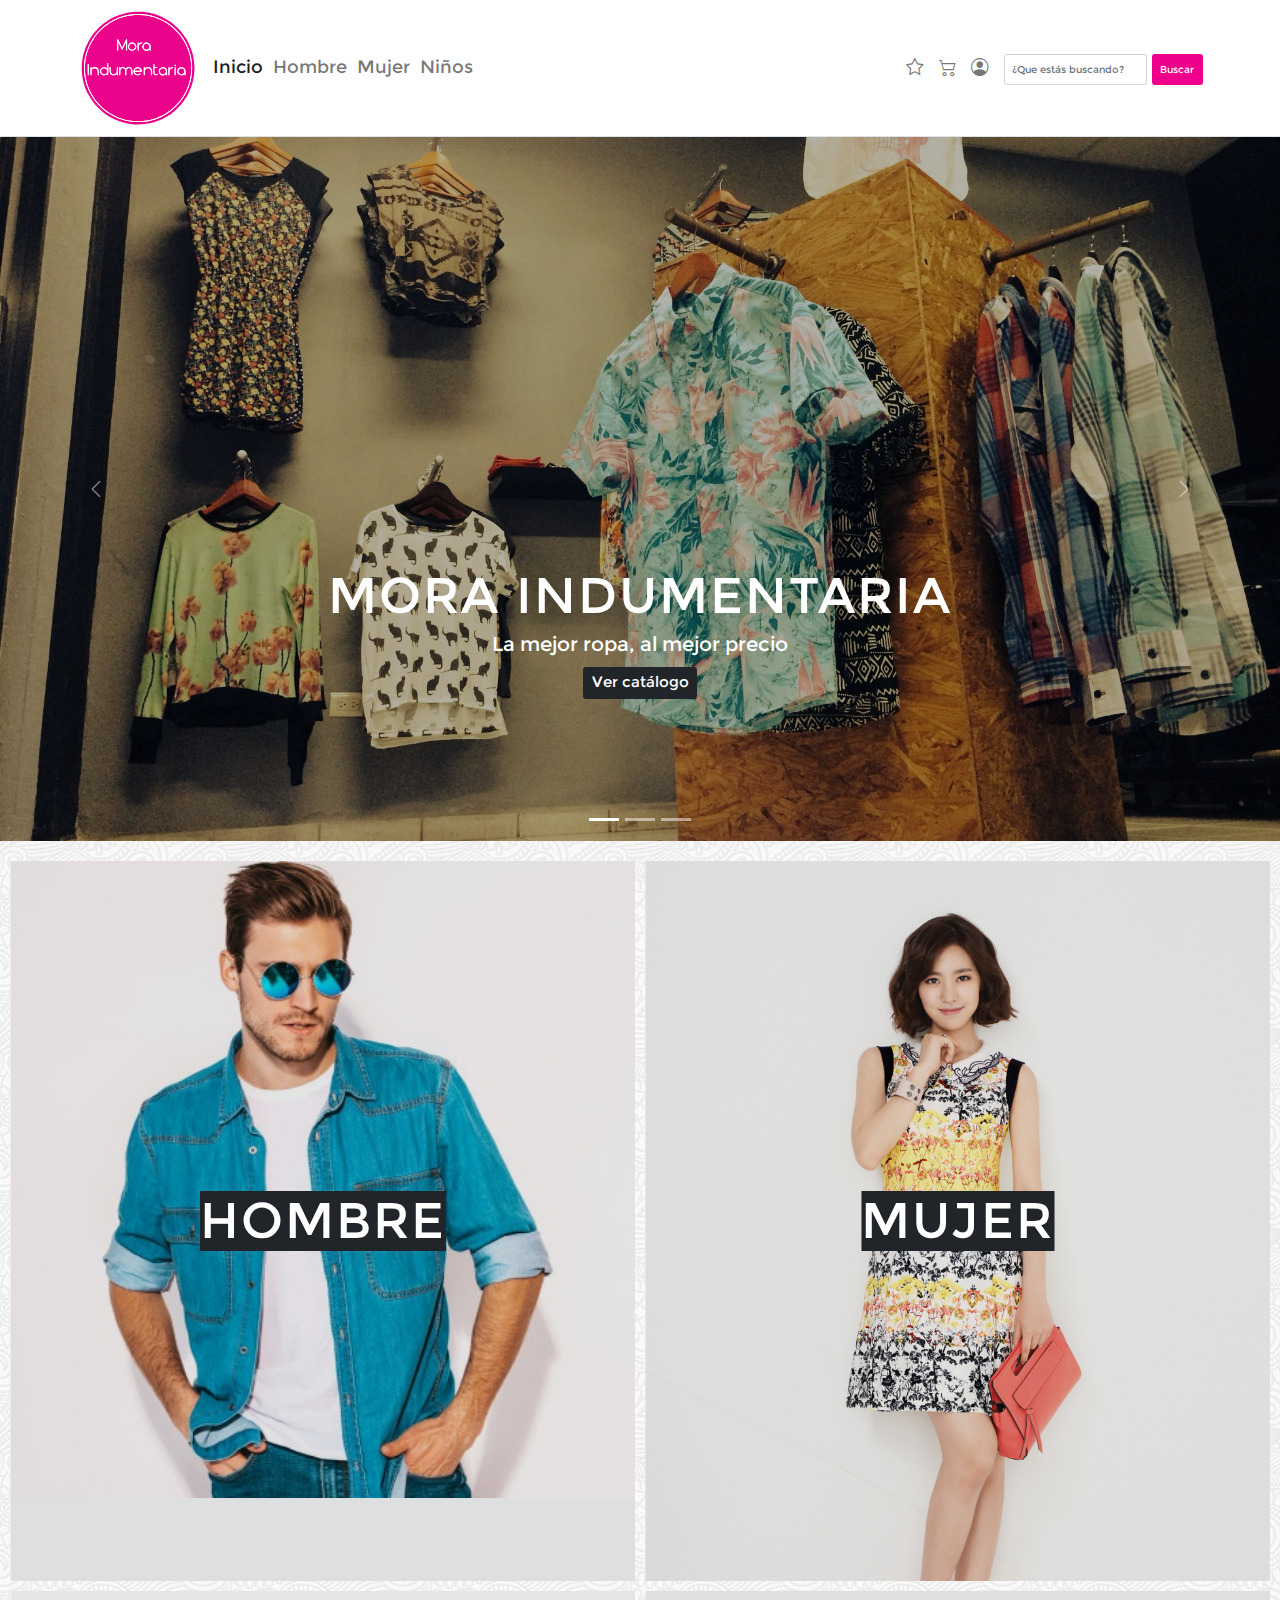
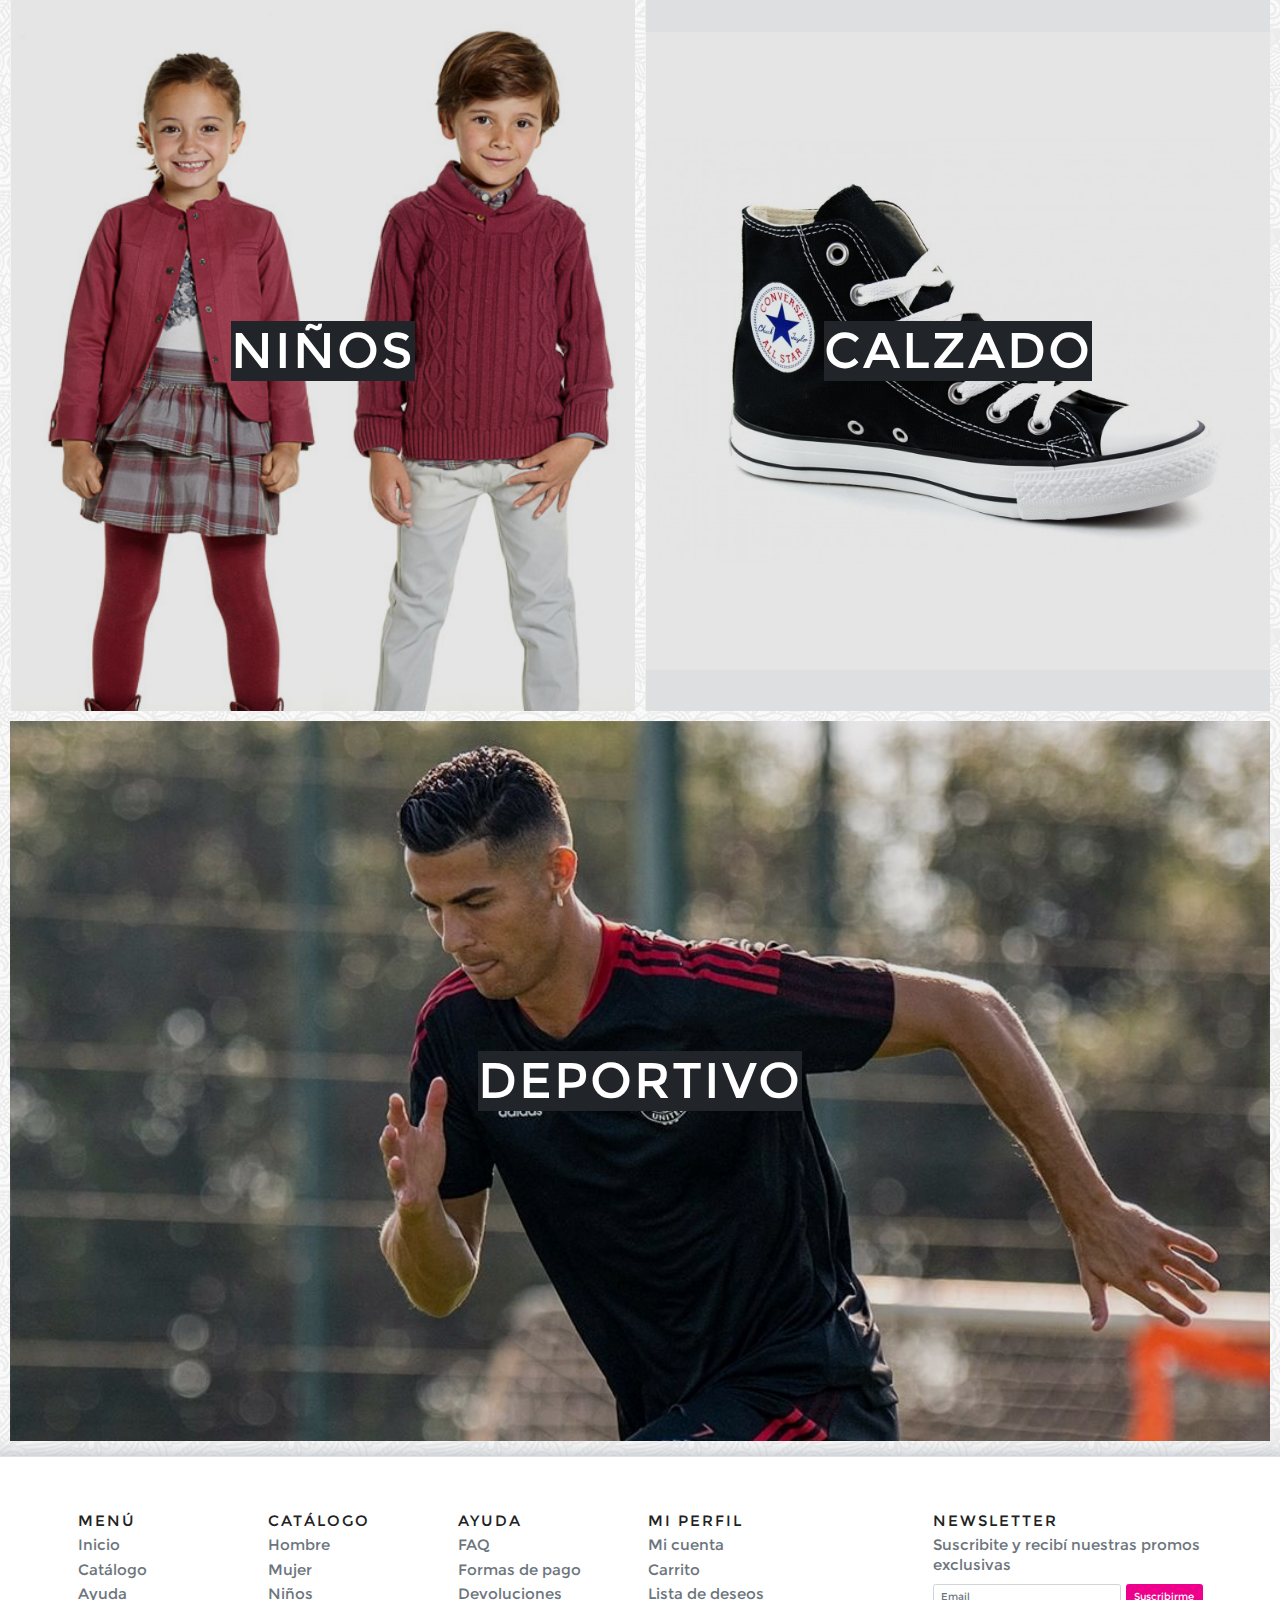
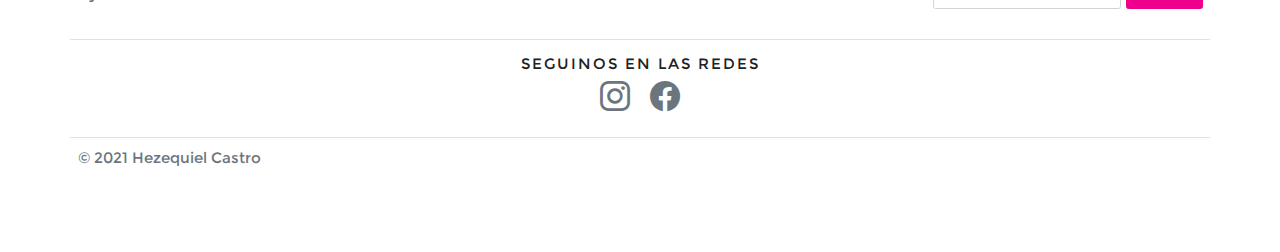
<file: index.html>
<!DOCTYPE html>

<html lang="es">

<head>

    <meta charset="UTF-8">

    <meta http-equiv="X-UA-Compatible" content="IE=edge">

    <meta name="viewport" content="width=device-width, initial-scale=1.0">

    <meta name="description" content="Comprá la mejor ropa para hombres, mujeres y niños al mejor precio. Hasta 6 cuotas sin interés.">
    
    <meta name="keywords" content="TIENDA, ONLINE, ROPA, INDUMENTARIA, MODA, TEMPORADA, TENDENCIA">

    <link rel="icon" href="images/logovector.svg" size="any">

    <title>Mora Indumentaria | Tienda Online</title>

    <link rel="stylesheet" href="./css/bootstrap-icons.css">

    <link rel="stylesheet" href="./css/bootstrap.min.css">
    
    <link rel="stylesheet" href="./css/estilos.css">

</head>

<body>

<!-- HEADER -->

    <header class="border-bottom">

        <nav class="navbar-expand-lg navbar navbar-light">

            <div class="container">

                <a class="navbar-brand" href="index.html">

                    <img class="img-fluid header__logo" src="images/logovector.svg" alt="Logotipo de Mora Indumentaria">

                </a>

                <button class="navbar-toggler" type="button" data-bs-toggle="offcanvas" data-bs-target="#offcanvasNavbar" aria-controls="offcanvasNavbar">

                    <span class="navbar-toggler-icon"></span>

                </button>
                
                <div class="offcanvas offcanvas-end" tabindex="-1" id="offcanvasNavbar" aria-labelledby="offcanvasNavbarLabel" style="visibility: hidden;" aria-hidden="true">

                    <div class="offcanvas-header">

                        <h5 class="offcanvas-title" id="offcanvasNavbarLabel">Menú</h5>

                        <button type="button" class="btn-close text-reset" data-bs-dismiss="offcanvas" aria-label="Close"></button>

                    </div>

                    <div class="offcanvas-body">
                        
                        <ul class=" navbar-nav justify-content-start flex-grow-1 pe-3">

                            <li class="nav-item">

                                <a class="nav-link active" aria-current="page" href="index.html">Inicio</a>

                            </li>

                            <li class="nav-item">

                                <a class="nav-link" href="pages/hombre.html">Hombre</a>

                            </li>

                            <li class="nav-item">

                                <a class="nav-link" href="pages/mujer.html">Mujer</a>

                            </li>

                            <li class="nav-item">

                                <a class="nav-link" href="pages/infantil.html">Niños</a>

                            </li>
                            
                        </ul>

                        <hr class="dropdown-divider">

                        <ul class="mb-3 mb-md-0 fs-3 navbar-nav justify-content-md-end flex-grow-1 pe-3">

                            <li class="nav-item">

                                <a class="nav-link" href="pages/favoritos.html">

                                    <i class="bi bi-star"></i>

                                    <span class="lg-hide-up">Lista de deseos</span>

                                </a>

                            </li>

                            <li class="nav-item mx-lg-2">

                                <a class="nav-link" href="pages/cart.html">

                                    <i class="bi bi-cart2"></i>

                                    <span class="lg-hide-up">Carrito</span>

                                </a>

                            </li>

                            <li class="nav-item">

                                <a class="nav-link" href="pages/sesion.html">

                                    <i class="bi bi-person-circle"></i>

                                    <span class="lg-hide-up">Mi cuenta</span>

                                </a>

                            </li>
                        
                        </ul>

                        <form class="d-flex mt-1">

                            <input class="form-control me-2" type="search" placeholder="¿Que estás buscando?" aria-label="Search">

                            <button class="btn btn-rosa" type="submit">Buscar</button>

                        </form>

                    </div>

                </div>

            </div>

        </nav>

    </header>

<!-- PRINCIPAL -->

    <main class="text-center">

<!-- CARRUSEL -->

        <div id="myCarousel" class="carousel slide mb-0" data-bs-ride="carousel">
            
            <div class="carousel-indicators">

            <button type="button" data-bs-target="#myCarousel" data-bs-slide-to="0" class="active" aria-current="true" aria-label="Slide 1"></button>
            <button type="button" data-bs-target="#myCarousel" data-bs-slide-to="1" aria-label="Slide 2"></button>
            <button type="button" data-bs-target="#myCarousel" data-bs-slide-to="2" aria-label="Slide 3"></button>

            </div>

            <div class="carousel-inner">

                <div class="carousel-item foto active">

                    <svg aria-hidden="true" preserveAspectRatio="xMidYMid slice" focusable="false"></svg>

                    <div class="container">

                        <div class="carousel-caption">

                            <h1 class="display-1 xs">Mora Indumentaria</h1>
                            <p class="fs-2">La mejor ropa, al mejor precio</p>
                            <p> <a class="fs-4 btn btn-dark" href="pages/catalogo.html">Ver catálogo</a> </p>

                        </div>

                    </div>

                </div>

                <div class="carousel-item foto1">

                    <svg aria-hidden="true" preserveAspectRatio="xMidYMid slice" focusable="false"></svg>

                    <div class="container">

                        <div class="carousel-caption">

                            <h2 class="display-1">Envíos a todo el país</h2>
                            <p class="fs-2">Hacemos envíos por Correo Argentino</p>
                            <p><a class="fs-4 btn btn-dark" href="pages/ayuda.html">Acerca de</a></p>

                        </div>

                    </div>

                </div>
                
                <div class="carousel-item foto2">

                    <svg aria-hidden="true" preserveAspectRatio="xMidYMid slice" focusable="false"></svg>

                    <div class="container">

                        <div class="carousel-caption">

                            <h2 class="display-1">Hasta 6 cuotas sin interés</h2>
                            <p class="fs-2">Con todos los métodos de pago</p>
                            <p><a class="fs-4 btn btn-dark" href="pages/catalogo.html">Ver todas las ofertas</a></p>

                        </div>

                    </div>

                </div>

            </div>

            <button class="carousel-control-prev lg-hide-down" type="button" data-bs-target="#myCarousel" data-bs-slide="prev">

                <span class="carousel-control-prev-icon" aria-hidden="true"></span>

                <span class="visually-hidden">Previous</span>

            </button>
            

            <button class="carousel-control-next lg-hide-down" type="button" data-bs-target="#myCarousel" data-bs-slide="next">

                <span class="carousel-control-next-icon" aria-hidden="true"></span>

                <span class="visually-hidden">Next</span>

            </button>

        </div>

    <!-- SECCIONES  -->

        <section>

            <div class="d-md-flex flex-md-equal w-100 my-md-3 ps-md-3">

                <div class="bg-light position-relative me-md-3 mt-md-3 overflow-hidden hombre secciones">

                    <a href="pages/hombre.html">
                        <h2 class="bg-dark display-1 text-white centrado">HOMBRE</h2>
                    </a>

                    <a href="pages/hombre.html">
                        <svg class="pantalla-negra centrado"></svg>
                    </a>

                </div>

                <div class="bg-light position-relative me-md-3 mt-md-3 overflow-hidden mujer secciones">
                    
                    <a href="pages/mujer.html">
                        <h2 class="bg-dark text-white display-1 centrado">MUJER</h2>
                    </a>

                    <a href="pages/mujer.html">
                        <svg class="pantalla-negra centrado"></svg>
                    </a>
                    
                </div>

            </div>
            
            <div class="d-md-flex flex-md-equal w-100 my-md-3 ps-md-3">

                <div class="bg-light position-relative me-md-3 overflow-hidden niños secciones">
                
                    <a href="pages/infantil.html">
                        <h2 class="bg-dark display-1 text-white centrado">NIÑOS</h2>
                    </a>

                    <a href="pages/infantil.html">
                        <svg class="pantalla-negra centrado"></svg>
                    </a>
                    
                </div>

                <div class="bg-light position-relative me-md-3 overflow-hidden calzado secciones">
                
                    <a href="pages/catalogo.html">
                        <h2 class="bg-dark display-1 text-white centrado">CALZADO</h2>
                    </a>

                    <a href="pages/catalogo.html">
                        <svg class="pantalla-negra centrado"></svg>
                    </a>
                    
                </div>

            </div>

            <div class="d-md-flex flex-md-equal w-100 my-md-3 ps-md-3">

                <div class="bg-light position-relative me-md-3 overflow-hidden deportivo secciones">
                
                    <a href="pages/catalogo.html">
                        <h2 class="bg-dark display-1 text-white centrado">DEPORTIVO</h2>
                    </a>

                    <a href="pages/catalogo.html">
                        <svg class="pantalla-negra centrado"></svg>
                    </a>
                    
                </div>

            </div>

        </section>

    </main>

<!-- FOOTER -->

    <footer class="py-3 mt-md-4 border-top">

        <div class="py-5 my-4 container">

            <!-- PRIMER FILA -->

            <div id="footer__primer-fila" class="row ps-4 ps-sm-0">

                <div class="col-6 col-lg-2 mb-4">

                    <h4>Menú</h4>

                    <ul class="list-unstyled fs-4">

                        <li class="mb-2">
                            <a href="index.html">Inicio</a>
                        </li>

                        <li class="mb-2">
                            <a href="pages/catalogo.html">Catálogo</a>
                        </li>

                        <li class="mb-2">
                            <a href="pages/ayuda.html">Ayuda</a>
                        </li>

                    </ul>

                </div>

                <div class="col-6 col-lg-2 mb-4">

                    <h4>Catálogo</h4>

                    <ul class="list-unstyled fs-4">

                        <li class="mb-2">
                            <a href="pages/hombre.html">Hombre</a>
                        </li>

                        <li class="mb-2">
                            <a href="pages/mujer.html">Mujer</a>
                        </li>

                        <li class="mb-2">
                            <a href="pages/infantil.html">Niños</a>
                        </li>

                    </ul>

                </div>

                <div class="col-6 col-lg-2 mb-4">

                    <h4>Ayuda</h4>

                    <ul class="list-unstyled fs-4">

                        <li class="mb-2">
                            <a href="pages/ayuda.html#preguntasFrecuentes">FAQ</a>
                        </li>

                        <li class="mb-2">
                            <a href="pages/ayuda.html#formasDePago">Formas de pago</a>
                        </li>

                        <li class="mb-2">
                            <a href="pages/ayuda.html#devoluciones">Devoluciones</a>
                        </li>

                    </ul>

                </div>

                <div class="col-6 col-lg-2 mb-4">

                    <h4>Mi perfil</h4>

                    <ul class="list-unstyled fs-4">

                        <li class="mb-2">
                            <a href="pages/sesion.html">Mi cuenta</a>
                        </li>

                        <li class="mb-2">
                            <a href="pages/cart.html">Carrito</a>
                        </li>

                        <li class="mb-2">
                            <a href="pages/favoritos.html">Lista de deseos</a>
                        </li>

                    </ul>

                </div>

                <div class="col-9 col-lg-3 offset-lg-1 mt-4 mt-lg-0">

                    <form method="GET">

                        <h4>Newsletter</h4>

                        <p class="fs-4">Suscribite y recibí nuestras promos exclusivas</p>

                        <div class="d-flex w-100 gap-2">

                            <label for="newsletter1" class="visually-hidden">Email</label>
                            <input id="newsletter1" type="email" class="form-control" placeholder="Email">
                            <button class="btn btn-rosa" type="submit">Suscribirme</button>

                        </div>

                    </form>

                </div>

            </div>

            <!-- SEGUNDA FILA -->

            <div class="row">

                <div class="border-top my-3 pt-4">

                    <h4 class="text-center">Seguinos en las redes</h4>

                    <ul class="col nav justify-content-center">

                        <li class="nav-item">

                            <a href="https://instagram.com/mora._indumentaria" target="_blank" class="mx-3 text-muted">
                                <i class="bi bi-instagram footer__iconos" role="img" aria-label="Instagram"></i> 
                            </a>

                        </li>
        
                        <li class="nav-item">

                            <a href="https://www.facebook.com/mora.ind.39" target="_blank" class="mx-3 text-muted">
                                <i class="bi bi-facebook footer__iconos" role="img" aria-label="Facebook"></i>
                            </a>

                        </li>
        
                    </ul>

                </div>

            </div>

            <!-- TERCER FILA -->

            <div class="row border-top my-3 py-3">

                <p class="col text-start text-muted fs-4">© 2021 Hezequiel Castro</p>

            </div> 

        </div>

    </footer>

    <script src="./js/bootstrap.min.js"></script>

</body>

</html>
</file>
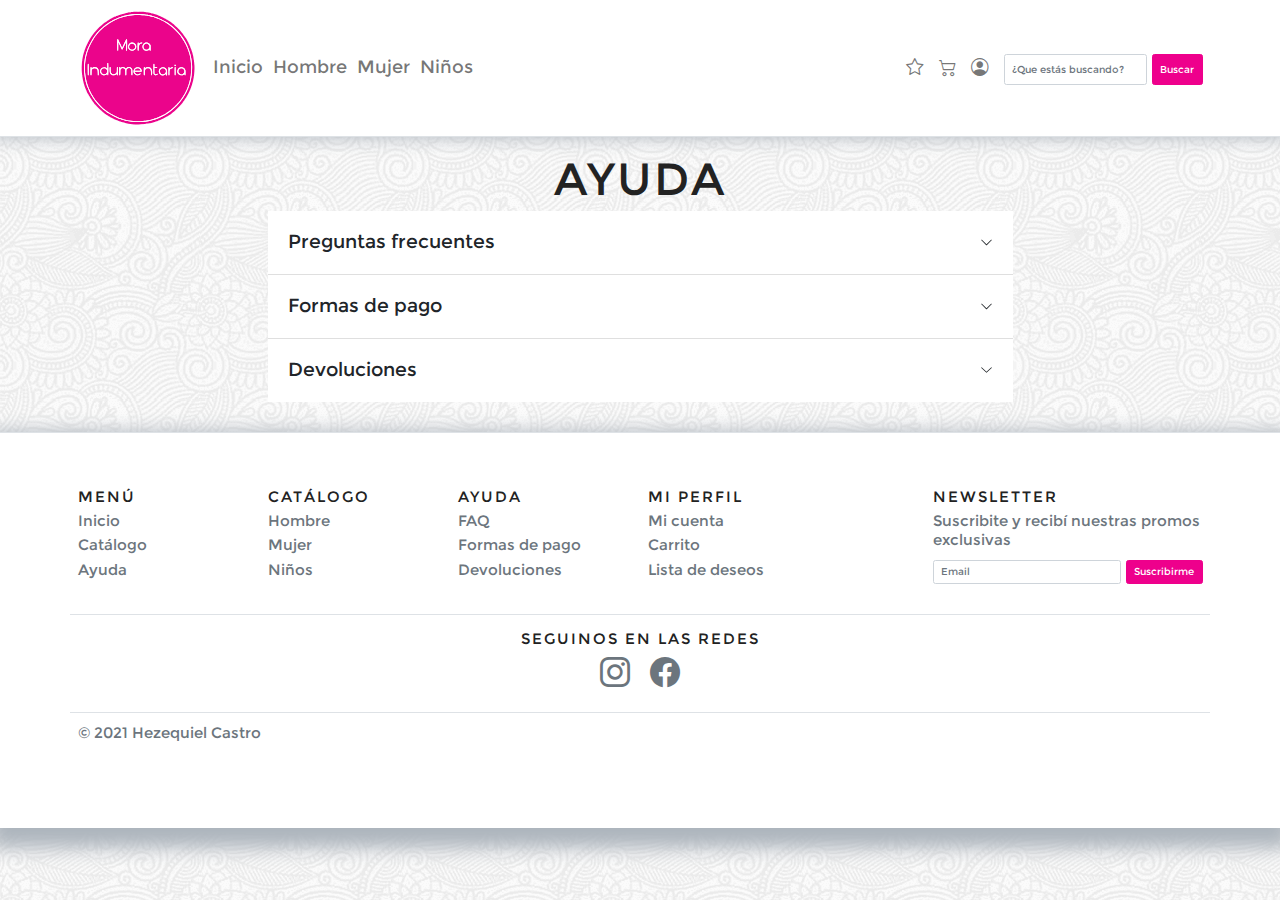
<file: pages/ayuda.html>
<!DOCTYPE html>

<html lang="es">

<head>

    <meta charset="UTF-8">

    <meta http-equiv="X-UA-Compatible" content="IE=edge">

    <meta name="viewport" content="width=device-width, initial-scale=1.0">

    <link rel="icon" href="../images/logovector.svg" size="any">
        
    <meta name="description" content="Ayuda y preguntas frecuentes.">
    
    <meta name="keywords" content="TIENDA, ONLINE, AYUDA, PREGUNTAS, FAQ, DEVOLUCIONES, CAMBIOS, PAGOS">

    <title>Preguntas frecuentes | Mora Indumentaria</title>

    

    <link rel="stylesheet" href="../css/bootstrap-icons.css">

    <link rel="stylesheet" href="../css/bootstrap.min.css">
    
    <link rel="stylesheet" href="../css/estilos.css">

</head>

<body>
    
    <!-- HEADER -->

    <header class="border-bottom">

        <nav class="navbar-expand-lg navbar navbar-light">

            <div class="container">

                <a class="navbar-brand" href="../index.html">

                    <img class="img-fluid header__logo" src="../images/logovector.svg" alt="Logotipo de Mora Indumentaria">

                </a>

                <button class="navbar-toggler" type="button" data-bs-toggle="offcanvas" data-bs-target="#offcanvasNavbar" aria-controls="offcanvasNavbar">

                    <span class="navbar-toggler-icon"></span>

                </button>
                
                <div class="offcanvas offcanvas-end" tabindex="-1" id="offcanvasNavbar" aria-labelledby="offcanvasNavbarLabel" style="visibility: hidden;" aria-hidden="true">

                    <div class="offcanvas-header">

                        <h5 class="offcanvas-title" id="offcanvasNavbarLabel">Menú</h5>

                        <button type="button" class="btn-close text-reset" data-bs-dismiss="offcanvas" aria-label="Close"></button>

                    </div>

                    <div class="offcanvas-body">
                        
                        <ul class=" navbar-nav justify-content-start flex-grow-1 pe-3">

                            <li class="nav-item">

                                <a class="nav-link" href="../index.html">Inicio</a>

                            </li>

                            <li class="nav-item">

                                <a class="nav-link" href="hombre.html">Hombre</a>

                            </li>

                            <li class="nav-item">

                                <a class="nav-link" href="mujer.html">Mujer</a>

                            </li>

                            <li class="nav-item">

                                <a class="nav-link" href="infantil.html">Niños</a>

                            </li>
                            
                        </ul>

                        <hr class="dropdown-divider">

                        <ul class="mb-3 mb-md-0 fs-3 navbar-nav justify-content-md-end flex-grow-1 pe-3">

                            <li class="nav-item">

                                <a class="nav-link" href="favoritos.html">

                                    <i class="bi bi-star"></i>

                                    <span class="lg-hide-up">Lista de deseos</span>

                                </a>

                            </li>

                            <li class="nav-item mx-lg-2">

                                <a class="nav-link" href="cart.html">

                                    <i class="bi bi-cart2"></i>

                                    <span class="lg-hide-up">Carrito</span>

                                </a>

                            </li>

                            <li class="nav-item">

                                <a class="nav-link" href="sesion.html">

                                    <i class="bi bi-person-circle"></i>

                                    <span class="lg-hide-up">Mi cuenta</span>

                                </a>

                            </li>
                        
                        </ul>

                        <form class="d-flex mt-1">

                            <input class="form-control me-2" type="search" placeholder="¿Que estás buscando?" aria-label="Search">

                            <button class="btn btn-rosa" type="submit">Buscar</button>

                        </form>

                    </div>

                </div>

            </div>

        </nav>

    </header>

    <main class="my-4 container">

        <h1 class="display-2 text-center">Ayuda</h1>

        <!-- PREGUNTAS Y RESPUESTAS -->

        <article class="row">

            <div class="mb-4 col-lg-8 offset-lg-2">

                <div class="accordion accordion-flush" id="accordionFlushExample">

                    <div class="accordion-item">

                        <h2 class="accordion-header" id="flush-headingOne">

                            <button class="accordion-button collapsed" type="button" data-bs-toggle="collapse" data-bs-target="#flush-collapseOne" aria-expanded="false" aria-controls="flush-collapseOne">
                                Preguntas frecuentes
                            </button>

                        </h2>

                        <div id="flush-collapseOne" class="accordion-collapse collapse" aria-labelledby="flush-headingOne" data-bs-parent="#accordionFlushExample">

                            <div class="accordion-body">

                                <ul class="list-group list-group-flush">

                                    <li class="list-group-item">
                
                                        <h3>¿Es seguro comprar en este sitio?</h3>
                                        
                                        <p>Sí. Trabajamos con la plataforma de pago online líder de América Latina y garantiza la seguridad en todas las operaciones que se generen a través de su sistema. Más información,
                                            <a href="https://www.mercadopago.com.ar/ayuda/dinero-seguridad-compras_283">aquí.</a>
                                        </p>
                
                                    </li>
                
                                    <li class="list-group-item">
                
                                        <h3>¿Dónde retiro los productos?</h3>

                                        <p>Podés retirar en un punto de encuentro establecido o lo podemos enviar por correo.</p>
                
                                    </li>
                
                                    <li class="list-group-item">
                
                                        <h3>¿Puedo comprar varios productos a la vez?</h3>

                                        <p>Sí, podés comprar todos los artículos que desees y pagar el costo de envío por todos los productos juntos, en lugar de pagar cada uno por separado.</p>
                
                                    </li>
                
                                </ul>

                            </div>

                        </div>
                    
                    </div>

                    <div class="accordion-item">

                        <h2 class="accordion-header" id="flush-headingTwo">

                            <button class="accordion-button collapsed" type="button" data-bs-toggle="collapse" data-bs-target="#flush-collapseTwo" aria-expanded="false" aria-controls="flush-collapseTwo">
                            Formas de pago
                            </button>

                        </h2>

                        <div id="flush-collapseTwo" class="accordion-collapse collapse" aria-labelledby="flush-headingTwo" data-bs-parent="#accordionFlushExample">

                            <div class="accordion-body">

                                <ul class="list-group list-group-flush">

                                    <li class="list-group-item">
                
                                        <h3>¿Cómo puedo pagar?</h3>

                                        <p>Podés pagar a través de MercadoPago con tarjeta de crédito, en efectivo, a través de un cajero automático o con saldo pre-cargado en tu cuenta de MercadoPago</p>
                
                                    </li>
                                    
                                    <li class="list-group-item">
                
                                        <h3>¿Hay alguna promoción con tarjeta de crédito?</h3>

                                        <p> <a href="https://www.mercadopago.com.ar/cuotas"> Aquí</a> podrás ver las promociones de cuotas de MercadoPago.</p>
                                        
                                    </li>
                
                                    <li class="list-group-item">
                
                                        <h3>¿Cuándo se me debita el importe por mi compra?</h3>

                                        <p>Si elegiste pagar con tarjeta de crédito, verás el importe descontado en el resumen correspondiente al próximo cierre de tarjeta. Si pagaste con el dinero de tu cuenta en MercadoPago, el débito será inmediato.</p>
                
                                    </li>
            
                                </ul>

                            </div>

                        </div>

                    </div>

                    <div class="accordion-item">

                        <h2 class="accordion-header" id="flush-headingThree">

                            <button class="accordion-button collapsed" type="button" data-bs-toggle="collapse" data-bs-target="#flush-collapseThree" aria-expanded="false" aria-controls="flush-collapseThree">
                                Devoluciones
                            </button>
                            
                        </h2>

                        <div id="flush-collapseThree" class="accordion-collapse collapse" aria-labelledby="flush-headingThree" data-bs-parent="#accordionFlushExample">

                            <div class="accordion-body">

                                <ul class="list-group list-group-flush">

                                    <li class="list-group-item">
                
                                        <h3>¿Puedo devolver o cambiar un producto que compré?</h3>

                                        <p>Si, envianos un mail a <a href="mailto:mora_indumentaria@ventas.com.ar">mora_indumentaria@ventas.com.ar</a> explicando que producto queres devolver o cambiar y por qué.</p>
                
                                    </li>
                
                                    <li class="list-group-item">
                                        
                                        <h3>¿Puedo cancelar mi compra?</h3>

                                        <p>Para cancelar tu compra comunicarte con nosotros llamando al: (011) 1522334455. Necesitarás tu número de pedido.</p>
                
                                    </li>
                
                                    <li class="list-group-item">
                
                                        <h3>¿Si cancelo me devuelven el dinero?</h3>

                                        <p>Si, la devolución del dinero será de manera total y se realizará de acuerdo con el método de pago usado para la compra.</p>
                
                                    </li>
                
                                </ul>

                            </div>
                            
                        </div>

                    </div>

                </div>

            </div>
            
        </article>

    </main>

    <!-- FOOTER -->

    <footer class="py-3 mt-md-4 border-top">

        <div class="py-5 my-4 container">

            <!-- PRIMER FILA -->

            <div id="footer__primer-fila" class="row ps-4 ps-sm-0">

                <div class="col-6 col-lg-2 mb-4">

                    <h4>Menú</h4>

                    <ul class="list-unstyled fs-4">

                        <li class="mb-2">
                            <a href="../index.html">Inicio</a>
                        </li>

                        <li class="mb-2">
                            <a href="../pages/catalogo.html">Catálogo</a>
                        </li>

                        <li class="mb-2">
                            <a href="../pages/ayuda.html">Ayuda</a>
                        </li>

                    </ul>

                </div>

                <div class="col-6 col-lg-2 mb-4">

                    <h4>Catálogo</h4>

                    <ul class="list-unstyled fs-4">

                        <li class="mb-2">
                            <a href="../pages/hombre.html">Hombre</a>
                        </li>

                        <li class="mb-2">
                            <a href="../pages/mujer.html">Mujer</a>
                        </li>

                        <li class="mb-2">
                            <a href="../pages/infantil.html">Niños</a>
                        </li>

                    </ul>

                </div>

                <div class="col-6 col-lg-2 mb-4">

                    <h4>Ayuda</h4>

                    <ul class="list-unstyled fs-4">

                        <li class="mb-2">
                            <a href="../pages/ayuda.html#preguntasFrecuentes">FAQ</a>
                        </li>

                        <li class="mb-2">
                            <a href="../pages/ayuda.html#formasDePago">Formas de pago</a>
                        </li>

                        <li class="mb-2">
                            <a href="../pages/ayuda.html#devoluciones">Devoluciones</a>
                        </li>

                    </ul>

                </div>

                <div class="col-6 col-lg-2 mb-4">

                    <h4>Mi perfil</h4>

                    <ul class="list-unstyled fs-4">

                        <li class="mb-2">
                            <a href="../pages/sesion.html">Mi cuenta</a>
                        </li>

                        <li class="mb-2">
                            <a href="../pages/cart.html">Carrito</a>
                        </li>

                        <li class="mb-2">
                            <a href="../pages/favoritos.html">Lista de deseos</a>
                        </li>

                    </ul>

                </div>

                <div class="col-9 col-lg-3 offset-lg-1 mt-4 mt-lg-0">

                    <form method="GET">

                        <h4>Newsletter</h4>

                        <p class="fs-4">Suscribite y recibí nuestras promos exclusivas</p>

                        <div class="d-flex w-100 gap-2">

                            <label for="newsletter1" class="visually-hidden">Email</label>
                            <input id="newsletter1" type="email" class="form-control" placeholder="Email">
                            <button class="btn btn-rosa" type="submit">Suscribirme</button>

                        </div>

                    </form>

                </div>

            </div>

            <!-- SEGUNDA FILA -->

            <div class="row">

                <div class="border-top my-3 pt-4">

                    <h4 class="text-center">Seguinos en las redes</h4>

                    <ul class="col nav justify-content-center">

                        <li class="nav-item">

                            <a href="https://instagram.com/mora._indumentaria" target="_blank" class="mx-3 text-muted">
                                <i class="bi bi-instagram footer__iconos" role="img" aria-label="Instagram"></i> 
                            </a>

                        </li>
        
                        <li class="nav-item">

                            <a href="https://www.facebook.com/mora.ind.39" target="_blank" class="mx-3 text-muted">
                                <i class="bi bi-facebook footer__iconos" role="img" aria-label="Facebook"></i>
                            </a>

                        </li>
        
                    </ul>

                </div>

            </div>

            <!-- TERCER FILA -->

            <div class="row border-top my-3 py-3">

                <p class="col text-start text-muted fs-4">© 2021 Hezequiel Castro</p>

            </div> 

        </div>

    </footer>

    
    
    <script src="../js/bootstrap.min.js"></script>

</body>

</html>
</file>
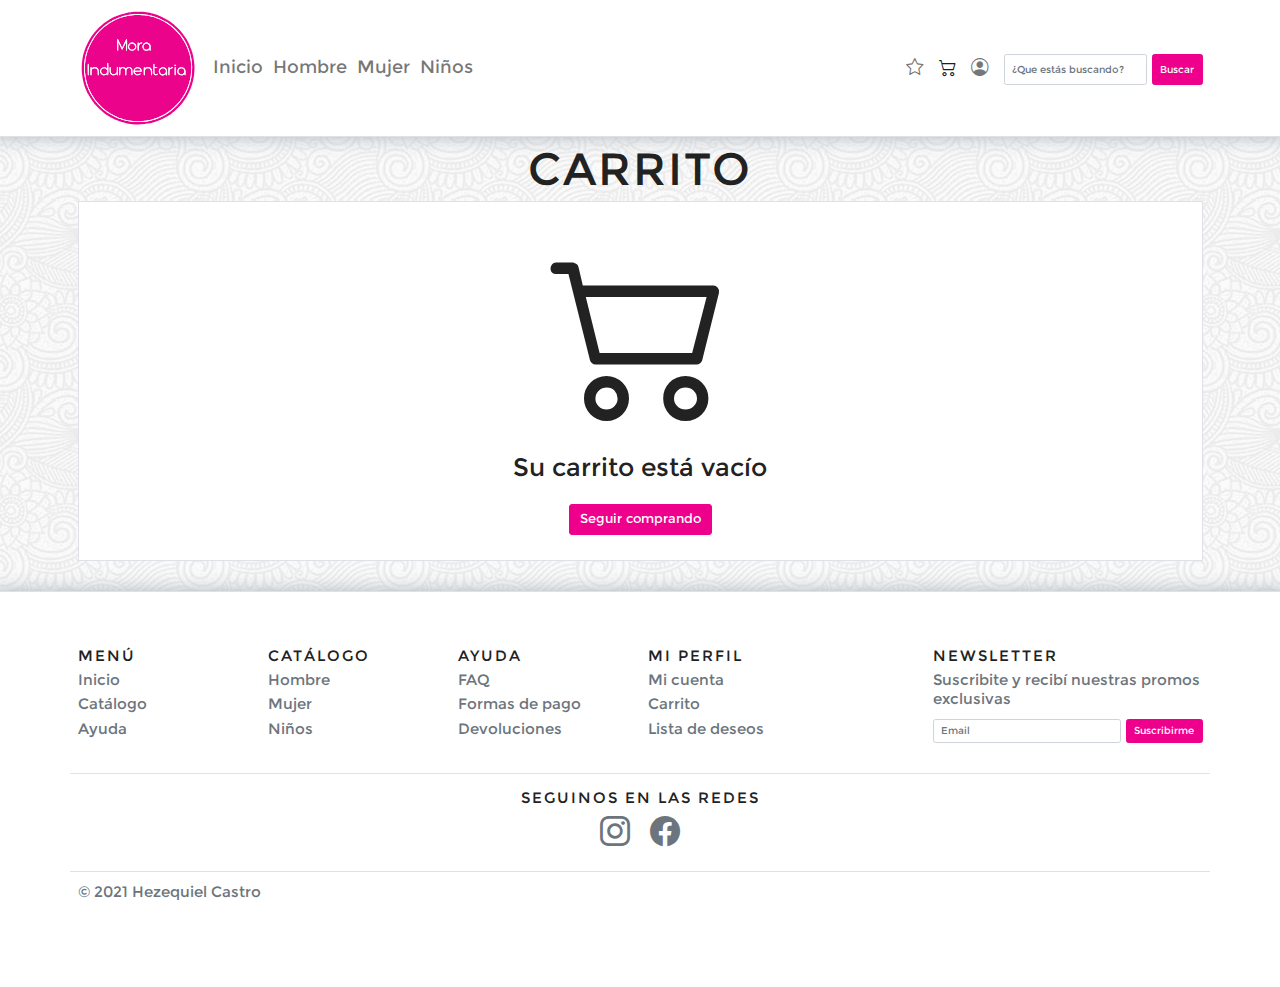
<file: pages/cart.html>
<!DOCTYPE html>

<html lang="es">

<head>

    <meta charset="UTF-8">

    <meta http-equiv="X-UA-Compatible" content="IE=edge">

    <meta name="viewport" content="width=device-width, initial-scale=1.0">

    <link rel="icon" href="../images/logovector.svg" size="any">
    
    <meta name="description" content="Carrito de compras de nuestra tienda.">
    
    <meta name="keywords" content="TIENDA, ONLINE, ROPA, INDUMENTARIA, CARRITO, CART, COMPRAS">

    <title>Carrito | Mora Indumentaria</title>

    <link rel="stylesheet" href="../css/bootstrap-icons.css">

    <link rel="stylesheet" href="../css/bootstrap.min.css">
    
    <link rel="stylesheet" href="../css/estilos.css">

</head>

<body>
    <!-- HEADER -->

    <header class="border-bottom">

        <nav class="navbar-expand-lg navbar navbar-light">

            <div class="container">

                <a class="navbar-brand" href="../index.html">

                    <img class="img-fluid header__logo" src="../images/logovector.svg" alt="Logotipo de Mora Indumentaria">

                </a>

                <button class="navbar-toggler" type="button" data-bs-toggle="offcanvas" data-bs-target="#offcanvasNavbar" aria-controls="offcanvasNavbar">

                    <span class="navbar-toggler-icon"></span>

                </button>
                
                <div class="offcanvas offcanvas-end" tabindex="-1" id="offcanvasNavbar" aria-labelledby="offcanvasNavbarLabel" style="visibility: hidden;" aria-hidden="true">

                    <div class="offcanvas-header">

                        <h5 class="offcanvas-title" id="offcanvasNavbarLabel">Menú</h5>

                        <button type="button" class="btn-close text-reset" data-bs-dismiss="offcanvas" aria-label="Close"></button>

                    </div>

                    <div class="offcanvas-body">
                        
                        <ul class=" navbar-nav justify-content-start flex-grow-1 pe-3">

                            <li class="nav-item">

                                <a class="nav-link" href="../index.html">Inicio</a>

                            </li>

                            <li class="nav-item">

                                <a class="nav-link" href="hombre.html">Hombre</a>

                            </li>

                            <li class="nav-item">

                                <a class="nav-link" href="mujer.html">Mujer</a>

                            </li>

                            <li class="nav-item">

                                <a class="nav-link" href="infantil.html">Niños</a>

                            </li>
                            
                        </ul>

                        <hr class="dropdown-divider">

                        <ul class="mb-3 mb-md-0 fs-3 navbar-nav justify-content-md-end flex-grow-1 pe-3">

                            <li class="nav-item">

                                <a class="nav-link" href="favoritos.html">

                                    <i class="bi bi-star"></i>

                                    <span class="lg-hide-up">Lista de deseos</span>

                                </a>

                            </li>

                            <li class="nav-item mx-lg-2">

                                <a class="nav-link active" aria-current="page" href="cart.html">

                                    <i class="bi bi-cart2"></i>

                                    <span class="lg-hide-up">Carrito</span>

                                </a>

                            </li>

                            <li class="nav-item">

                                <a class="nav-link" href="sesion.html">

                                    <i class="bi bi-person-circle"></i>

                                    <span class="lg-hide-up">Mi cuenta</span>

                                </a>

                            </li>
                        
                        </ul>

                        <form class="d-flex mt-1">

                            <input class="form-control me-2" type="search" placeholder="¿Que estás buscando?" aria-label="Search">

                            <button class="btn btn-rosa" type="submit">Buscar</button>

                        </form>

                    </div>

                </div>

            </div>

        </nav>

    </header>
    
<!-- PRINCIPAL -->

    <main class="container text-center">
    
        <h1 class="display-2 mt-2">Carrito</h1>
        
        <section class="mb-5 bg-white border py-4">

            <i class="bi bi-cart2 error__icono"></i>
            <p class="fs-1">Su carrito está vacío</p>
            <a href="catalogo.html" class="btn btn-lg btn-rosa my-3">Seguir comprando</a>
            
        </section>

    </main>

    <!-- FOOTER -->

    <footer class="py-3 mt-md-4 border-top">

        <div class="py-5 my-4 container">

            <!-- PRIMER FILA -->

            <div id="footer__primer-fila" class="row ps-4 ps-sm-0">

                <div class="col-6 col-lg-2 mb-4">

                    <h4>Menú</h4>

                    <ul class="list-unstyled fs-4">

                        <li class="mb-2">
                            <a href="../index.html">Inicio</a>
                        </li>

                        <li class="mb-2">
                            <a href="../pages/catalogo.html">Catálogo</a>
                        </li>

                        <li class="mb-2">
                            <a href="../pages/ayuda.html">Ayuda</a>
                        </li>

                    </ul>

                </div>

                <div class="col-6 col-lg-2 mb-4">

                    <h4>Catálogo</h4>

                    <ul class="list-unstyled fs-4">

                        <li class="mb-2">
                            <a href="../pages/hombre.html">Hombre</a>
                        </li>

                        <li class="mb-2">
                            <a href="../pages/mujer.html">Mujer</a>
                        </li>

                        <li class="mb-2">
                            <a href="../pages/infantil.html">Niños</a>
                        </li>

                    </ul>

                </div>

                <div class="col-6 col-lg-2 mb-4">

                    <h4>Ayuda</h4>

                    <ul class="list-unstyled fs-4">

                        <li class="mb-2">
                            <a href="../pages/ayuda.html#preguntasFrecuentes">FAQ</a>
                        </li>

                        <li class="mb-2">
                            <a href="../pages/ayuda.html#formasDePago">Formas de pago</a>
                        </li>

                        <li class="mb-2">
                            <a href="../pages/ayuda.html#devoluciones">Devoluciones</a>
                        </li>

                    </ul>

                </div>

                <div class="col-6 col-lg-2 mb-4">

                    <h4>Mi perfil</h4>

                    <ul class="list-unstyled fs-4">

                        <li class="mb-2">
                            <a href="../pages/sesion.html">Mi cuenta</a>
                        </li>

                        <li class="mb-2">
                            <a href="../pages/cart.html">Carrito</a>
                        </li>

                        <li class="mb-2">
                            <a href="../pages/favoritos.html">Lista de deseos</a>
                        </li>

                    </ul>

                </div>

                <div class="col-9 col-lg-3 offset-lg-1 mt-4 mt-lg-0">

                    <form method="GET">

                        <h4>Newsletter</h4>

                        <p class="fs-4">Suscribite y recibí nuestras promos exclusivas</p>

                        <div class="d-flex w-100 gap-2">

                            <label for="newsletter1" class="visually-hidden">Email</label>
                            <input id="newsletter1" type="email" class="form-control" placeholder="Email">
                            <button class="btn btn-rosa" type="submit">Suscribirme</button>

                        </div>

                    </form>

                </div>

            </div>

            <!-- SEGUNDA FILA -->

            <div class="row">

                <div class="border-top my-3 pt-4">

                    <h4 class="text-center">Seguinos en las redes</h4>

                    <ul class="col nav justify-content-center">

                        <li class="nav-item">

                            <a href="https://instagram.com/mora._indumentaria" target="_blank" class="mx-3 text-muted">
                                <i class="bi bi-instagram footer__iconos" role="img" aria-label="Instagram"></i> 
                            </a>

                        </li>
        
                        <li class="nav-item">

                            <a href="https://www.facebook.com/mora.ind.39" target="_blank" class="mx-3 text-muted">
                                <i class="bi bi-facebook footer__iconos" role="img" aria-label="Facebook"></i>
                            </a>

                        </li>
        
                    </ul>

                </div>

            </div>

            <!-- TERCER FILA -->

            <div class="row border-top my-3 py-3">

                <p class="col text-start text-muted fs-4">© 2021 Hezequiel Castro</p>

            </div> 

        </div>

    </footer>

    <script src="../js/bootstrap.min.js"></script>

</body>

</html>
</file>
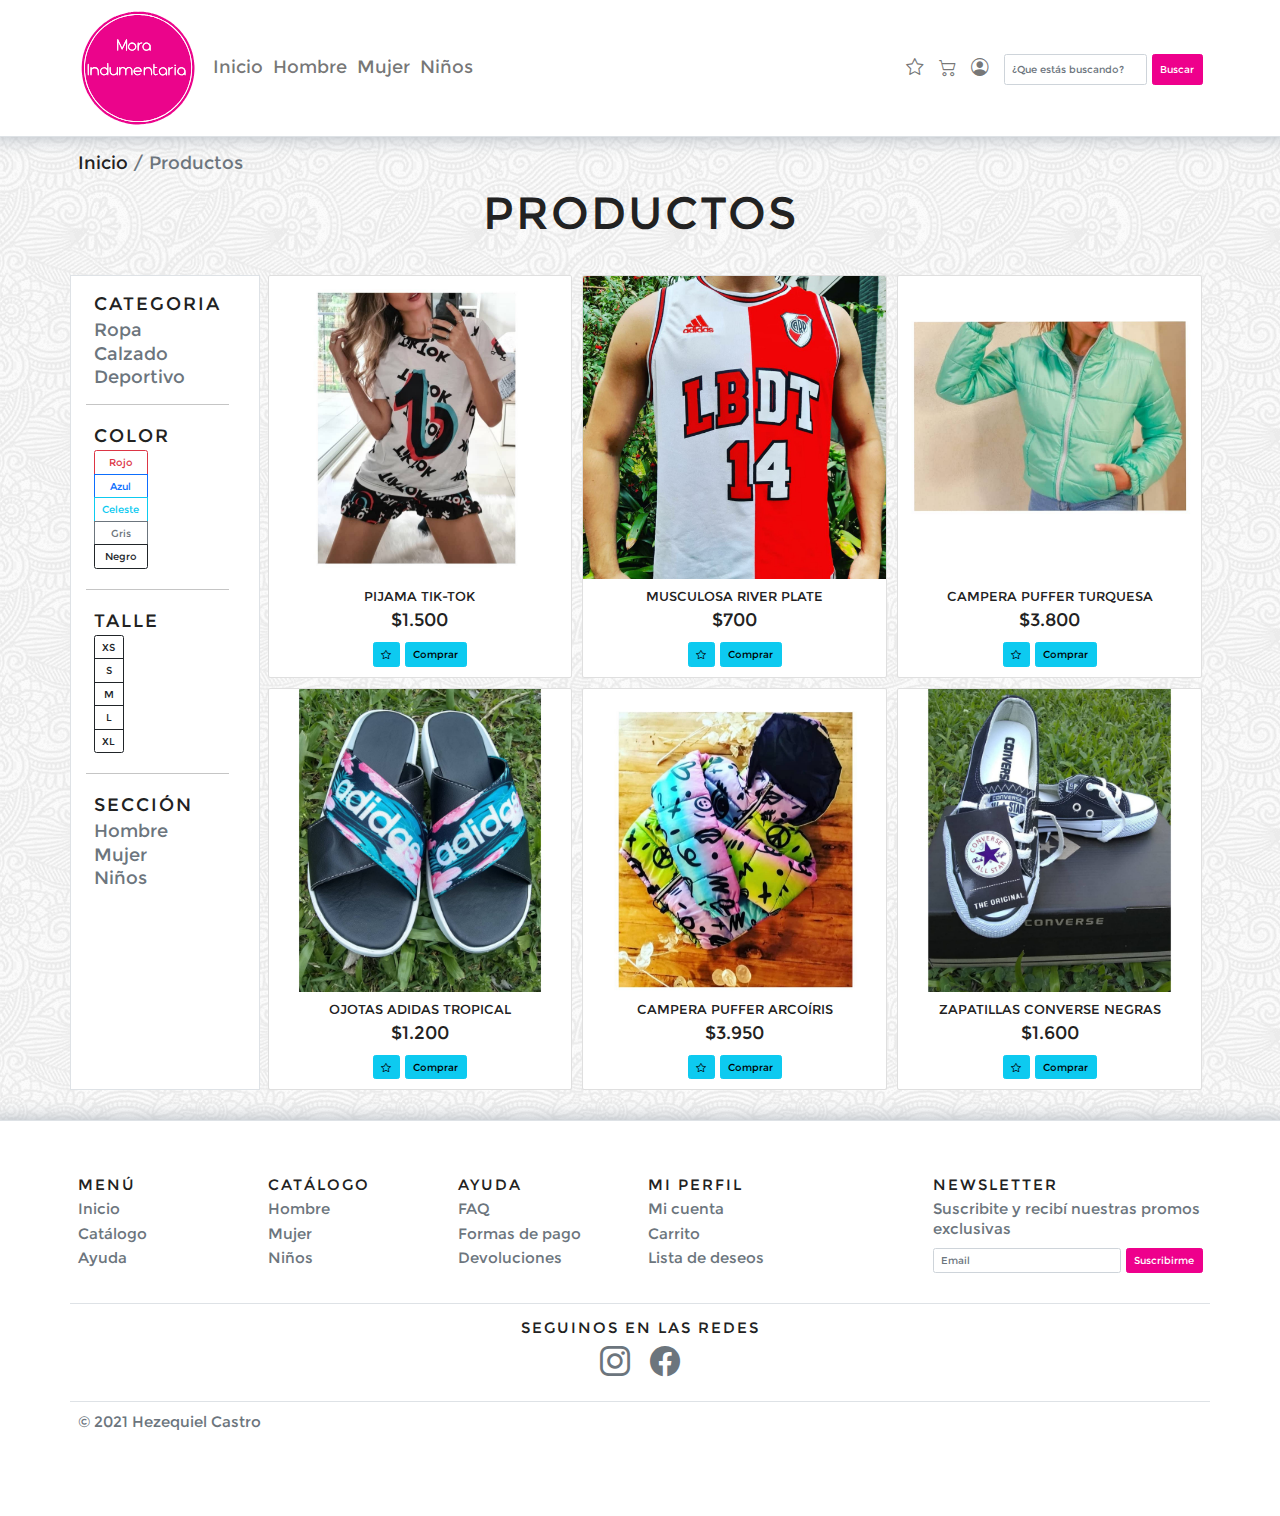
<file: pages/catalogo.html>
<!DOCTYPE html>

<html lang="es">

<head>

    <meta charset="UTF-8">

    <meta http-equiv="X-UA-Compatible" content="IE=edge">

    <meta name="viewport" content="width=device-width, initial-scale=1.0">
        
    <meta name="description" content="Encontrá los mejores productos al mejor precio. Hasta 6 cuotas sin interés.">
    
    <meta name="keywords" content="TIENDA, ONLINE, ROPA, INDUMENTARIA, MODA, TEMPORADA, TENDENCIA, CATALOGO, PRODUCTOS">

    <link rel="icon" href="../images/logovector.svg" size="any">

    <title>Catálogo | Mora Indumentaria</title>

    

    <link rel="stylesheet" href="../css/bootstrap-icons.css">

    <link rel="stylesheet" href="../css/bootstrap.min.css">
    
    <link rel="stylesheet" href="../css/estilos.css">

</head>

<body>

<!-- HEADER -->

<header class="border-bottom">

    <nav class="navbar-expand-lg navbar navbar-light">

        <div class="container">

            <a class="navbar-brand" href="../index.html">

                <img class="img-fluid header__logo" src="../images/logovector.svg" alt="Logotipo de Mora Indumentaria">

            </a>

            <button class="navbar-toggler" type="button" data-bs-toggle="offcanvas" data-bs-target="#offcanvasNavbar" aria-controls="offcanvasNavbar">

                <span class="navbar-toggler-icon"></span>

            </button>
            
            <div class="offcanvas offcanvas-end" tabindex="-1" id="offcanvasNavbar" aria-labelledby="offcanvasNavbarLabel" style="visibility: hidden;" aria-hidden="true">

                <div class="offcanvas-header">

                    <h5 class="offcanvas-title" id="offcanvasNavbarLabel">Menú</h5>

                    <button type="button" class="btn-close text-reset" data-bs-dismiss="offcanvas" aria-label="Close"></button>

                </div>

                <div class="offcanvas-body">
                    
                    <ul class=" navbar-nav justify-content-start flex-grow-1 pe-3">

                        <li class="nav-item">

                            <a class="nav-link" href="../index.html">Inicio</a>

                        </li>

                        <li class="nav-item">

                            <a class="nav-link" href="hombre.html">Hombre</a>

                        </li>

                        <li class="nav-item">

                            <a class="nav-link" href="mujer.html">Mujer</a>

                        </li>

                        <li class="nav-item">

                            <a class="nav-link" href="infantil.html">Niños</a>

                        </li>
                        
                    </ul>

                    <hr class="dropdown-divider">

                    <ul class="mb-3 mb-md-0 fs-3 navbar-nav justify-content-md-end flex-grow-1 pe-3">

                        <li class="nav-item">

                            <a class="nav-link" href="favoritos.html">

                                <i class="bi bi-star"></i>

                                <span class="lg-hide-up">Lista de deseos</span>

                            </a>

                        </li>

                        <li class="nav-item mx-lg-2">

                            <a class="nav-link" href="cart.html">

                                <i class="bi bi-cart2"></i>

                                <span class="lg-hide-up">Carrito</span>

                            </a>

                        </li>

                        <li class="nav-item">

                            <a class="nav-link" href="sesion.html">

                                <i class="bi bi-person-circle"></i>

                                <span class="lg-hide-up">Mi cuenta</span>

                            </a>

                        </li>
                    
                    </ul>

                    <form class="d-flex mt-1">

                        <input class="form-control me-2" type="search" placeholder="¿Que estás buscando?" aria-label="Search">

                        <button class="btn btn-rosa" type="submit">Buscar</button>

                    </form>

                </div>

            </div>

        </div>

    </nav>

</header>

    <!-- PRINCIPAL -->

    <main class="container text-center">

        <div class="row my-4">
            
            <nav aria-label="breadcrumb">
                <ol class="breadcrumb">
                    <li class="breadcrumb-item"><a href="../index.html">Inicio</a></li>
                    <li class="breadcrumb-item active" aria-current="page">Productos</li>
                </ol>
            </nav>

            <h1 class="display-2">Productos</h1>

            <div>
                <button id="filtrar-btn" class="btn btn-dark btn-lg" type="button" data-bs-toggle="collapse" data-bs-target="#filtros-catalogo" aria-expanded="false" aria-controls="filtros-catalogo">
                    <i class="bi bi-filter"></i>
                    Filtrar
                </button>
            </div>
            
        </div>

        <!-- FILTROS -->
        
        <section class="row my-5">

            <aside id="filtros-catalogo" class="collapse text-start border bg-white col-12 col-md-3 col-lg-2 mb-3 mb-md-0">

                <div class="row mt-1 gy-4 container">

                    <div>

                        <h3>Categoria</h3>

                        <ul class="list-unstyled">

                            <li><a href="#">Ropa</a></li>
                            <li><a href="#">Calzado</a></li>
                            <li><a href="#">Deportivo</a></li>

                        </ul>

                    </div>

                    <hr class="dropdown-divider">

                    <div>

                        <h3>Color</h3>

                        <div class="btn-group-vertical mb-4" role="group" aria-label="Basic checkbox toggle button group">

                            <input type="checkbox" class="btn-check" id="color-rojo" autocomplete="off">
                            <label class="btn btn-outline-danger" for="color-rojo">Rojo</label>
                        
                            <input type="checkbox" class="btn-check" id="color-azul" autocomplete="off">
                            <label class="btn btn-outline-primary" for="color-azul">Azul</label>
                        
                            <input type="checkbox" class="btn-check" id="color-celeste" autocomplete="off">
                            <label class="btn btn-outline-info" for="color-celeste">Celeste</label>

                            <input type="checkbox" class="btn-check" id="color-gris" autocomplete="off">
                            <label class="btn btn-outline-secondary" for="color-gris">Gris</label>

                            <input type="checkbox" class="btn-check" id="color-negro" autocomplete="off">
                            <label class="btn btn-outline-dark" for="color-negro">Negro</label>
                            
                        </div>

                    </div>  

                    <hr class="dropdown-divider">

                    <div>

                        <h3>Talle</h3>

                        <div class="btn-group-vertical mb-4" role="group" aria-label="Basic checkbox toggle button group">

                            <input type="checkbox" class="btn-check" id="talle-xs" autocomplete="off">
                            <label class="btn btn-outline-dark" for="talle-xs">XS</label>

                            <input type="checkbox" class="btn-check" id="talle-s" autocomplete="off">
                            <label class="btn btn-outline-dark" for="talle-s">S</label>
                        
                            <input type="checkbox" class="btn-check" id="talle-m" autocomplete="off">
                            <label class="btn btn-outline-dark" for="talle-m">M</label>
                        
                            <input type="checkbox" class="btn-check" id="talle-l" autocomplete="off">
                            <label class="btn btn-outline-dark" for="talle-l">L</label>

                            <input type="checkbox" class="btn-check" id="talle-xl" autocomplete="off">
                            <label class="btn btn-outline-dark" for="talle-xl">XL</label>
                            
                        </div>

                    </div>

                    <hr class="dropdown-divider">

                    <div>

                        <h3>Sección</h3>

                        <ul class="list-unstyled">

                            <li><a href="hombre.html">Hombre</a></li>
                            <li><a href="mujer.html">Mujer</a></li>
                            <li><a href="infantil.html">Niños</a></li>

                        </ul>

                    </div>

                </div>
            
            </aside>
            
<!-- ARTICULOS -->

            <div class="col-12  col-md-9 col-lg-10 text-center">
                
                <div id="articulos-catalogo" class="row g-3">

                    <div class="col-6 col-sm-4">

                        <div class="card">

                            <a class="overflow-hidden" href="https://mpago.la/1jSk8Fu" target="blank">
                                <img src="../images/pijama-tiktok.jpeg" class="card-img-top" alt="Pijama Tik-Tok">
                            </a>

                            <div class="card-body">

                                <h5 class="card-title text-uppercase">Pijama Tik-Tok</h5>

                                <p class="card-text">$1.500</p>

                                <a role="button" class="btn btn-info"> <i class="bi bi-star"></i> </a>

                                <a href="https://mpago.la/1jSk8Fu" target="blank" class="btn btn-info">Comprar</a>

                            </div>

                        </div>

                    </div>

                    <div class="col-6 col-sm-4">

                        <div class="card">

                            <a class="overflow-hidden" href="https://mpago.la/1dN3vMM" target="blank">
                                <img src="../images/musculosa-river.jpeg" class="card-img-top" alt="Musculosa River Plate">
                            </a>

                            <div class="card-body">

                                <h5 class="card-title text-uppercase">Musculosa River Plate</h5>

                                <p class="card-text">$700</p>

                                <a role="button" class="btn btn-info"> <i class="bi bi-star"></i> </a>

                                <a href="https://mpago.la/1dN3vMM" target="blank" class="btn btn-info">Comprar</a>

                            </div>

                        </div>

                    </div>

                    <div class="col-6 col-sm-4">

                        <div class="card">

                            <a class="overflow-hidden" href="https://mpago.la/1L6z7q9" target="blank">
                                <img src="../images/camperaCyan.jpeg" class="card-img-top" alt="Campera puffer turquesa">
                            </a>

                            <div class="card-body">

                                <h5 class="card-title text-uppercase">Campera puffer turquesa</h5>

                                <p class="card-text">$3.800</p>

                                <a role="button" class="btn btn-info"> <i class="bi bi-star"></i> </a>

                                <a href="https://mpago.la/1L6z7q9" target="blank" class="btn btn-info">Comprar</a>

                            </div>

                        </div>

                    </div>

                    <div class="col-6 col-sm-4">

                        <div class="card">

                            <a class="overflow-hidden" href="https://mpago.la/2Kxhxvz" target="blank">
                                <img src="../images/ojotas-adidas.jpeg" class="card-img-top" alt="Ojotas Adidas tropical">
                            </a>

                            <div class="card-body">

                                <h5 class="card-title text-uppercase">Ojotas Adidas tropical</h5>

                                <p class="card-text">$1.200</p>

                                <a role="button" class="btn btn-info"> <i class="bi bi-star"></i> </a>

                                <a href="https://mpago.la/2Kxhxvz" target="blank" class="btn btn-info">Comprar</a>

                            </div>

                        </div>

                    </div>

                    <div class="col-6 col-sm-4">

                        <div class="card">

                            <a class="overflow-hidden" href="https://mpago.la/1vFAf4h" target="blank">
                                <img src="../images/puffer1.jpeg" class="card-img-top" alt="Campera puffer arcoíris">
                            </a>

                            <div class="card-body">

                                <h5 class="card-title text-uppercase">Campera puffer arcoíris</h5>

                                <p class="card-text">$3.950</p>

                                <a role="button" class="btn btn-info"> <i class="bi bi-star"></i> </a>

                                <a href="https://mpago.la/1vFAf4h" target="blank" class="btn btn-info">Comprar</a>

                            </div>

                        </div>

                    </div>

                    <div class="col-6 col-sm-4">

                        <div class="card">

                            <a class="overflow-hidden" href="https://mpago.la/1mZPwSu" target="blank">
                                <img src="../images/converse-negra.jpeg" class="card-img-top" alt="Zapatillas Converse negras">
                            </a>

                            <div class="card-body">

                                <h5 class="card-title text-uppercase">Zapatillas Converse negras</h5>

                                <p class="card-text">$1.600</p>

                                <a role="button" class="btn btn-info"> <i class="bi bi-star"></i> </a>

                                <a href="https://mpago.la/1mZPwSu" target="blank" class="btn btn-info">Comprar</a>

                            </div>

                        </div>

                    </div>

                </div>

            </div>

        </section>

    </main>

<!-- FOOTER -->

    <footer class="py-3 mt-md-4 border-top">

        <div class="py-5 my-4 container">

            <!-- PRIMER FILA -->

            <div id="footer__primer-fila" class="row ps-4 ps-sm-0">

                <div class="col-6 col-lg-2 mb-4">

                    <h4>Menú</h4>

                    <ul class="list-unstyled fs-4">

                        <li class="mb-2">
                            <a href="../index.html">Inicio</a>
                        </li>

                        <li class="mb-2">
                            <a href="../pages/catalogo.html">Catálogo</a>
                        </li>

                        <li class="mb-2">
                            <a href="../pages/ayuda.html">Ayuda</a>
                        </li>

                    </ul>

                </div>

                <div class="col-6 col-lg-2 mb-4">

                    <h4>Catálogo</h4>

                    <ul class="list-unstyled fs-4">

                        <li class="mb-2">
                            <a href="../pages/hombre.html">Hombre</a>
                        </li>

                        <li class="mb-2">
                            <a href="../pages/mujer.html">Mujer</a>
                        </li>

                        <li class="mb-2">
                            <a href="../pages/infantil.html">Niños</a>
                        </li>

                    </ul>

                </div>

                <div class="col-6 col-lg-2 mb-4">

                    <h4>Ayuda</h4>

                    <ul class="list-unstyled fs-4">

                        <li class="mb-2">
                            <a href="../pages/ayuda.html#preguntasFrecuentes">FAQ</a>
                        </li>

                        <li class="mb-2">
                            <a href="../pages/ayuda.html#formasDePago">Formas de pago</a>
                        </li>

                        <li class="mb-2">
                            <a href="../pages/ayuda.html#devoluciones">Devoluciones</a>
                        </li>

                    </ul>

                </div>

                <div class="col-6 col-lg-2 mb-4">

                    <h4>Mi perfil</h4>

                    <ul class="list-unstyled fs-4">

                        <li class="mb-2">
                            <a href="../pages/sesion.html">Mi cuenta</a>
                        </li>

                        <li class="mb-2">
                            <a href="../pages/cart.html">Carrito</a>
                        </li>

                        <li class="mb-2">
                            <a href="../pages/favoritos.html">Lista de deseos</a>
                        </li>

                    </ul>

                </div>

                <div class="col-9 col-lg-3 offset-lg-1 mt-4 mt-lg-0">

                    <form method="GET">

                        <h4>Newsletter</h4>

                        <p class="fs-4">Suscribite y recibí nuestras promos exclusivas</p>

                        <div class="d-flex w-100 gap-2">

                            <label for="newsletter1" class="visually-hidden">Email</label>
                            <input id="newsletter1" type="email" class="form-control" placeholder="Email">
                            <button class="btn btn-rosa" type="submit">Suscribirme</button>

                        </div>

                    </form>

                </div>

            </div>

            <!-- SEGUNDA FILA -->

            <div class="row">

                <div class="border-top my-3 pt-4">

                    <h4 class="text-center">Seguinos en las redes</h4>

                    <ul class="col nav justify-content-center">

                        <li class="nav-item">

                            <a href="https://instagram.com/mora._indumentaria" target="_blank" class="mx-3 text-muted">
                                <i class="bi bi-instagram footer__iconos" role="img" aria-label="Instagram"></i> 
                            </a>

                        </li>
        
                        <li class="nav-item">

                            <a href="https://www.facebook.com/mora.ind.39" target="_blank" class="mx-3 text-muted">
                                <i class="bi bi-facebook footer__iconos" role="img" aria-label="Facebook"></i>
                            </a>

                        </li>
        
                    </ul>

                </div>

            </div>

            <!-- TERCER FILA -->

            <div class="row border-top my-3 py-3">

                <p class="col text-start text-muted fs-4">© 2021 Hezequiel Castro</p>

            </div> 

        </div>

    </footer>

    
    
    <script src="../js/bootstrap.min.js"></script>

    </body>
</file>
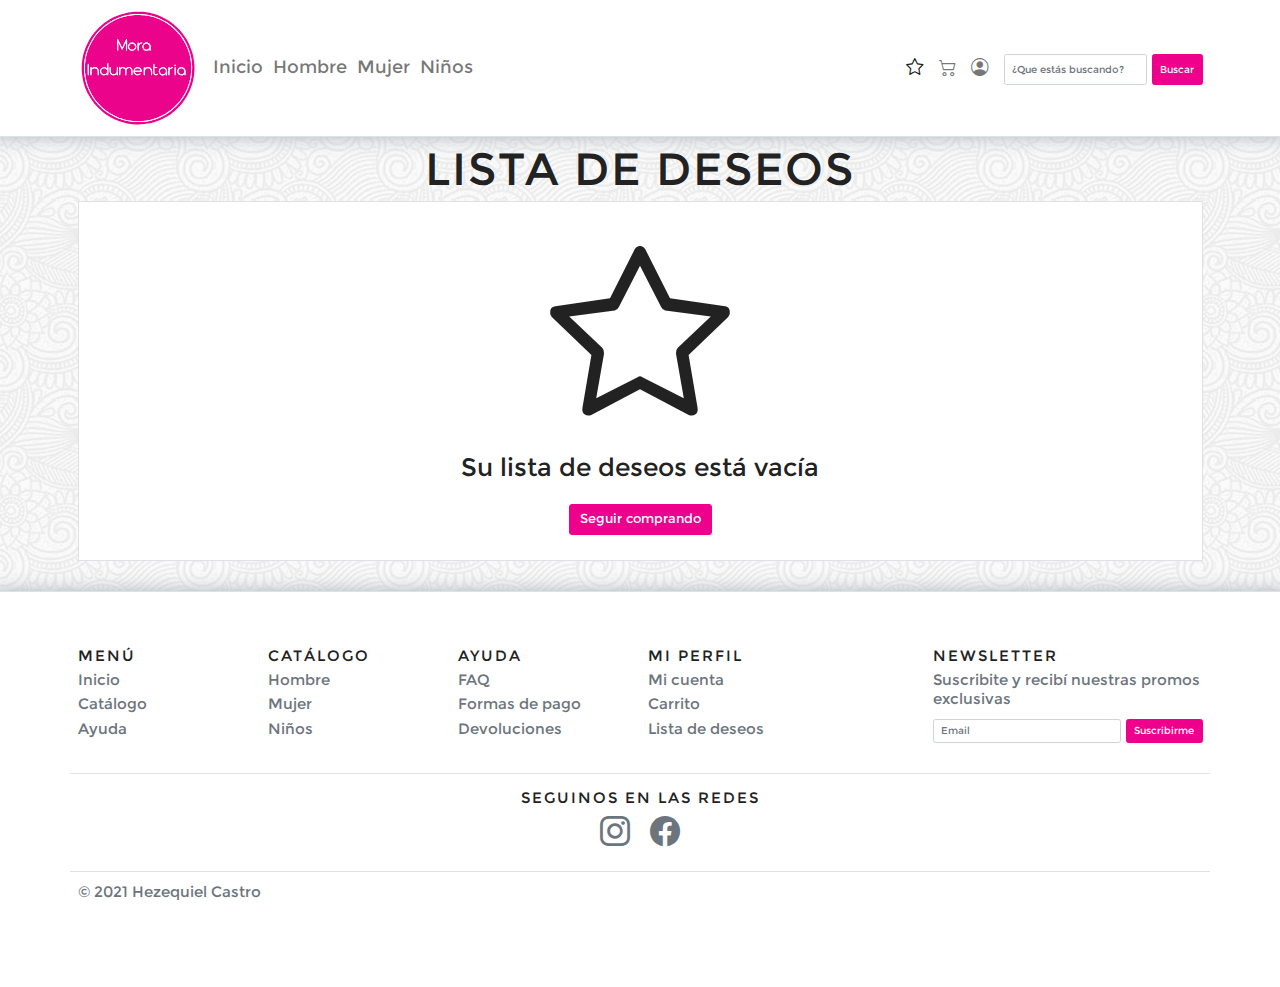
<file: pages/favoritos.html>
<!DOCTYPE html>

<html lang="es">

<head>

    <meta charset="UTF-8">

    <meta http-equiv="X-UA-Compatible" content="IE=edge">

    <meta name="viewport" content="width=device-width, initial-scale=1.0">

    <link rel="icon" href="../images/logovector.svg" size="any">
    
    <meta name="description" content="Tu ropa favorita.">
    
    <meta name="keywords" content="TIENDA, ONLINE, ROPA, INDUMENTARIA, FAVORITOS, WISHLIST, LISTA, DESEOS">

    <title>Wishlist | Mora Indumentaria</title>

    <link rel="stylesheet" href="../css/bootstrap-icons.css">

    <link rel="stylesheet" href="../css/bootstrap.min.css">
    
    <link rel="stylesheet" href="../css/estilos.css">

</head>

<body>
    <!-- HEADER -->

    <header class="border-bottom">

        <nav class="navbar-expand-lg navbar navbar-light">
    
            <div class="container">
    
                <a class="navbar-brand" href="../index.html">
    
                    <img class="img-fluid header__logo" src="../images/logovector.svg" alt="Logotipo de Mora Indumentaria">
    
                </a>
    
                <button class="navbar-toggler" type="button" data-bs-toggle="offcanvas" data-bs-target="#offcanvasNavbar" aria-controls="offcanvasNavbar">
    
                    <span class="navbar-toggler-icon"></span>
    
                </button>
                
                <div class="offcanvas offcanvas-end" tabindex="-1" id="offcanvasNavbar" aria-labelledby="offcanvasNavbarLabel" style="visibility: hidden;" aria-hidden="true">
    
                    <div class="offcanvas-header">
    
                        <h5 class="offcanvas-title" id="offcanvasNavbarLabel">Menú</h5>
    
                        <button type="button" class="btn-close text-reset" data-bs-dismiss="offcanvas" aria-label="Close"></button>
    
                    </div>
    
                    <div class="offcanvas-body">
                        
                        <ul class=" navbar-nav justify-content-start flex-grow-1 pe-3">
    
                            <li class="nav-item">
    
                                <a class="nav-link" href="../index.html">Inicio</a>
    
                            </li>
    
                            <li class="nav-item">
    
                                <a class="nav-link" href="hombre.html">Hombre</a>
    
                            </li>
    
                            <li class="nav-item">
    
                                <a class="nav-link" href="mujer.html">Mujer</a>
    
                            </li>
    
                            <li class="nav-item">
    
                                <a class="nav-link" href="infantil.html">Niños</a>
    
                            </li>
                            
                        </ul>
    
                        <hr class="dropdown-divider">
    
                        <ul class="mb-3 mb-md-0 fs-3 navbar-nav justify-content-md-end flex-grow-1 pe-3">
    
                            <li class="nav-item">
    
                                <a class="nav-link active" aria-current="page" href="favoritos.html">
    
                                    <i class="bi bi-star"></i>
    
                                    <span class="lg-hide-up">Lista de deseos</span>
    
                                </a>
    
                            </li>
    
                            <li class="nav-item mx-lg-2">
    
                                <a class="nav-link" href="cart.html">
    
                                    <i class="bi bi-cart2"></i>
    
                                    <span class="lg-hide-up">Carrito</span>
    
                                </a>
    
                            </li>
    
                            <li class="nav-item">
    
                                <a class="nav-link" href="sesion.html">
    
                                    <i class="bi bi-person-circle"></i>
    
                                    <span class="lg-hide-up">Mi cuenta</span>
    
                                </a>
    
                            </li>
                        
                        </ul>
    
                        <form class="d-flex mt-1">
    
                            <input class="form-control me-2" type="search" placeholder="¿Que estás buscando?" aria-label="Search">
    
                            <button class="btn btn-rosa" type="submit">Buscar</button>
    
                        </form>
    
                    </div>
    
                </div>
    
            </div>
    
        </nav>
    
    </header>
    
    <main class="container text-center">
    
        <h1 class="display-2 mt-2">Lista de deseos</h1>
        
        <section class="mb-5 bg-white border py-4">

            <i class="bi bi-star error__icono"></i>
            <p class="fs-1">Su lista de deseos está vacía</p>
            <a href="catalogo.html" class="btn btn-lg btn-rosa my-3">Seguir comprando</a>
            
        </section>

    </main>

    <!-- FOOTER -->

    <footer class="py-3 mt-md-4 border-top">

        <div class="py-5 my-4 container">

            <!-- PRIMER FILA -->

            <div id="footer__primer-fila" class="row ps-4 ps-sm-0">

                <div class="col-6 col-lg-2 mb-4">

                    <h4>Menú</h4>

                    <ul class="list-unstyled fs-4">

                        <li class="mb-2">
                            <a href="../index.html">Inicio</a>
                        </li>

                        <li class="mb-2">
                            <a href="../pages/catalogo.html">Catálogo</a>
                        </li>

                        <li class="mb-2">
                            <a href="../pages/ayuda.html">Ayuda</a>
                        </li>

                    </ul>

                </div>

                <div class="col-6 col-lg-2 mb-4">

                    <h4>Catálogo</h4>

                    <ul class="list-unstyled fs-4">

                        <li class="mb-2">
                            <a href="../pages/hombre.html">Hombre</a>
                        </li>

                        <li class="mb-2">
                            <a href="../pages/mujer.html">Mujer</a>
                        </li>

                        <li class="mb-2">
                            <a href="../pages/infantil.html">Niños</a>
                        </li>

                    </ul>

                </div>

                <div class="col-6 col-lg-2 mb-4">

                    <h4>Ayuda</h4>

                    <ul class="list-unstyled fs-4">

                        <li class="mb-2">
                            <a href="../pages/ayuda.html#preguntasFrecuentes">FAQ</a>
                        </li>

                        <li class="mb-2">
                            <a href="../pages/ayuda.html#formasDePago">Formas de pago</a>
                        </li>

                        <li class="mb-2">
                            <a href="../pages/ayuda.html#devoluciones">Devoluciones</a>
                        </li>

                    </ul>

                </div>

                <div class="col-6 col-lg-2 mb-4">

                    <h4>Mi perfil</h4>

                    <ul class="list-unstyled fs-4">

                        <li class="mb-2">
                            <a href="../pages/sesion.html">Mi cuenta</a>
                        </li>

                        <li class="mb-2">
                            <a href="../pages/cart.html">Carrito</a>
                        </li>

                        <li class="mb-2">
                            <a href="../pages/favoritos.html">Lista de deseos</a>
                        </li>

                    </ul>

                </div>

                <div class="col-9 col-lg-3 offset-lg-1 mt-4 mt-lg-0">

                    <form method="GET">

                        <h4>Newsletter</h4>

                        <p class="fs-4">Suscribite y recibí nuestras promos exclusivas</p>

                        <div class="d-flex w-100 gap-2">

                            <label for="newsletter1" class="visually-hidden">Email</label>
                            <input id="newsletter1" type="email" class="form-control" placeholder="Email">
                            <button class="btn btn-rosa" type="submit">Suscribirme</button>

                        </div>

                    </form>

                </div>

            </div>

            <!-- SEGUNDA FILA -->

            <div class="row">

                <div class="border-top my-3 pt-4">

                    <h4 class="text-center">Seguinos en las redes</h4>

                    <ul class="col nav justify-content-center">

                        <li class="nav-item">

                            <a href="https://instagram.com/mora._indumentaria" target="_blank" class="mx-3 text-muted">
                                <i class="bi bi-instagram footer__iconos" role="img" aria-label="Instagram"></i> 
                            </a>

                        </li>
        
                        <li class="nav-item">

                            <a href="https://www.facebook.com/mora.ind.39" target="_blank" class="mx-3 text-muted">
                                <i class="bi bi-facebook footer__iconos" role="img" aria-label="Facebook"></i>
                            </a>

                        </li>
        
                    </ul>

                </div>

            </div>

            <!-- TERCER FILA -->

            <div class="row border-top my-3 py-3">

                <p class="col text-start text-muted fs-4">© 2021 Hezequiel Castro</p>

            </div> 

        </div>

    </footer>

    <script src="../js/bootstrap.min.js"></script>

</body>

</html>
</file>
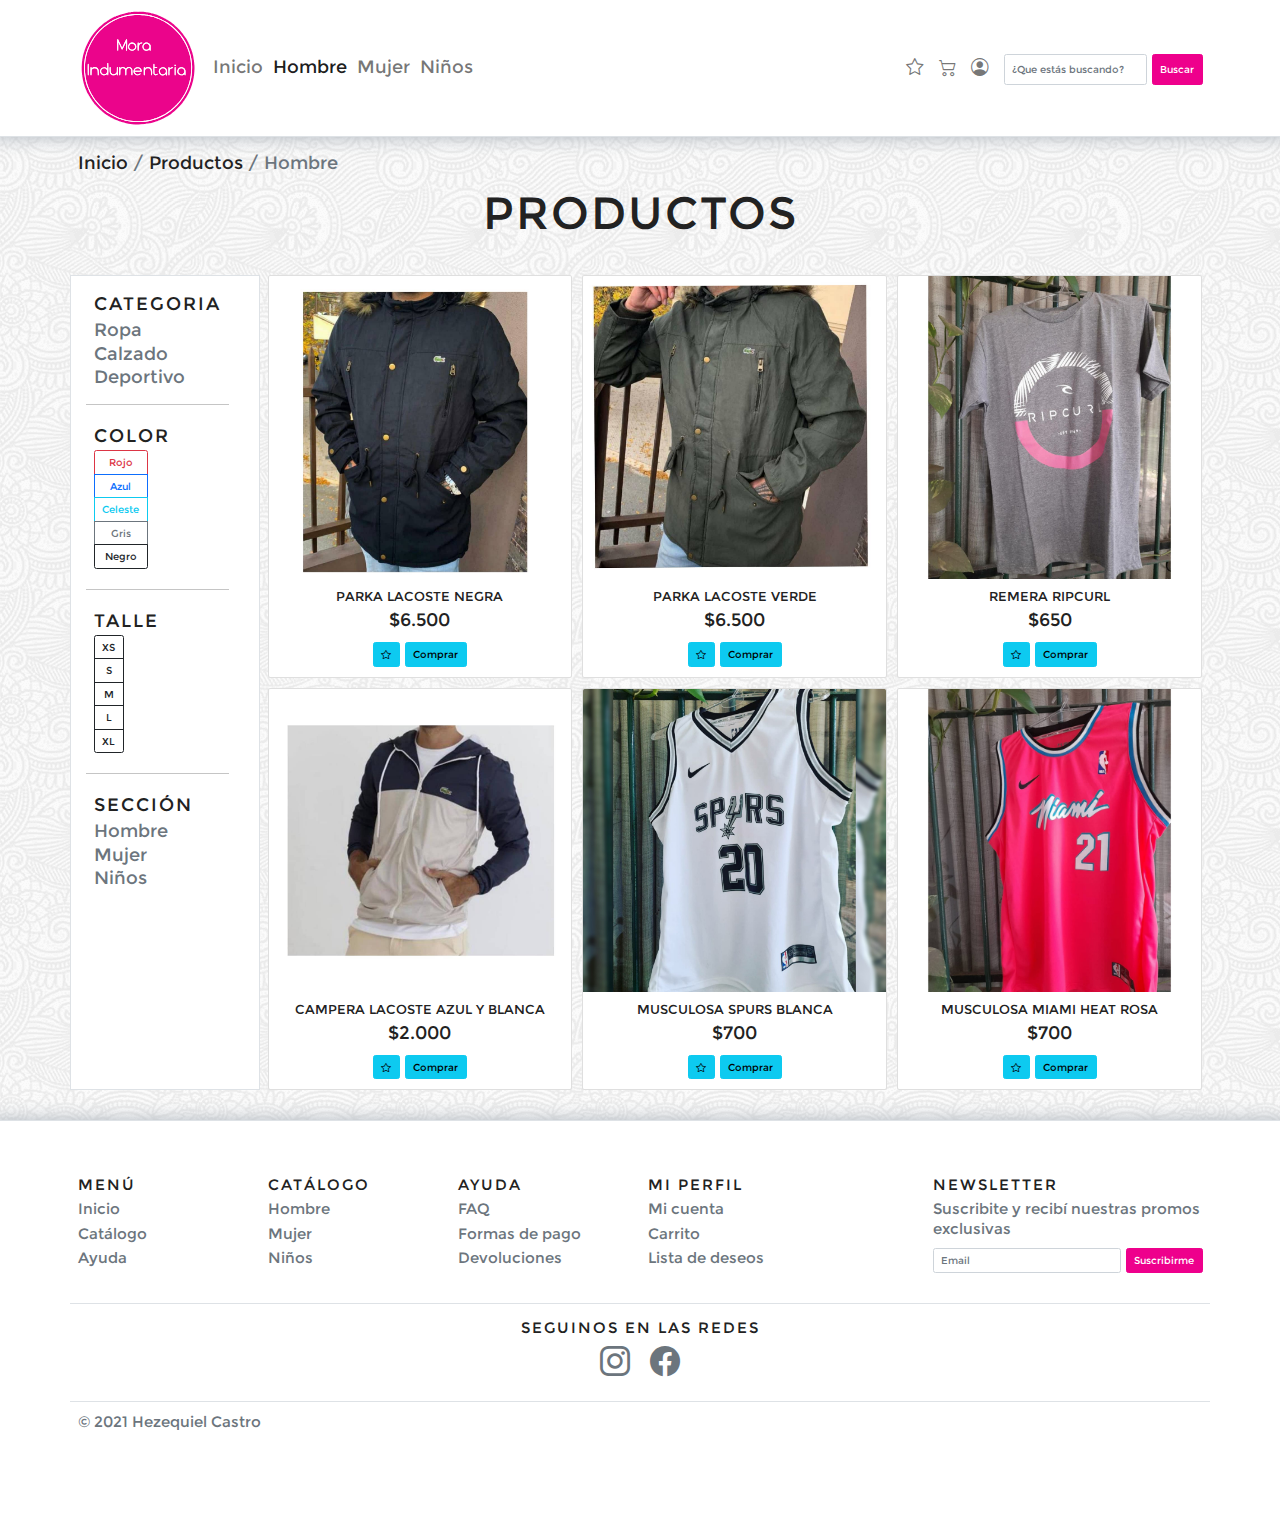
<file: pages/hombre.html>
<!DOCTYPE html>

<html lang="es">

    <head>

        <meta charset="UTF-8">
    
        <meta http-equiv="X-UA-Compatible" content="IE=edge">
    
        <meta name="viewport" content="width=device-width, initial-scale=1.0">
        
        <meta name="description" content="Encontrá los mejores productos para hombre.">
        
        <meta name="keywords" content="TIENDA, ONLINE, ROPA, INDUMENTARIA, MODA, TEMPORADA, TENDENCIA, HOMBRE, MAN, PAPA">
    
        <link rel="icon" href="../images/logovector.svg" size="any">
    
        <title>Hombre | Mora Indumentaria</title>
    
        

        <link rel="stylesheet" href="../css/bootstrap-icons.css">
    
        <link rel="stylesheet" href="../css/bootstrap.min.css">
        
        <link rel="stylesheet" href="../css/estilos.css">
    
    </head>
    
    <body>
    
    <!-- HEADER -->
    
    <header class="border-bottom">

        <nav class="navbar-expand-lg navbar navbar-light">
    
            <div class="container">
    
                <a class="navbar-brand" href="../index.html">
    
                    <img class="img-fluid header__logo" src="../images/logovector.svg" alt="Logotipo de Mora Indumentaria">
    
                </a>
    
                <button class="navbar-toggler" type="button" data-bs-toggle="offcanvas" data-bs-target="#offcanvasNavbar" aria-controls="offcanvasNavbar">
    
                    <span class="navbar-toggler-icon"></span>
    
                </button>
                
                <div class="offcanvas offcanvas-end" tabindex="-1" id="offcanvasNavbar" aria-labelledby="offcanvasNavbarLabel" style="visibility: hidden;" aria-hidden="true">
    
                    <div class="offcanvas-header">
    
                        <h5 class="offcanvas-title" id="offcanvasNavbarLabel">Menú</h5>
    
                        <button type="button" class="btn-close text-reset" data-bs-dismiss="offcanvas" aria-label="Close"></button>
    
                    </div>
    
                    <div class="offcanvas-body">
                        
                        <ul class=" navbar-nav justify-content-start flex-grow-1 pe-3">
    
                            <li class="nav-item">
    
                                <a class="nav-link" href="../index.html">Inicio</a>
    
                            </li>
    
                            <li class="nav-item">
    
                                <a class="nav-link active" aria-current="page" href="hombre.html">Hombre</a>
    
                            </li>
    
                            <li class="nav-item">
    
                                <a class="nav-link" href="mujer.html">Mujer</a>
    
                            </li>
    
                            <li class="nav-item">
    
                                <a class="nav-link" href="infantil.html">Niños</a>
    
                            </li>
                            
                        </ul>
    
                        <hr class="dropdown-divider">
    
                        <ul class="mb-3 mb-md-0 fs-3 navbar-nav justify-content-md-end flex-grow-1 pe-3">
    
                            <li class="nav-item">
    
                                <a class="nav-link" href="favoritos.html">
    
                                    <i class="bi bi-star"></i>
    
                                    <span class="lg-hide-up">Lista de deseos</span>
    
                                </a>
    
                            </li>
    
                            <li class="nav-item mx-lg-2">
    
                                <a class="nav-link" href="cart.html">
    
                                    <i class="bi bi-cart2"></i>
    
                                    <span class="lg-hide-up">Carrito</span>
    
                                </a>
    
                            </li>
    
                            <li class="nav-item">
    
                                <a class="nav-link" href="sesion.html">
    
                                    <i class="bi bi-person-circle"></i>
    
                                    <span class="lg-hide-up">Mi cuenta</span>
    
                                </a>
    
                            </li>
                        
                        </ul>
    
                        <form class="d-flex mt-1">
    
                            <input class="form-control me-2" type="search" placeholder="¿Que estás buscando?" aria-label="Search">
    
                            <button class="btn btn-rosa" type="submit">Buscar</button>
    
                        </form>
    
                    </div>
    
                </div>
    
            </div>
    
        </nav>
    
    </header>

    <main class="container text-center">

        <div class="row my-4">
            
            <nav aria-label="breadcrumb">
                <ol class="breadcrumb">
                    <li class="breadcrumb-item"><a href="../index.html">Inicio</a></li>
                    <li class="breadcrumb-item"><a href="catalogo.html">Productos</a></li>
                    <li class="breadcrumb-item active" aria-current="page">Hombre</li>
                </ol>
            </nav>
            
            <h1 class="display-2">Productos</h1>

            <div>
                <button id="filtrar-btn" class="btn btn-dark btn-lg" type="button" data-bs-toggle="collapse" data-bs-target="#filtros-catalogo" aria-expanded="false" aria-controls="filtros-catalogo">
                    <i class="bi bi-filter"></i>
                    Filtrar
                </button>
            </div>
            
        </div>

        <!-- FILTROS -->
        
        <section class="row my-5">

            <aside id="filtros-catalogo" class="collapse text-start border bg-white col-12 col-md-3 col-lg-2 mb-3 mb-md-0">

                <div class="row mt-1 gy-4 container">

                    <div>

                        <h3>Categoria</h3>

                        <ul class="list-unstyled">

                            <li><a href="#">Ropa</a></li>
                            <li><a href="#">Calzado</a></li>
                            <li><a href="#">Deportivo</a></li>

                        </ul>

                    </div>

                    <hr class="dropdown-divider">

                    <div>

                        <h3>Color</h3>

                        <div class="btn-group-vertical mb-4" role="group" aria-label="Basic checkbox toggle button group">

                            <input type="checkbox" class="btn-check" id="color-rojo" autocomplete="off">
                            <label class="btn btn-outline-danger" for="color-rojo">Rojo</label>
                        
                            <input type="checkbox" class="btn-check" id="color-azul" autocomplete="off">
                            <label class="btn btn-outline-primary" for="color-azul">Azul</label>
                        
                            <input type="checkbox" class="btn-check" id="color-celeste" autocomplete="off">
                            <label class="btn btn-outline-info" for="color-celeste">Celeste</label>

                            <input type="checkbox" class="btn-check" id="color-gris" autocomplete="off">
                            <label class="btn btn-outline-secondary" for="color-gris">Gris</label>

                            <input type="checkbox" class="btn-check" id="color-negro" autocomplete="off">
                            <label class="btn btn-outline-dark" for="color-negro">Negro</label>
                            
                        </div>

                    </div>  

                    <hr class="dropdown-divider">

                    <div>

                        <h3>Talle</h3>

                        <div class="btn-group-vertical mb-4" role="group" aria-label="Basic checkbox toggle button group">

                            <input type="checkbox" class="btn-check" id="talle-xs" autocomplete="off">
                            <label class="btn btn-outline-dark" for="talle-xs">XS</label>

                            <input type="checkbox" class="btn-check" id="talle-s" autocomplete="off">
                            <label class="btn btn-outline-dark" for="talle-s">S</label>
                        
                            <input type="checkbox" class="btn-check" id="talle-m" autocomplete="off">
                            <label class="btn btn-outline-dark" for="talle-m">M</label>
                        
                            <input type="checkbox" class="btn-check" id="talle-l" autocomplete="off">
                            <label class="btn btn-outline-dark" for="talle-l">L</label>

                            <input type="checkbox" class="btn-check" id="talle-xl" autocomplete="off">
                            <label class="btn btn-outline-dark" for="talle-xl">XL</label>
                            
                        </div>

                    </div>

                    <hr class="dropdown-divider">

                    <div>

                        <h3>Sección</h3>

                        <ul class="list-unstyled">

                            <li><a href="hombre.html">Hombre</a></li>
                            <li><a href="mujer.html">Mujer</a></li>
                            <li><a href="infantil.html">Niños</a></li>

                        </ul>

                    </div>

                </div>
            
            </aside>
            
<!-- ARTICULOS -->

            <div class="col-12  col-md-9 col-lg-10 text-center">
                
                <div id="articulos-catalogo" class="row g-3">

                    <div class="col-6 col-sm-4">

                        <div class="card">

                            <a class="overflow-hidden" href="https://mpago.la/2jkQjyJ" target="blank">
                                <img src="../images/parka-lacoste-negra.jpeg" class="card-img-top" alt="Parka Lacoste negra">
                            </a>

                            <div class="card-body">

                                <h5 class="card-title text-uppercase">Parka Lacoste negra</h5>

                                <p class="card-text">$6.500</p>

                                <a role="button" class="btn btn-info"> <i class="bi bi-star"></i> </a>

                                <a href="https://mpago.la/2jkQjyJ" target="blank" class="btn btn-info">Comprar</a>

                            </div>

                        </div>

                    </div>

                    <div class="col-6 col-sm-4">

                        <div class="card">

                            <a class="overflow-hidden" href="https://mpago.la/1cq2SKz" target="blank">
                                <img src="../images/parka-lacoste-verde.jpeg" class="card-img-top" alt="Parka Lacoste verde">
                            </a>

                            <div class="card-body">

                                <h5 class="card-title text-uppercase">Parka Lacoste verde</h5>

                                <p class="card-text">$6.500</p>

                                <a role="button" class="btn btn-info"> <i class="bi bi-star"></i> </a>

                                <a href="https://mpago.la/1cq2SKz" target="blank" class="btn btn-info">Comprar</a>

                            </div>

                        </div>

                    </div>

                    <div class="col-6 col-sm-4">

                        <div class="card">

                            <a class="overflow-hidden" href="https://mpago.la/2Fu14o7" target="blank">
                                <img src="../images/remera-ripcurl.jpeg" class="card-img-top" alt="Remera Ripcurl">
                            </a>

                            <div class="card-body">

                                <h5 class="card-title text-uppercase">Remera Ripcurl</h5>

                                <p class="card-text">$650</p>

                                <a role="button" class="btn btn-info"> <i class="bi bi-star"></i> </a>

                                <a href="https://mpago.la/2Fu14o7" target="blank" class="btn btn-info">Comprar</a>

                            </div>

                        </div>

                    </div>

                    <div class="col-6 col-sm-4">

                        <div class="card">

                            <a class="overflow-hidden" href="https://mpago.la/1yPhqTb" target="blank">
                                <img src="../images/campera-lacoste-blancoazul.jpeg" class="card-img-top" alt="Campera Lacoste azul y blanca">
                            </a>

                            <div class="card-body">

                                <h5 class="card-title text-uppercase">Campera Lacoste azul y blanca</h5>

                                <p class="card-text">$2.000</p>

                                <a role="button" class="btn btn-info"> <i class="bi bi-star"></i> </a>

                                <a href="https://mpago.la/1yPhqTb" target="blank" class="btn btn-info">Comprar</a>

                            </div>

                        </div>

                    </div>

                    <div class="col-6 col-sm-4">

                        <div class="card">

                            <a class="overflow-hidden" href="https://mpago.la/1BNpFxV" target="blank">
                                <img src="../images/musculosa-spurs.jpeg" class="card-img-top" alt="Musculosa Spurs blanca">
                            </a>

                            <div class="card-body">

                                <h5 class="card-title text-uppercase">Musculosa Spurs blanca</h5>

                                <p class="card-text">$700</p>

                                <a role="button" class="btn btn-info"> <i class="bi bi-star"></i> </a>

                                <a href="https://mpago.la/1BNpFxV" target="blank" class="btn btn-info">Comprar</a>

                            </div>

                        </div>

                    </div>

                    <div class="col-6 col-sm-4">

                        <div class="card">

                            <a class="overflow-hidden" href="https://mpago.la/2dYyfpv" target="blank">
                                <img src="../images/musculosa-miami-rosa.jpeg" class="card-img-top" alt="Musculosa Miami Heat rosa
                                ">
                            </a>

                            <div class="card-body">

                                <h5 class="card-title text-uppercase">Musculosa Miami Heat rosa
                                </h5>

                                <p class="card-text">$700</p>

                                <a role="button" class="btn btn-info"> <i class="bi bi-star"></i> </a>

                                <a href="https://mpago.la/2dYyfpv" target="blank" class="btn btn-info">Comprar</a>

                            </div>

                        </div>

                    </div>

                </div>

            </div>

        </section>

    </main>
    <!-- FOOTER -->

    <footer class="py-3 mt-md-4 border-top">

        <div class="py-5 my-4 container">

            <!-- PRIMER FILA -->

            <div id="footer__primer-fila" class="row ps-4 ps-sm-0">

                <div class="col-6 col-lg-2 mb-4">

                    <h4>Menú</h4>

                    <ul class="list-unstyled fs-4">

                        <li class="mb-2">
                            <a href="../index.html">Inicio</a>
                        </li>

                        <li class="mb-2">
                            <a href="../pages/catalogo.html">Catálogo</a>
                        </li>

                        <li class="mb-2">
                            <a href="../pages/ayuda.html">Ayuda</a>
                        </li>

                    </ul>

                </div>

                <div class="col-6 col-lg-2 mb-4">

                    <h4>Catálogo</h4>

                    <ul class="list-unstyled fs-4">

                        <li class="mb-2">
                            <a href="../pages/hombre.html">Hombre</a>
                        </li>

                        <li class="mb-2">
                            <a href="../pages/mujer.html">Mujer</a>
                        </li>

                        <li class="mb-2">
                            <a href="../pages/infantil.html">Niños</a>
                        </li>

                    </ul>

                </div>

                <div class="col-6 col-lg-2 mb-4">

                    <h4>Ayuda</h4>

                    <ul class="list-unstyled fs-4">

                        <li class="mb-2">
                            <a href="../pages/ayuda.html#preguntasFrecuentes">FAQ</a>
                        </li>

                        <li class="mb-2">
                            <a href="../pages/ayuda.html#formasDePago">Formas de pago</a>
                        </li>

                        <li class="mb-2">
                            <a href="../pages/ayuda.html#devoluciones">Devoluciones</a>
                        </li>

                    </ul>

                </div>

                <div class="col-6 col-lg-2 mb-4">

                    <h4>Mi perfil</h4>

                    <ul class="list-unstyled fs-4">

                        <li class="mb-2">
                            <a href="../pages/sesion.html">Mi cuenta</a>
                        </li>

                        <li class="mb-2">
                            <a href="../pages/cart.html">Carrito</a>
                        </li>

                        <li class="mb-2">
                            <a href="../pages/favoritos.html">Lista de deseos</a>
                        </li>

                    </ul>

                </div>

                <div class="col-9 col-lg-3 offset-lg-1 mt-4 mt-lg-0">

                    <form method="GET">

                        <h4>Newsletter</h4>

                        <p class="fs-4">Suscribite y recibí nuestras promos exclusivas</p>

                        <div class="d-flex w-100 gap-2">

                            <label for="newsletter1" class="visually-hidden">Email</label>
                            <input id="newsletter1" type="email" class="form-control" placeholder="Email">
                            <button class="btn btn-rosa" type="submit">Suscribirme</button>

                        </div>

                    </form>

                </div>

            </div>

            <!-- SEGUNDA FILA -->

            <div class="row">

                <div class="border-top my-3 pt-4">

                    <h4 class="text-center">Seguinos en las redes</h4>

                    <ul class="col nav justify-content-center">

                        <li class="nav-item">

                            <a href="https://instagram.com/mora._indumentaria" target="_blank" class="mx-3 text-muted">
                                <i class="bi bi-instagram footer__iconos" role="img" aria-label="Instagram"></i> 
                            </a>

                        </li>
        
                        <li class="nav-item">

                            <a href="https://www.facebook.com/mora.ind.39" target="_blank" class="mx-3 text-muted">
                                <i class="bi bi-facebook footer__iconos" role="img" aria-label="Facebook"></i>
                            </a>

                        </li>
        
                    </ul>

                </div>

            </div>

            <!-- TERCER FILA -->

            <div class="row border-top my-3 py-3">

                <p class="col text-start text-muted fs-4">© 2021 Hezequiel Castro</p>

            </div> 

        </div>

    </footer>

    
    
    <script src="../js/bootstrap.min.js"></script>

</body>

</html>
</file>
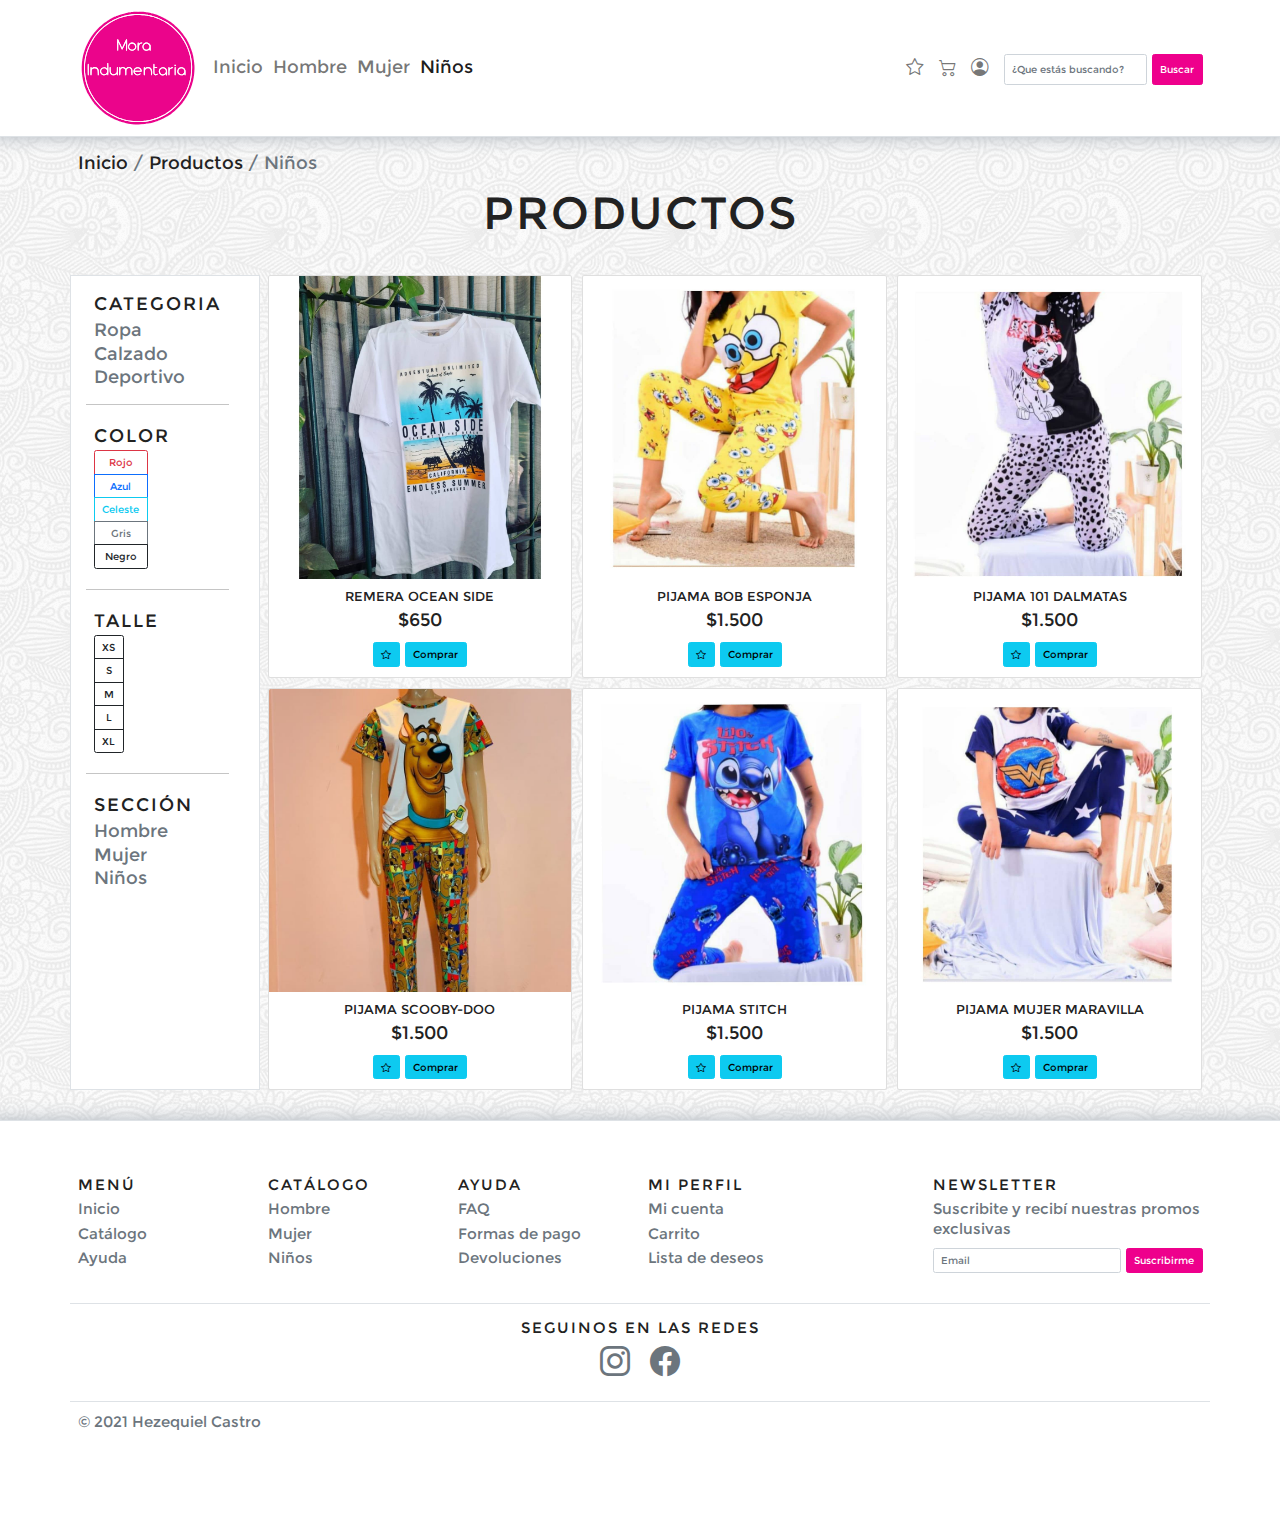
<file: pages/infantil.html>
<!DOCTYPE html>

<html lang="es">

    <head>

        <meta charset="UTF-8">
    
        <meta http-equiv="X-UA-Compatible" content="IE=edge">
    
        <meta name="viewport" content="width=device-width, initial-scale=1.0">
        
        <meta name="description" content="Encontrá los mejores productos para niños.">
        
        <meta name="keywords" content="TIENDA, ONLINE, ROPA, INDUMENTARIA, MODA, TEMPORADA, TENDENCIA, NIÑOS, NIÑAS, KIDS">
    
        <link rel="icon" href="../images/logovector.svg" size="any">
    
        <title>Niños | Mora Indumentaria</title>
    
        

        <link rel="stylesheet" href="../css/bootstrap-icons.css">
    
        <link rel="stylesheet" href="../css/bootstrap.min.css">
        
        <link rel="stylesheet" href="../css/estilos.css">
    
    </head>
    
    <body>
    
    <!-- HEADER -->
    
    <header class="border-bottom">

        <nav class="navbar-expand-lg navbar navbar-light">
    
            <div class="container">
    
                <a class="navbar-brand" href="../index.html">
    
                    <img class="img-fluid header__logo" src="../images/logovector.svg" alt="Logotipo de Mora Indumentaria">
    
                </a>
    
                <button class="navbar-toggler" type="button" data-bs-toggle="offcanvas" data-bs-target="#offcanvasNavbar" aria-controls="offcanvasNavbar">
    
                    <span class="navbar-toggler-icon"></span>
    
                </button>
                
                <div class="offcanvas offcanvas-end" tabindex="-1" id="offcanvasNavbar" aria-labelledby="offcanvasNavbarLabel" style="visibility: hidden;" aria-hidden="true">
    
                    <div class="offcanvas-header">
    
                        <h5 class="offcanvas-title" id="offcanvasNavbarLabel">Menú</h5>
    
                        <button type="button" class="btn-close text-reset" data-bs-dismiss="offcanvas" aria-label="Close"></button>
    
                    </div>
    
                    <div class="offcanvas-body">
                        
                        <ul class=" navbar-nav justify-content-start flex-grow-1 pe-3">
    
                            <li class="nav-item">
    
                                <a class="nav-link" href="../index.html">Inicio</a>
    
                            </li>
    
                            <li class="nav-item">
    
                                <a class="nav-link" href="hombre.html">Hombre</a>
    
                            </li>
    
                            <li class="nav-item">
    
                                <a class="nav-link" href="mujer.html">Mujer</a>
    
                            </li>
    
                            <li class="nav-item">
    
                                <a class="nav-link active" aria-current="page" href="infantil.html">Niños</a>
    
                            </li>
                            
                        </ul>
    
                        <hr class="dropdown-divider">
    
                        <ul class="mb-3 mb-md-0 fs-3 navbar-nav justify-content-md-end flex-grow-1 pe-3">
    
                            <li class="nav-item">
    
                                <a class="nav-link" href="favoritos.html">
    
                                    <i class="bi bi-star"></i>
    
                                    <span class="lg-hide-up">Lista de deseos</span>
    
                                </a>
    
                            </li>
    
                            <li class="nav-item mx-lg-2">
    
                                <a class="nav-link" href="cart.html">
    
                                    <i class="bi bi-cart2"></i>
    
                                    <span class="lg-hide-up">Carrito</span>
    
                                </a>
    
                            </li>
    
                            <li class="nav-item">
    
                                <a class="nav-link" href="sesion.html">
    
                                    <i class="bi bi-person-circle"></i>
    
                                    <span class="lg-hide-up">Mi cuenta</span>
    
                                </a>
    
                            </li>
                        
                        </ul>
    
                        <form class="d-flex mt-1">
    
                            <input class="form-control me-2" type="search" placeholder="¿Que estás buscando?" aria-label="Search">
    
                            <button class="btn btn-rosa" type="submit">Buscar</button>
    
                        </form>
    
                    </div>
    
                </div>
    
            </div>
    
        </nav>
    
    </header>

    <main class="container text-center">

        <div class="row my-4">
            
            <nav aria-label="breadcrumb">
                <ol class="breadcrumb">
                    <li class="breadcrumb-item"><a href="../index.html">Inicio</a></li>
                    <li class="breadcrumb-item"><a href="catalogo.html">Productos</a></li>
                    <li class="breadcrumb-item active" aria-current="page">Niños</li>
                </ol>
            </nav>

            <h1 class="display-2">Productos</h1>

            <div>
                <button id="filtrar-btn" class="btn btn-dark btn-lg" type="button" data-bs-toggle="collapse" data-bs-target="#filtros-catalogo" aria-expanded="false" aria-controls="filtros-catalogo">
                    <i class="bi bi-filter"></i>
                    Filtrar
                </button>
            </div>
            
        </div>

        <!-- FILTROS -->
        
        <section class="row my-5">

            <aside id="filtros-catalogo" class="collapse text-start border bg-white col-12 col-md-3 col-lg-2 mb-3 mb-md-0">

                <div class="row mt-1 gy-4 container">

                    <div>

                        <h3>Categoria</h3>

                        <ul class="list-unstyled">

                            <li><a href="#">Ropa</a></li>
                            <li><a href="#">Calzado</a></li>
                            <li><a href="#">Deportivo</a></li>

                        </ul>

                    </div>

                    <hr class="dropdown-divider">

                    <div>

                        <h3>Color</h3>

                        <div class="btn-group-vertical mb-4" role="group" aria-label="Basic checkbox toggle button group">

                            <input type="checkbox" class="btn-check" id="color-rojo" autocomplete="off">
                            <label class="btn btn-outline-danger" for="color-rojo">Rojo</label>
                        
                            <input type="checkbox" class="btn-check" id="color-azul" autocomplete="off">
                            <label class="btn btn-outline-primary" for="color-azul">Azul</label>
                        
                            <input type="checkbox" class="btn-check" id="color-celeste" autocomplete="off">
                            <label class="btn btn-outline-info" for="color-celeste">Celeste</label>

                            <input type="checkbox" class="btn-check" id="color-gris" autocomplete="off">
                            <label class="btn btn-outline-secondary" for="color-gris">Gris</label>

                            <input type="checkbox" class="btn-check" id="color-negro" autocomplete="off">
                            <label class="btn btn-outline-dark" for="color-negro">Negro</label>
                            
                        </div>

                    </div>  

                    <hr class="dropdown-divider">

                    <div>

                        <h3>Talle</h3>

                        <div class="btn-group-vertical mb-4" role="group" aria-label="Basic checkbox toggle button group">

                            <input type="checkbox" class="btn-check" id="talle-xs" autocomplete="off">
                            <label class="btn btn-outline-dark" for="talle-xs">XS</label>

                            <input type="checkbox" class="btn-check" id="talle-s" autocomplete="off">
                            <label class="btn btn-outline-dark" for="talle-s">S</label>
                        
                            <input type="checkbox" class="btn-check" id="talle-m" autocomplete="off">
                            <label class="btn btn-outline-dark" for="talle-m">M</label>
                        
                            <input type="checkbox" class="btn-check" id="talle-l" autocomplete="off">
                            <label class="btn btn-outline-dark" for="talle-l">L</label>

                            <input type="checkbox" class="btn-check" id="talle-xl" autocomplete="off">
                            <label class="btn btn-outline-dark" for="talle-xl">XL</label>
                            
                        </div>

                    </div>

                    <hr class="dropdown-divider">

                    <div>

                        <h3>Sección</h3>

                        <ul class="list-unstyled">

                            <li><a href="hombre.html">Hombre</a></li>
                            <li><a href="mujer.html">Mujer</a></li>
                            <li><a href="infantil.html">Niños</a></li>

                        </ul>

                    </div>

                </div>
            
            </aside>
            
<!-- ARTICULOS -->

            <div class="col-12  col-md-9 col-lg-10 text-center">
                
                <div id="articulos-catalogo" class="row g-3">

                    <div class="col-6 col-sm-4">

                        <div class="card">

                            <a class="overflow-hidden" href="https://mpago.la/1NjkfAr" target="blank">
                                <img src="../images/remera-ocean.jpeg" class="card-img-top" alt="Remera ocean side">
                            </a>

                            <div class="card-body">

                                <h5 class="card-title text-uppercase">Remera ocean side</h5>

                                <p class="card-text">$650</p>

                                <a role="button" class="btn btn-info"> <i class="bi bi-star"></i> </a>

                                <a href="https://mpago.la/1NjkfAr" target="blank" class="btn btn-info">Comprar</a>

                            </div>

                        </div>

                    </div>

                    <div class="col-6 col-sm-4">

                        <div class="card">

                            <a class="overflow-hidden" href="https://mpago.la/2o96Btt" target="blank">
                                <img src="../images/pijama-bob-esponja.jpeg" class="card-img-top" alt="Pijama Bob Esponja">
                            </a>

                            <div class="card-body">

                                <h5 class="card-title text-uppercase">Pijama Bob Esponja</h5>

                                <p class="card-text">$1.500</p>

                                <a role="button" class="btn btn-info"> <i class="bi bi-star"></i> </a>

                                <a href="https://mpago.la/2o96Btt" target="blank" class="btn btn-info">Comprar</a>

                            </div>

                        </div>

                    </div>

                    <div class="col-6 col-sm-4">

                        <div class="card">

                            <a class="overflow-hidden" href="https://mpago.la/1m187Ko" target="blank">
                                <img src="../images/pijama-dalmata.jpeg" class="card-img-top" alt="Pijama 101 Dalmatas">
                            </a>

                            <div class="card-body">

                                <h5 class="card-title text-uppercase">Pijama 101 Dalmatas</h5>

                                <p class="card-text">$1.500</p>

                                <a role="button" class="btn btn-info"> <i class="bi bi-star"></i> </a>

                                <a href="https://mpago.la/1m187Ko" target="blank" class="btn btn-info">Comprar</a>

                            </div>

                        </div>

                    </div>

                    <div class="col-6 col-sm-4">

                        <div class="card">

                            <a class="overflow-hidden" href="https://mpago.la/1SpZFZR" target="blank">
                                <img src="../images/pijama-scooby.jpeg" class="card-img-top" alt="Pijama Scooby-Doo">
                            </a>

                            <div class="card-body">

                                <h5 class="card-title text-uppercase">Pijama Scooby-Doo</h5>

                                <p class="card-text">$1.500</p>

                                <a role="button" class="btn btn-info"> <i class="bi bi-star"></i> </a>

                                <a href="https://mpago.la/1SpZFZR" target="blank" class="btn btn-info">Comprar</a>

                            </div>

                        </div>

                    </div>

                    <div class="col-6 col-sm-4">

                        <div class="card">

                            <a class="overflow-hidden" href="https://mpago.la/2W71qRk" target="blank">
                                <img src="../images/pijama-stich.jpeg" class="card-img-top" alt="Pijama Stitch">
                            </a>

                            <div class="card-body">

                                <h5 class="card-title text-uppercase">Pijama Stitch</h5>

                                <p class="card-text">$1.500</p>

                                <a role="button" class="btn btn-info"> <i class="bi bi-star"></i> </a>

                                <a href="https://mpago.la/2W71qRk" target="blank" class="btn btn-info">Comprar</a>

                            </div>

                        </div>

                    </div>

                    <div class="col-6 col-sm-4">

                        <div class="card">

                            <a class="overflow-hidden" href="https://mpago.la/2nxNojy" target="blank">
                                <img src="../images/pijama-wonder-woman.jpeg" class="card-img-top" alt="Pijama Mujer Maravilla">
                            </a>

                            <div class="card-body">

                                <h5 class="card-title text-uppercase">Pijama Mujer Maravilla</h5>

                                <p class="card-text">$1.500</p>

                                <a role="button" class="btn btn-info"> <i class="bi bi-star"></i> </a>

                                <a href="https://mpago.la/2nxNojy" target="blank" class="btn btn-info">Comprar</a>

                            </div>

                        </div>

                    </div>

                </div>

            </div>

        </section>

    </main>

    <!-- FOOTER -->

    <footer class="py-3 mt-md-4 border-top">

        <div class="py-5 my-4 container">

            <!-- PRIMER FILA -->

            <div id="footer__primer-fila" class="row ps-4 ps-sm-0">

                <div class="col-6 col-lg-2 mb-4">

                    <h4>Menú</h4>

                    <ul class="list-unstyled fs-4">

                        <li class="mb-2">
                            <a href="../index.html">Inicio</a>
                        </li>

                        <li class="mb-2">
                            <a href="../pages/catalogo.html">Catálogo</a>
                        </li>

                        <li class="mb-2">
                            <a href="../pages/ayuda.html">Ayuda</a>
                        </li>

                    </ul>

                </div>

                <div class="col-6 col-lg-2 mb-4">

                    <h4>Catálogo</h4>

                    <ul class="list-unstyled fs-4">

                        <li class="mb-2">
                            <a href="../pages/hombre.html">Hombre</a>
                        </li>

                        <li class="mb-2">
                            <a href="../pages/mujer.html">Mujer</a>
                        </li>

                        <li class="mb-2">
                            <a href="../pages/infantil.html">Niños</a>
                        </li>

                    </ul>

                </div>

                <div class="col-6 col-lg-2 mb-4">

                    <h4>Ayuda</h4>

                    <ul class="list-unstyled fs-4">

                        <li class="mb-2">
                            <a href="../pages/ayuda.html#preguntasFrecuentes">FAQ</a>
                        </li>

                        <li class="mb-2">
                            <a href="../pages/ayuda.html#formasDePago">Formas de pago</a>
                        </li>

                        <li class="mb-2">
                            <a href="../pages/ayuda.html#devoluciones">Devoluciones</a>
                        </li>

                    </ul>

                </div>

                <div class="col-6 col-lg-2 mb-4">

                    <h4>Mi perfil</h4>

                    <ul class="list-unstyled fs-4">

                        <li class="mb-2">
                            <a href="../pages/sesion.html">Mi cuenta</a>
                        </li>

                        <li class="mb-2">
                            <a href="../pages/cart.html">Carrito</a>
                        </li>

                        <li class="mb-2">
                            <a href="../pages/favoritos.html">Lista de deseos</a>
                        </li>

                    </ul>

                </div>

                <div class="col-9 col-lg-3 offset-lg-1 mt-4 mt-lg-0">

                    <form method="GET">

                        <h4>Newsletter</h4>

                        <p class="fs-4">Suscribite y recibí nuestras promos exclusivas</p>

                        <div class="d-flex w-100 gap-2">

                            <label for="newsletter1" class="visually-hidden">Email</label>
                            <input id="newsletter1" type="email" class="form-control" placeholder="Email">
                            <button class="btn btn-rosa" type="submit">Suscribirme</button>

                        </div>

                    </form>

                </div>

            </div>

            <!-- SEGUNDA FILA -->

            <div class="row">

                <div class="border-top my-3 pt-4">

                    <h4 class="text-center">Seguinos en las redes</h4>

                    <ul class="col nav justify-content-center">

                        <li class="nav-item">

                            <a href="https://instagram.com/mora._indumentaria" target="_blank" class="mx-3 text-muted">
                                <i class="bi bi-instagram footer__iconos" role="img" aria-label="Instagram"></i> 
                            </a>

                        </li>
        
                        <li class="nav-item">

                            <a href="https://www.facebook.com/mora.ind.39" target="_blank" class="mx-3 text-muted">
                                <i class="bi bi-facebook footer__iconos" role="img" aria-label="Facebook"></i>
                            </a>

                        </li>
        
                    </ul>

                </div>

            </div>

            <!-- TERCER FILA -->

            <div class="row border-top my-3 py-3">

                <p class="col text-start text-muted fs-4">© 2021 Hezequiel Castro</p>

            </div> 

        </div>

    </footer>

    
    
    <script src="../js/bootstrap.min.js"></script>

</body>

</html>
</file>
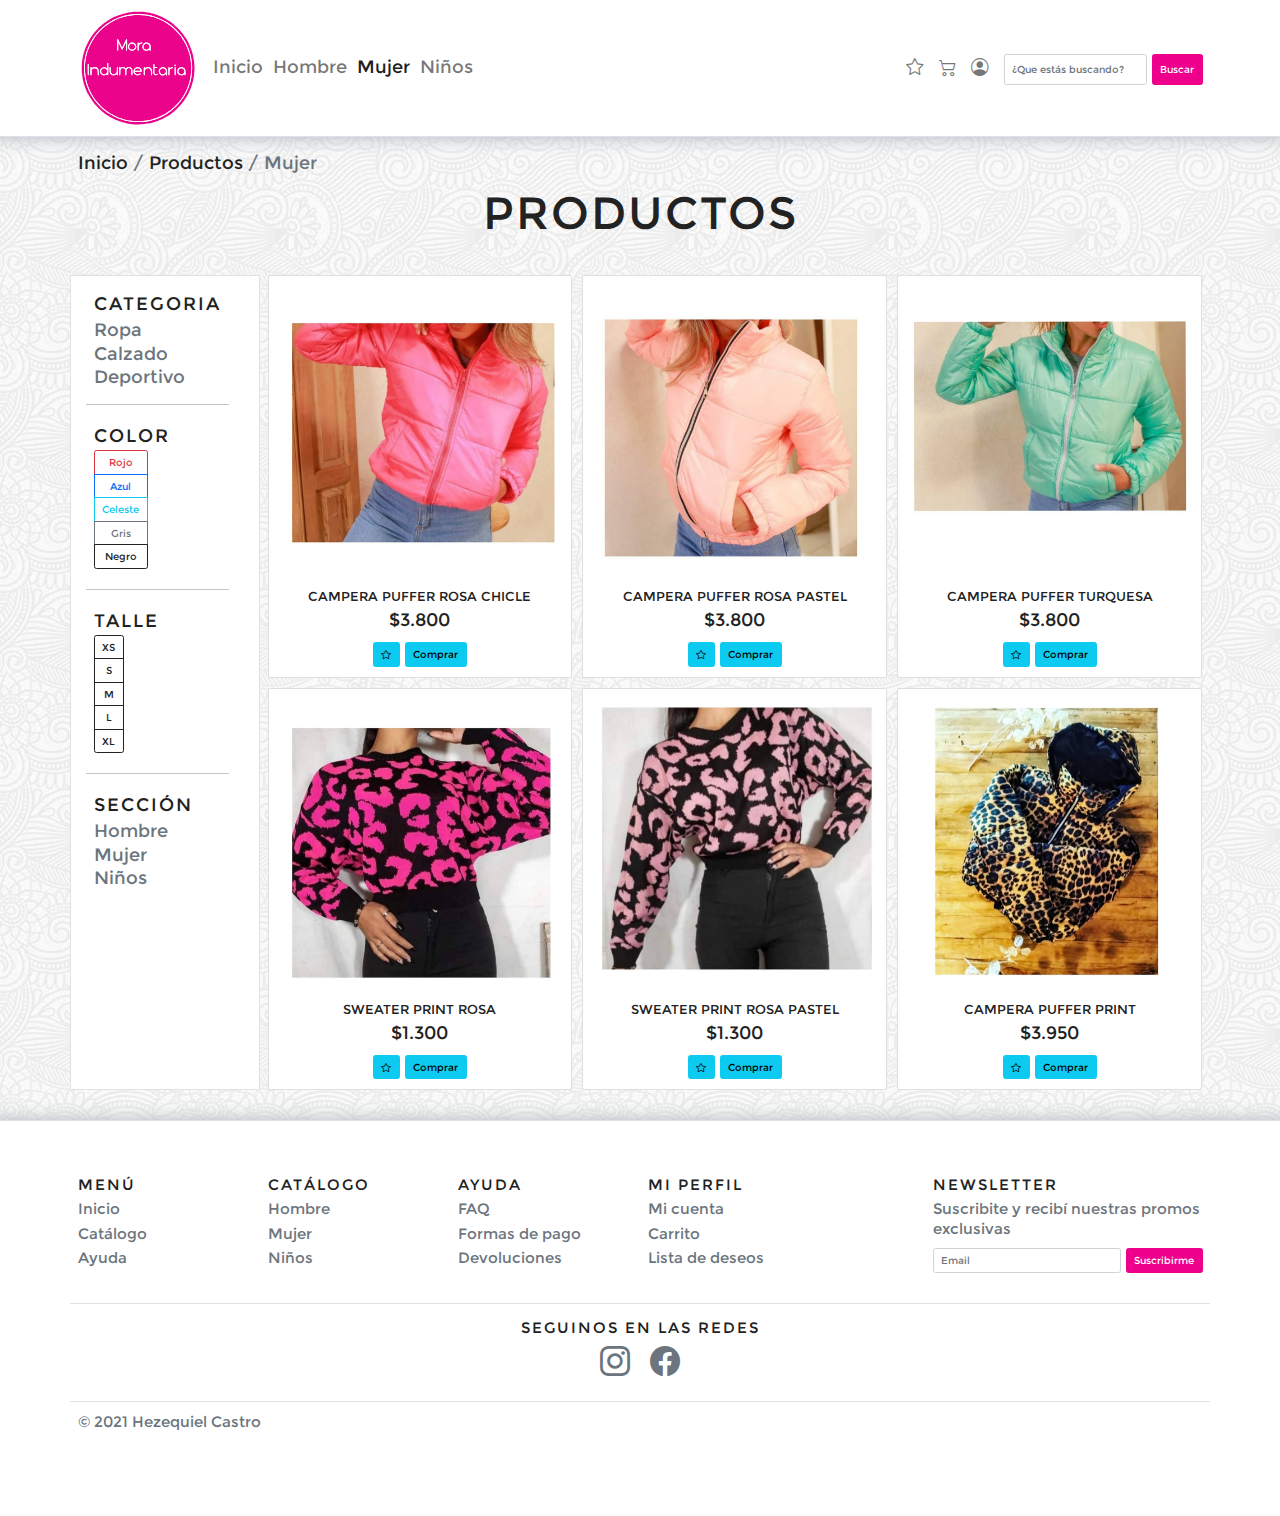
<file: pages/mujer.html>
<!DOCTYPE html>

<html lang="es">

    <head>

        <meta charset="UTF-8">
    
        <meta http-equiv="X-UA-Compatible" content="IE=edge">
    
        <meta name="viewport" content="width=device-width, initial-scale=1.0">

        <meta name="description" content="Encontrá los mejores productos para mujer.">
        
        <meta name="keywords" content="TIENDA, ONLINE, ROPA, INDUMENTARIA, MODA, TEMPORADA, TENDENCIA, MUJER, WOMAN, MAMA">
    
        <link rel="icon" href="../images/logovector.svg" size="any">
    
        <title>Mujer | Mora Indumentaria</title>
    
        

        <link rel="stylesheet" href="../css/bootstrap-icons.css">
    
        <link rel="stylesheet" href="../css/bootstrap.min.css">
        
        <link rel="stylesheet" href="../css/estilos.css">
    
    </head>
    
    <body>
    
    <!-- HEADER -->
    
    <header class="border-bottom">

        <nav class="navbar-expand-lg navbar navbar-light">
    
            <div class="container">
    
                <a class="navbar-brand" href="../index.html">
    
                    <img class="img-fluid header__logo" src="../images/logovector.svg" alt="Logotipo de Mora Indumentaria">
    
                </a>
    
                <button class="navbar-toggler" type="button" data-bs-toggle="offcanvas" data-bs-target="#offcanvasNavbar" aria-controls="offcanvasNavbar">
    
                    <span class="navbar-toggler-icon"></span>
    
                </button>
                
                <div class="offcanvas offcanvas-end" tabindex="-1" id="offcanvasNavbar" aria-labelledby="offcanvasNavbarLabel" style="visibility: hidden;" aria-hidden="true">
    
                    <div class="offcanvas-header">
    
                        <h5 class="offcanvas-title" id="offcanvasNavbarLabel">Menú</h5>
    
                        <button type="button" class="btn-close text-reset" data-bs-dismiss="offcanvas" aria-label="Close"></button>
    
                    </div>
    
                    <div class="offcanvas-body">
                        
                        <ul class=" navbar-nav justify-content-start flex-grow-1 pe-3">
    
                            <li class="nav-item">
    
                                <a class="nav-link" href="../index.html">Inicio</a>
    
                            </li>
    
                            <li class="nav-item">
    
                                <a class="nav-link" href="hombre.html">Hombre</a>
    
                            </li>
    
                            <li class="nav-item">
    
                                <a class="nav-link active" aria-current="page" href="mujer.html">Mujer</a>
    
                            </li>
    
                            <li class="nav-item">
    
                                <a class="nav-link" href="infantil.html">Niños</a>
    
                            </li>
                            
                        </ul>
    
                        <hr class="dropdown-divider">
    
                        <ul class="mb-3 mb-md-0 fs-3 navbar-nav justify-content-md-end flex-grow-1 pe-3">
    
                            <li class="nav-item">
    
                                <a class="nav-link" href="favoritos.html">
    
                                    <i class="bi bi-star"></i>
    
                                    <span class="lg-hide-up">Lista de deseos</span>
    
                                </a>
    
                            </li>
    
                            <li class="nav-item mx-lg-2">
    
                                <a class="nav-link" href="cart.html">
    
                                    <i class="bi bi-cart2"></i>
    
                                    <span class="lg-hide-up">Carrito</span>
    
                                </a>
    
                            </li>
    
                            <li class="nav-item">
    
                                <a class="nav-link" href="sesion.html">
    
                                    <i class="bi bi-person-circle"></i>
    
                                    <span class="lg-hide-up">Mi cuenta</span>
    
                                </a>
    
                            </li>
                        
                        </ul>
    
                        <form class="d-flex mt-1">
    
                            <input class="form-control me-2" type="search" placeholder="¿Que estás buscando?" aria-label="Search">
    
                            <button class="btn btn-rosa" type="submit">Buscar</button>
    
                        </form>
    
                    </div>
    
                </div>
    
            </div>
    
        </nav>
    
    </header>

    <main class="container text-center">

        <div class="row my-4">
            
            <nav aria-label="breadcrumb">
                <ol class="breadcrumb">
                    <li class="breadcrumb-item"><a href="../index.html">Inicio</a></li>
                    <li class="breadcrumb-item"><a href="catalogo.html">Productos</a></li>
                    <li class="breadcrumb-item active" aria-current="page">Mujer</li>
                </ol>
            </nav>

            <h1 class="display-2">Productos</h1>

            <div>
                <button id="filtrar-btn" class="btn btn-dark btn-lg" type="button" data-bs-toggle="collapse" data-bs-target="#filtros-catalogo" aria-expanded="false" aria-controls="filtros-catalogo">
                    <i class="bi bi-filter"></i>
                    Filtrar
                </button>
            </div>
            
        </div>

        <!-- FILTROS -->
        
        <section class="row my-5">

            <aside id="filtros-catalogo" class="collapse text-start border bg-white col-12 col-md-3 col-lg-2 mb-3 mb-md-0">

                <div class="row mt-1 gy-4 container">

                    <div>

                        <h3>Categoria</h3>

                        <ul class="list-unstyled">

                            <li><a href="#">Ropa</a></li>
                            <li><a href="#">Calzado</a></li>
                            <li><a href="#">Deportivo</a></li>

                        </ul>

                    </div>

                    <hr class="dropdown-divider">

                    <div>

                        <h3>Color</h3>

                        <div class="btn-group-vertical mb-4" role="group" aria-label="Basic checkbox toggle button group">

                            <input type="checkbox" class="btn-check" id="color-rojo" autocomplete="off">
                            <label class="btn btn-outline-danger" for="color-rojo">Rojo</label>
                        
                            <input type="checkbox" class="btn-check" id="color-azul" autocomplete="off">
                            <label class="btn btn-outline-primary" for="color-azul">Azul</label>
                        
                            <input type="checkbox" class="btn-check" id="color-celeste" autocomplete="off">
                            <label class="btn btn-outline-info" for="color-celeste">Celeste</label>

                            <input type="checkbox" class="btn-check" id="color-gris" autocomplete="off">
                            <label class="btn btn-outline-secondary" for="color-gris">Gris</label>

                            <input type="checkbox" class="btn-check" id="color-negro" autocomplete="off">
                            <label class="btn btn-outline-dark" for="color-negro">Negro</label>
                            
                        </div>

                    </div>  

                    <hr class="dropdown-divider">

                    <div>

                        <h3>Talle</h3>

                        <div class="btn-group-vertical mb-4" role="group" aria-label="Basic checkbox toggle button group">

                            <input type="checkbox" class="btn-check" id="talle-xs" autocomplete="off">
                            <label class="btn btn-outline-dark" for="talle-xs">XS</label>

                            <input type="checkbox" class="btn-check" id="talle-s" autocomplete="off">
                            <label class="btn btn-outline-dark" for="talle-s">S</label>
                        
                            <input type="checkbox" class="btn-check" id="talle-m" autocomplete="off">
                            <label class="btn btn-outline-dark" for="talle-m">M</label>
                        
                            <input type="checkbox" class="btn-check" id="talle-l" autocomplete="off">
                            <label class="btn btn-outline-dark" for="talle-l">L</label>

                            <input type="checkbox" class="btn-check" id="talle-xl" autocomplete="off">
                            <label class="btn btn-outline-dark" for="talle-xl">XL</label>
                            
                        </div>

                    </div>

                    <hr class="dropdown-divider">

                    <div>

                        <h3>Sección</h3>

                        <ul class="list-unstyled">

                            <li><a href="hombre.html">Hombre</a></li>
                            <li><a href="mujer.html">Mujer</a></li>
                            <li><a href="infantil.html">Niños</a></li>

                        </ul>

                    </div>

                </div>
            
            </aside>
            
<!-- ARTICULOS -->

            <div class="col-12  col-md-9 col-lg-10 text-center">
                
                <div id="articulos-catalogo" class="row g-3">

                    <div class="col-6 col-sm-4">

                        <div class="card">

                            <a class="overflow-hidden" href="https://mpago.la/1HZySGk" target="blank">
                                <img src="../images/camperaRosa.jpeg" class="card-img-top" alt="Campera puffer rosa chicle">
                            </a>

                            <div class="card-body">

                                <h5 class="card-title text-uppercase">Campera puffer rosa chicle</h5>

                                <p class="card-text">$3.800</p>

                                <a role="button" class="btn btn-info"> <i class="bi bi-star"></i> </a>

                                <a href="https://mpago.la/1HZySGk" target="blank" class="btn btn-info">Comprar</a>

                            </div>

                        </div>

                    </div>

                    <div class="col-6 col-sm-4">

                        <div class="card">

                            <a class="overflow-hidden" href="https://mpago.la/1rna1CK" target="blank">
                                <img src="../images/camperaRosaClaro.jpeg" class="card-img-top" alt="Campera puffer rosa pastel">
                            </a>

                            <div class="card-body">

                                <h5 class="card-title text-uppercase">Campera puffer rosa pastel</h5>

                                <p class="card-text">$3.800</p>

                                <a role="button" class="btn btn-info"> <i class="bi bi-star"></i> </a>

                                <a href="https://mpago.la/1rna1CK" target="blank" class="btn btn-info">Comprar</a>

                            </div>

                        </div>

                    </div>

                    <div class="col-6 col-sm-4">

                        <div class="card">

                            <a class="overflow-hidden" href="https://mpago.la/1L6z7q9" target="blank">
                                <img src="../images/camperaCyan.jpeg" class="card-img-top" alt="Campera puffer turquesa">
                            </a>

                            <div class="card-body">

                                <h5 class="card-title text-uppercase">Campera puffer turquesa</h5>

                                <p class="card-text">$3.800</p>

                                <a role="button" class="btn btn-info"> <i class="bi bi-star"></i> </a>

                                <a href="https://mpago.la/1L6z7q9" target="blank" class="btn btn-info">Comprar</a>

                            </div>

                        </div>

                    </div>

                    <div class="col-6 col-sm-4">

                        <div class="card">

                            <a class="overflow-hidden" href="https://mpago.la/1q5WNDc" target="blank">
                                <img src="../images/sweater.jpeg" class="card-img-top" alt="Sweater print rosa">
                            </a>

                            <div class="card-body">

                                <h5 class="card-title text-uppercase">Sweater print rosa</h5>

                                <p class="card-text">$1.300</p>

                                <a role="button" class="btn btn-info"> <i class="bi bi-star"></i> </a>

                                <a href="https://mpago.la/1q5WNDc" target="blank" class="btn btn-info">Comprar</a>

                            </div>

                        </div>

                    </div>

                    <div class="col-6 col-sm-4">

                        <div class="card">

                            <a class="overflow-hidden" href="https://mpago.la/1Bh8Xzu" target="blank">
                                <img src="../images/sweaterRosaClaro.jpeg" class="card-img-top" alt="Sweater print rosa pastel">
                            </a>

                            <div class="card-body">

                                <h5 class="card-title text-uppercase">Sweater print rosa pastel</h5>

                                <p class="card-text">$1.300</p>

                                <a role="button" class="btn btn-info"> <i class="bi bi-star"></i> </a>

                                <a href="https://mpago.la/1Bh8Xzu" target="blank" class="btn btn-info">Comprar</a>

                            </div>

                        </div>

                    </div>

                    <div class="col-6 col-sm-4">

                        <div class="card">

                            <a class="overflow-hidden" href="https://mpago.la/15SWJGH" target="blank">
                                <img src="../images/puffer.jpeg" class="card-img-top" alt="Campera puffer animal print">
                            </a>

                            <div class="card-body">

                                <h5 class="card-title text-uppercase">Campera puffer print</h5>

                                <p class="card-text">$3.950</p>

                                <a role="button" class="btn btn-info"> <i class="bi bi-star"></i> </a>

                                <a href="https://mpago.la/15SWJGH" target="blank" class="btn btn-info">Comprar</a>

                            </div>

                        </div>

                    </div>

                </div>

            </div>

        </section>

    </main>

    <!-- FOOTER -->

    <footer class="py-3 mt-md-4 border-top">

        <div class="py-5 my-4 container">

            <!-- PRIMER FILA -->

            <div id="footer__primer-fila" class="row ps-4 ps-sm-0">

                <div class="col-6 col-lg-2 mb-4">

                    <h4>Menú</h4>

                    <ul class="list-unstyled fs-4">

                        <li class="mb-2">
                            <a href="../index.html">Inicio</a>
                        </li>

                        <li class="mb-2">
                            <a href="../pages/catalogo.html">Catálogo</a>
                        </li>

                        <li class="mb-2">
                            <a href="../pages/ayuda.html">Ayuda</a>
                        </li>

                    </ul>

                </div>

                <div class="col-6 col-lg-2 mb-4">

                    <h4>Catálogo</h4>

                    <ul class="list-unstyled fs-4">

                        <li class="mb-2">
                            <a href="../pages/hombre.html">Hombre</a>
                        </li>

                        <li class="mb-2">
                            <a href="../pages/mujer.html">Mujer</a>
                        </li>

                        <li class="mb-2">
                            <a href="../pages/infantil.html">Niños</a>
                        </li>

                    </ul>

                </div>

                <div class="col-6 col-lg-2 mb-4">

                    <h4>Ayuda</h4>

                    <ul class="list-unstyled fs-4">

                        <li class="mb-2">
                            <a href="../pages/ayuda.html#preguntasFrecuentes">FAQ</a>
                        </li>

                        <li class="mb-2">
                            <a href="../pages/ayuda.html#formasDePago">Formas de pago</a>
                        </li>

                        <li class="mb-2">
                            <a href="../pages/ayuda.html#devoluciones">Devoluciones</a>
                        </li>

                    </ul>

                </div>

                <div class="col-6 col-lg-2 mb-4">

                    <h4>Mi perfil</h4>

                    <ul class="list-unstyled fs-4">

                        <li class="mb-2">
                            <a href="../pages/sesion.html">Mi cuenta</a>
                        </li>

                        <li class="mb-2">
                            <a href="../pages/cart.html">Carrito</a>
                        </li>

                        <li class="mb-2">
                            <a href="../pages/favoritos.html">Lista de deseos</a>
                        </li>

                    </ul>

                </div>

                <div class="col-9 col-lg-3 offset-lg-1 mt-4 mt-lg-0">

                    <form method="GET">

                        <h4>Newsletter</h4>

                        <p class="fs-4">Suscribite y recibí nuestras promos exclusivas</p>

                        <div class="d-flex w-100 gap-2">

                            <label for="newsletter1" class="visually-hidden">Email</label>
                            <input id="newsletter1" type="email" class="form-control" placeholder="Email">
                            <button class="btn btn-rosa" type="submit">Suscribirme</button>

                        </div>

                    </form>

                </div>

            </div>

            <!-- SEGUNDA FILA -->

            <div class="row">

                <div class="border-top my-3 pt-4">

                    <h4 class="text-center">Seguinos en las redes</h4>

                    <ul class="col nav justify-content-center">

                        <li class="nav-item">

                            <a href="https://instagram.com/mora._indumentaria" target="_blank" class="mx-3 text-muted">
                                <i class="bi bi-instagram footer__iconos" role="img" aria-label="Instagram"></i> 
                            </a>

                        </li>
        
                        <li class="nav-item">

                            <a href="https://www.facebook.com/mora.ind.39" target="_blank" class="mx-3 text-muted">
                                <i class="bi bi-facebook footer__iconos" role="img" aria-label="Facebook"></i>
                            </a>

                        </li>
        
                    </ul>

                </div>

            </div>

            <!-- TERCER FILA -->

            <div class="row border-top my-3 py-3">

                <p class="col text-start text-muted fs-4">© 2021 Hezequiel Castro</p>

            </div> 

        </div>

    </footer>

    
    
    <script src="../js/bootstrap.min.js"></script>

</body>

</html>
</file>
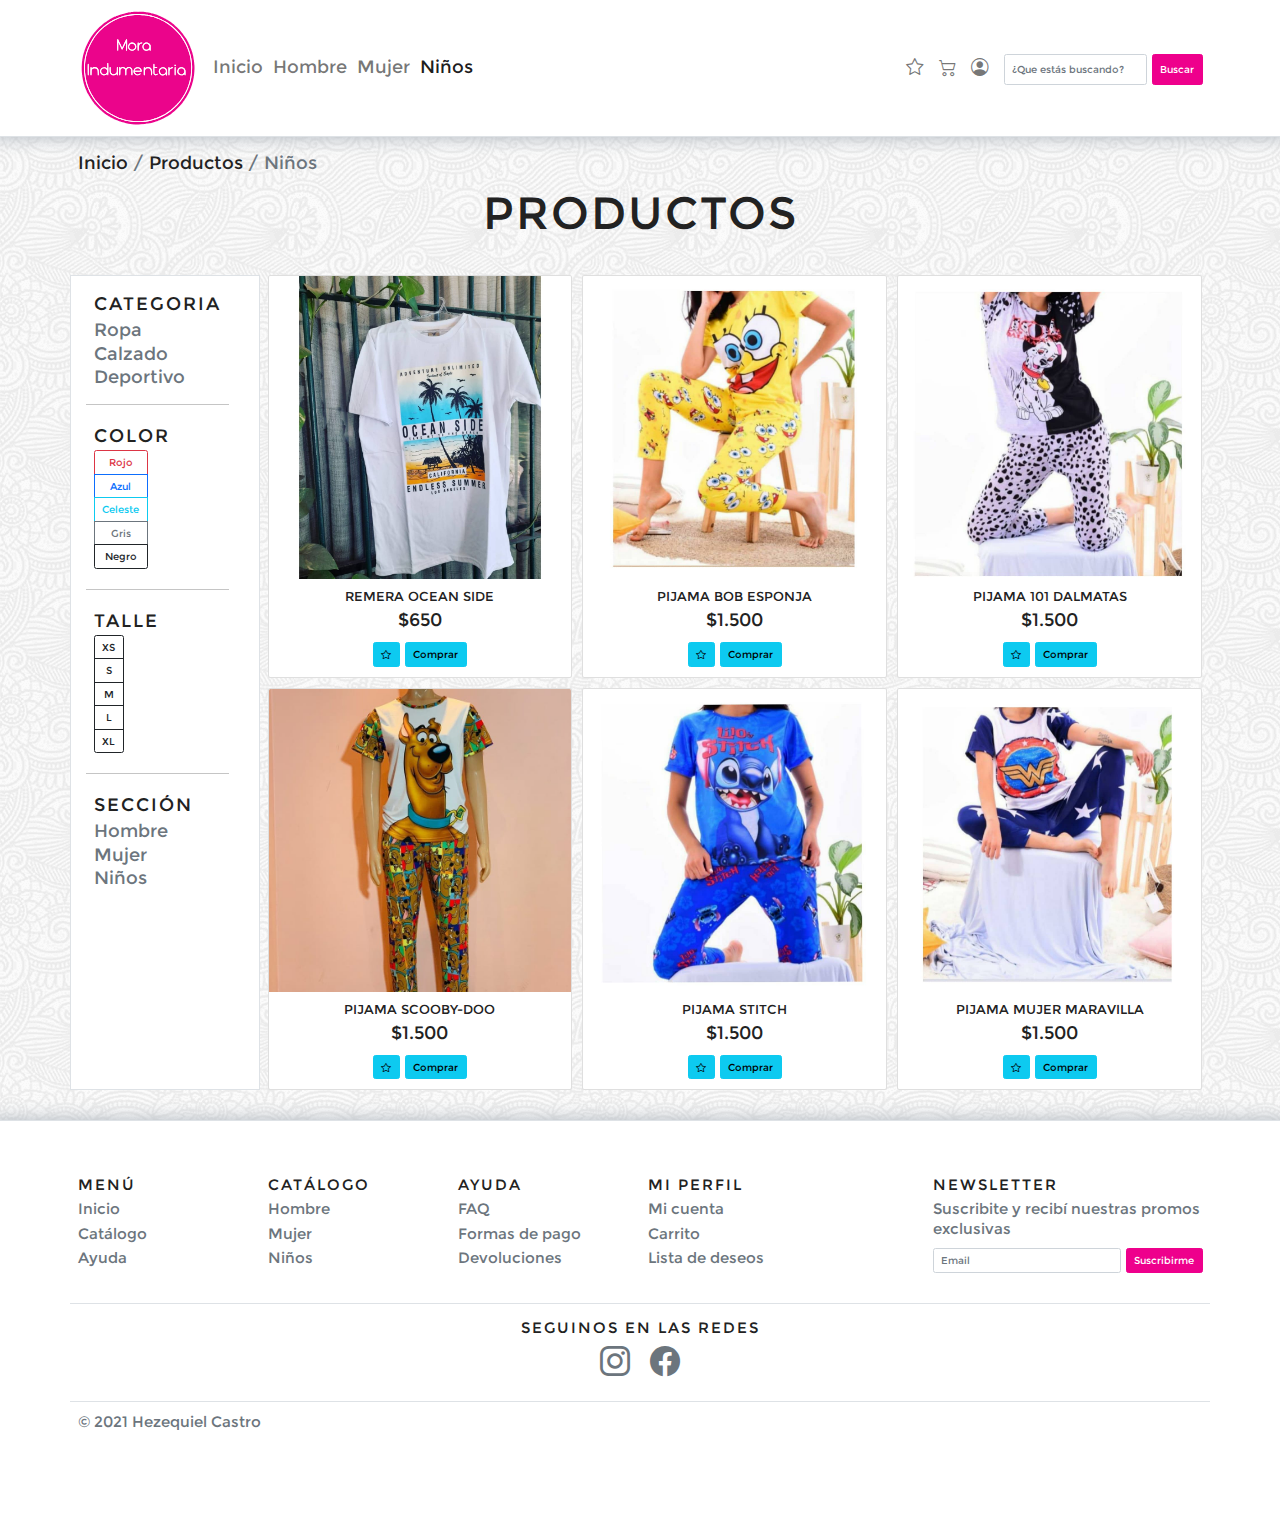
<file: pages/niño.html>
<!DOCTYPE html>

<html lang="es">

    <head>

        <meta charset="UTF-8">
    
        <meta http-equiv="X-UA-Compatible" content="IE=edge">
    
        <meta name="viewport" content="width=device-width, initial-scale=1.0">
        
        <meta name="description" content="Encontrá los mejores productos para niños.">
        
        <meta name="keywords" content="TIENDA, ONLINE, ROPA, INDUMENTARIA, MODA, TEMPORADA, TENDENCIA, NIÑOS, NIÑAS, KIDS">
    
        <link rel="icon" href="../images/logovector.svg" size="any">
    
        <title>Niños | Mora Indumentaria</title>
    
        

        <link rel="stylesheet" href="../css/bootstrap-icons.css">
    
        <link rel="stylesheet" href="../css/bootstrap.min.css">
        
        <link rel="stylesheet" href="../css/estilos.css">
    
    </head>
    
    <body>
    
    <!-- HEADER -->
    
    <header class="border-bottom">

        <nav class="navbar-expand-lg navbar navbar-light">
    
            <div class="container">
    
                <a class="navbar-brand" href="../index.html">
    
                    <img class="img-fluid header__logo" src="../images/logovector.svg" alt="Logotipo de Mora Indumentaria">
    
                </a>
    
                <button class="navbar-toggler" type="button" data-bs-toggle="offcanvas" data-bs-target="#offcanvasNavbar" aria-controls="offcanvasNavbar">
    
                    <span class="navbar-toggler-icon"></span>
    
                </button>
                
                <div class="offcanvas offcanvas-end" tabindex="-1" id="offcanvasNavbar" aria-labelledby="offcanvasNavbarLabel" style="visibility: hidden;" aria-hidden="true">
    
                    <div class="offcanvas-header">
    
                        <h5 class="offcanvas-title" id="offcanvasNavbarLabel">Menú</h5>
    
                        <button type="button" class="btn-close text-reset" data-bs-dismiss="offcanvas" aria-label="Close"></button>
    
                    </div>
    
                    <div class="offcanvas-body">
                        
                        <ul class=" navbar-nav justify-content-start flex-grow-1 pe-3">
    
                            <li class="nav-item">
    
                                <a class="nav-link" href="../index.html">Inicio</a>
    
                            </li>
    
                            <li class="nav-item">
    
                                <a class="nav-link" href="hombre.html">Hombre</a>
    
                            </li>
    
                            <li class="nav-item">
    
                                <a class="nav-link" href="mujer.html">Mujer</a>
    
                            </li>
    
                            <li class="nav-item">
    
                                <a class="nav-link active" aria-current="page" href="niño.html">Niños</a>
    
                            </li>
                            
                        </ul>
    
                        <hr class="dropdown-divider">
    
                        <ul class="mb-3 mb-md-0 fs-3 navbar-nav justify-content-md-end flex-grow-1 pe-3">
    
                            <li class="nav-item">
    
                                <a class="nav-link" href="favoritos.html">
    
                                    <i class="bi bi-star"></i>
    
                                    <span class="lg-hide-up">Lista de deseos</span>
    
                                </a>
    
                            </li>
    
                            <li class="nav-item mx-lg-2">
    
                                <a class="nav-link" href="cart.html">
    
                                    <i class="bi bi-cart2"></i>
    
                                    <span class="lg-hide-up">Carrito</span>
    
                                </a>
    
                            </li>
    
                            <li class="nav-item">
    
                                <a class="nav-link" href="sesion.html">
    
                                    <i class="bi bi-person-circle"></i>
    
                                    <span class="lg-hide-up">Mi cuenta</span>
    
                                </a>
    
                            </li>
                        
                        </ul>
    
                        <form class="d-flex mt-1">
    
                            <input class="form-control me-2" type="search" placeholder="¿Que estás buscando?" aria-label="Search">
    
                            <button class="btn btn-rosa" type="submit">Buscar</button>
    
                        </form>
    
                    </div>
    
                </div>
    
            </div>
    
        </nav>
    
    </header>

    <main class="container text-center">

        <div class="row my-4">
            
            <nav aria-label="breadcrumb">
                <ol class="breadcrumb">
                    <li class="breadcrumb-item"><a href="../index.html">Inicio</a></li>
                    <li class="breadcrumb-item"><a href="catalogo.html">Productos</a></li>
                    <li class="breadcrumb-item active" aria-current="page">Niños</li>
                </ol>
            </nav>

            <h1 class="display-2">Productos</h1>

            <div>
                <button id="filtrar-btn" class="btn btn-dark btn-lg" type="button" data-bs-toggle="collapse" data-bs-target="#filtros-catalogo" aria-expanded="false" aria-controls="filtros-catalogo">
                    <i class="bi bi-filter"></i>
                    Filtrar
                </button>
            </div>
            
        </div>

        <!-- FILTROS -->
        
        <section class="row my-5">

            <aside id="filtros-catalogo" class="collapse text-start border bg-white col-12 col-md-3 col-lg-2 mb-3 mb-md-0">

                <div class="row mt-1 gy-4 container">

                    <div>

                        <h3>Categoria</h3>

                        <ul class="list-unstyled">

                            <li><a href="#">Ropa</a></li>
                            <li><a href="#">Calzado</a></li>
                            <li><a href="#">Deportivo</a></li>

                        </ul>

                    </div>

                    <hr class="dropdown-divider">

                    <div>

                        <h3>Color</h3>

                        <div class="btn-group-vertical mb-4" role="group" aria-label="Basic checkbox toggle button group">

                            <input type="checkbox" class="btn-check" id="color-rojo" autocomplete="off">
                            <label class="btn btn-outline-danger" for="color-rojo">Rojo</label>
                        
                            <input type="checkbox" class="btn-check" id="color-azul" autocomplete="off">
                            <label class="btn btn-outline-primary" for="color-azul">Azul</label>
                        
                            <input type="checkbox" class="btn-check" id="color-celeste" autocomplete="off">
                            <label class="btn btn-outline-info" for="color-celeste">Celeste</label>

                            <input type="checkbox" class="btn-check" id="color-gris" autocomplete="off">
                            <label class="btn btn-outline-secondary" for="color-gris">Gris</label>

                            <input type="checkbox" class="btn-check" id="color-negro" autocomplete="off">
                            <label class="btn btn-outline-dark" for="color-negro">Negro</label>
                            
                        </div>

                    </div>  

                    <hr class="dropdown-divider">

                    <div>

                        <h3>Talle</h3>

                        <div class="btn-group-vertical mb-4" role="group" aria-label="Basic checkbox toggle button group">

                            <input type="checkbox" class="btn-check" id="talle-xs" autocomplete="off">
                            <label class="btn btn-outline-dark" for="talle-xs">XS</label>

                            <input type="checkbox" class="btn-check" id="talle-s" autocomplete="off">
                            <label class="btn btn-outline-dark" for="talle-s">S</label>
                        
                            <input type="checkbox" class="btn-check" id="talle-m" autocomplete="off">
                            <label class="btn btn-outline-dark" for="talle-m">M</label>
                        
                            <input type="checkbox" class="btn-check" id="talle-l" autocomplete="off">
                            <label class="btn btn-outline-dark" for="talle-l">L</label>

                            <input type="checkbox" class="btn-check" id="talle-xl" autocomplete="off">
                            <label class="btn btn-outline-dark" for="talle-xl">XL</label>
                            
                        </div>

                    </div>

                    <hr class="dropdown-divider">

                    <div>

                        <h3>Sección</h3>

                        <ul class="list-unstyled">

                            <li><a href="hombre.html">Hombre</a></li>
                            <li><a href="mujer.html">Mujer</a></li>
                            <li><a href="niño.html">Niños</a></li>

                        </ul>

                    </div>

                </div>
            
            </aside>
            
<!-- ARTICULOS -->

            <div class="col-12  col-md-9 col-lg-10 text-center">
                
                <div id="articulos-catalogo" class="row g-3">

                    <div class="col-6 col-sm-4">

                        <div class="card">

                            <a class="overflow-hidden" href="https://mpago.la/1NjkfAr" target="blank">
                                <img src="../images/remera-ocean.jpeg" class="card-img-top" alt="Remera ocean side">
                            </a>

                            <div class="card-body">

                                <h5 class="card-title text-uppercase">Remera ocean side</h5>

                                <p class="card-text">$650</p>

                                <a role="button" class="btn btn-info"> <i class="bi bi-star"></i> </a>

                                <a href="https://mpago.la/1NjkfAr" target="blank" class="btn btn-info">Comprar</a>

                            </div>

                        </div>

                    </div>

                    <div class="col-6 col-sm-4">

                        <div class="card">

                            <a class="overflow-hidden" href="https://mpago.la/2o96Btt" target="blank">
                                <img src="../images/pijama-bob-esponja.jpeg" class="card-img-top" alt="Pijama Bob Esponja">
                            </a>

                            <div class="card-body">

                                <h5 class="card-title text-uppercase">Pijama Bob Esponja</h5>

                                <p class="card-text">$1.500</p>

                                <a role="button" class="btn btn-info"> <i class="bi bi-star"></i> </a>

                                <a href="https://mpago.la/2o96Btt" target="blank" class="btn btn-info">Comprar</a>

                            </div>

                        </div>

                    </div>

                    <div class="col-6 col-sm-4">

                        <div class="card">

                            <a class="overflow-hidden" href="https://mpago.la/1m187Ko" target="blank">
                                <img src="../images/pijama-dalmata.jpeg" class="card-img-top" alt="Pijama 101 Dalmatas">
                            </a>

                            <div class="card-body">

                                <h5 class="card-title text-uppercase">Pijama 101 Dalmatas</h5>

                                <p class="card-text">$1.500</p>

                                <a role="button" class="btn btn-info"> <i class="bi bi-star"></i> </a>

                                <a href="https://mpago.la/1m187Ko" target="blank" class="btn btn-info">Comprar</a>

                            </div>

                        </div>

                    </div>

                    <div class="col-6 col-sm-4">

                        <div class="card">

                            <a class="overflow-hidden" href="https://mpago.la/1SpZFZR" target="blank">
                                <img src="../images/pijama-scooby.jpeg" class="card-img-top" alt="Pijama Scooby-Doo">
                            </a>

                            <div class="card-body">

                                <h5 class="card-title text-uppercase">Pijama Scooby-Doo</h5>

                                <p class="card-text">$1.500</p>

                                <a role="button" class="btn btn-info"> <i class="bi bi-star"></i> </a>

                                <a href="https://mpago.la/1SpZFZR" target="blank" class="btn btn-info">Comprar</a>

                            </div>

                        </div>

                    </div>

                    <div class="col-6 col-sm-4">

                        <div class="card">

                            <a class="overflow-hidden" href="https://mpago.la/2W71qRk" target="blank">
                                <img src="../images/pijama-stich.jpeg" class="card-img-top" alt="Pijama Stitch">
                            </a>

                            <div class="card-body">

                                <h5 class="card-title text-uppercase">Pijama Stitch</h5>

                                <p class="card-text">$1.500</p>

                                <a role="button" class="btn btn-info"> <i class="bi bi-star"></i> </a>

                                <a href="https://mpago.la/2W71qRk" target="blank" class="btn btn-info">Comprar</a>

                            </div>

                        </div>

                    </div>

                    <div class="col-6 col-sm-4">

                        <div class="card">

                            <a class="overflow-hidden" href="https://mpago.la/2nxNojy" target="blank">
                                <img src="../images/pijama-wonder-woman.jpeg" class="card-img-top" alt="Pijama Mujer Maravilla">
                            </a>

                            <div class="card-body">

                                <h5 class="card-title text-uppercase">Pijama Mujer Maravilla</h5>

                                <p class="card-text">$1.500</p>

                                <a role="button" class="btn btn-info"> <i class="bi bi-star"></i> </a>

                                <a href="https://mpago.la/2nxNojy" target="blank" class="btn btn-info">Comprar</a>

                            </div>

                        </div>

                    </div>

                </div>

            </div>

        </section>

    </main>

    <!-- FOOTER -->

    <footer class="py-3 mt-md-4 border-top">

        <div class="py-5 my-4 container">

            <!-- PRIMER FILA -->

            <div id="footer__primer-fila" class="row ps-4 ps-sm-0">

                <div class="col-6 col-lg-2 mb-4">

                    <h4>Menú</h4>

                    <ul class="list-unstyled fs-4">

                        <li class="mb-2">
                            <a href="../index.html">Inicio</a>
                        </li>

                        <li class="mb-2">
                            <a href="../pages/catalogo.html">Catálogo</a>
                        </li>

                        <li class="mb-2">
                            <a href="../pages/ayuda.html">Ayuda</a>
                        </li>

                    </ul>

                </div>

                <div class="col-6 col-lg-2 mb-4">

                    <h4>Catálogo</h4>

                    <ul class="list-unstyled fs-4">

                        <li class="mb-2">
                            <a href="../pages/hombre.html">Hombre</a>
                        </li>

                        <li class="mb-2">
                            <a href="../pages/mujer.html">Mujer</a>
                        </li>

                        <li class="mb-2">
                            <a href="../pages/niño.html">Niños</a>
                        </li>

                    </ul>

                </div>

                <div class="col-6 col-lg-2 mb-4">

                    <h4>Ayuda</h4>

                    <ul class="list-unstyled fs-4">

                        <li class="mb-2">
                            <a href="../pages/ayuda.html#preguntasFrecuentes">FAQ</a>
                        </li>

                        <li class="mb-2">
                            <a href="../pages/ayuda.html#formasDePago">Formas de pago</a>
                        </li>

                        <li class="mb-2">
                            <a href="../pages/ayuda.html#devoluciones">Devoluciones</a>
                        </li>

                    </ul>

                </div>

                <div class="col-6 col-lg-2 mb-4">

                    <h4>Mi perfil</h4>

                    <ul class="list-unstyled fs-4">

                        <li class="mb-2">
                            <a href="../pages/sesion.html">Mi cuenta</a>
                        </li>

                        <li class="mb-2">
                            <a href="../pages/cart.html">Carrito</a>
                        </li>

                        <li class="mb-2">
                            <a href="../pages/favoritos.html">Lista de deseos</a>
                        </li>

                    </ul>

                </div>

                <div class="col-9 col-lg-3 offset-lg-1 mt-4 mt-lg-0">

                    <form method="GET">

                        <h4>Newsletter</h4>

                        <p class="fs-4">Suscribite y recibí nuestras promos exclusivas</p>

                        <div class="d-flex w-100 gap-2">

                            <label for="newsletter1" class="visually-hidden">Email</label>
                            <input id="newsletter1" type="email" class="form-control" placeholder="Email">
                            <button class="btn btn-rosa" type="submit">Suscribirme</button>

                        </div>

                    </form>

                </div>

            </div>

            <!-- SEGUNDA FILA -->

            <div class="row">

                <div class="border-top my-3 pt-4">

                    <h4 class="text-center">Seguinos en las redes</h4>

                    <ul class="col nav justify-content-center">

                        <li class="nav-item">

                            <a href="https://instagram.com/mora._indumentaria" target="_blank" class="mx-3 text-muted">
                                <i class="bi bi-instagram footer__iconos" role="img" aria-label="Instagram"></i> 
                            </a>

                        </li>
        
                        <li class="nav-item">

                            <a href="https://www.facebook.com/mora.ind.39" target="_blank" class="mx-3 text-muted">
                                <i class="bi bi-facebook footer__iconos" role="img" aria-label="Facebook"></i>
                            </a>

                        </li>
        
                    </ul>

                </div>

            </div>

            <!-- TERCER FILA -->

            <div class="row border-top my-3 py-3">

                <p class="col text-start text-muted fs-4">© 2021 Hezequiel Castro</p>

            </div> 

        </div>

    </footer>

    
    
    <script src="../js/bootstrap.min.js"></script>

</body>

</html>
</file>
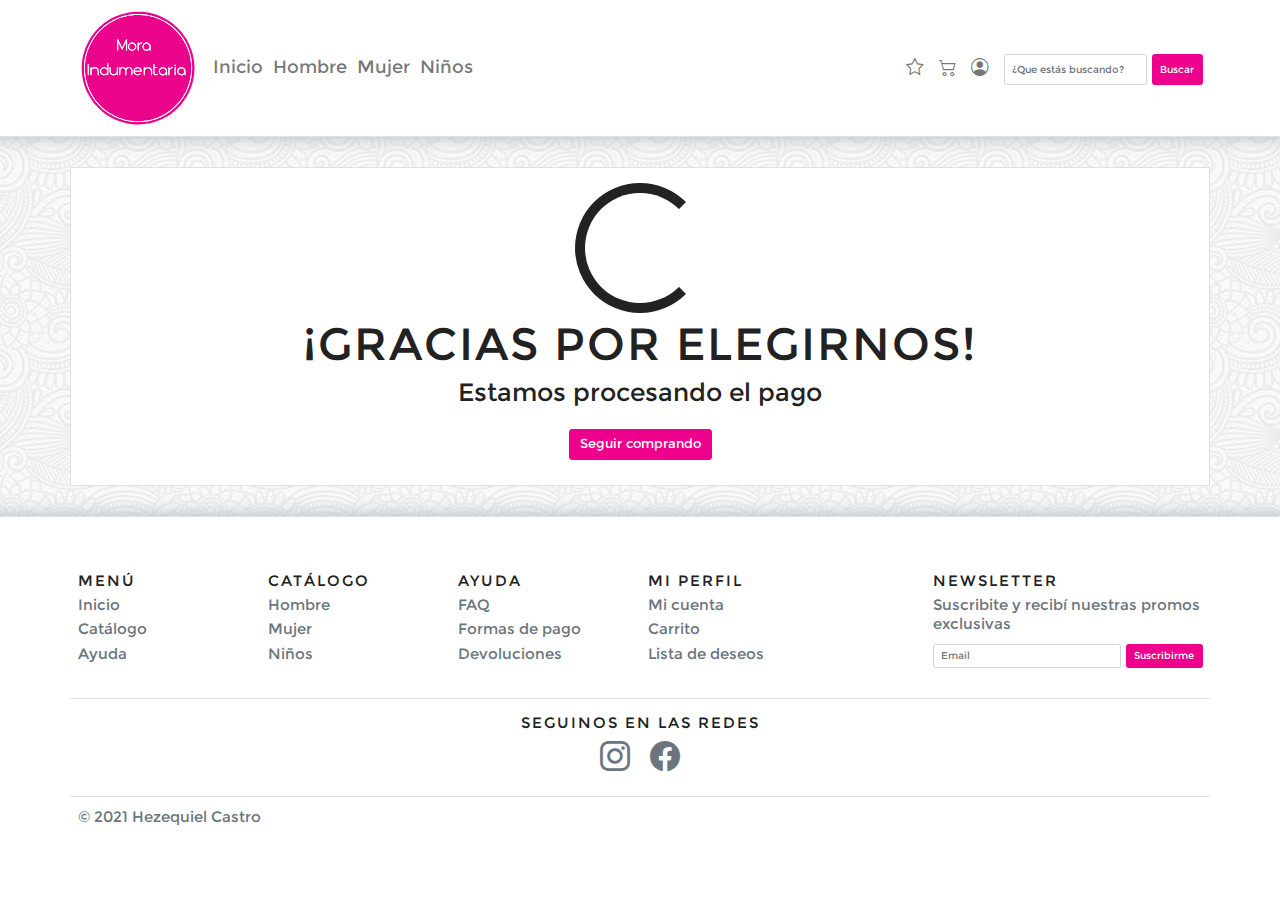
<file: pages/pago_en_proceso.html>
<!DOCTYPE html>

<html lang="es">

<head>

    <meta charset="UTF-8">

    <meta http-equiv="X-UA-Compatible" content="IE=edge">

    <meta name="viewport" content="width=device-width, initial-scale=1.0">

    <link rel="icon" href="../images/logovector.svg" size="any">
    
    <meta name="description" content="Tu pago está en proceso.">
    
    <meta name="keywords" content="TIENDA, ONLINE, ROPA, INDUMENTARIA, PAGO, ESPERA, PROCESANDO">

    <title>Pago en proceso | Mora Indumentaria</title>

    <link rel="stylesheet" href="../css/bootstrap-icons.css">

    <link rel="stylesheet" href="../css/bootstrap.min.css">
    
    <link rel="stylesheet" href="../css/estilos.css">

</head>

<body>
    
    <!-- HEADER -->
    
    <header class="border-bottom">

        <nav class="navbar-expand-lg navbar navbar-light">
    
            <div class="container">
    
                <a class="navbar-brand" href="../index.html">
    
                    <img class="img-fluid header__logo" src="../images/logovector.svg" alt="Logotipo de Mora Indumentaria">
    
                </a>
    
                <button class="navbar-toggler" type="button" data-bs-toggle="offcanvas" data-bs-target="#offcanvasNavbar" aria-controls="offcanvasNavbar">
    
                    <span class="navbar-toggler-icon"></span>
    
                </button>
                
                <div class="offcanvas offcanvas-end" tabindex="-1" id="offcanvasNavbar" aria-labelledby="offcanvasNavbarLabel" style="visibility: hidden;" aria-hidden="true">
    
                    <div class="offcanvas-header">
    
                        <h5 class="offcanvas-title" id="offcanvasNavbarLabel">Menú</h5>
    
                        <button type="button" class="btn-close text-reset" data-bs-dismiss="offcanvas" aria-label="Close"></button>
    
                    </div>
    
                    <div class="offcanvas-body">
                        
                        <ul class=" navbar-nav justify-content-start flex-grow-1 pe-3">
    
                            <li class="nav-item">
    
                                <a class="nav-link" href="../index.html">Inicio</a>
    
                            </li>
    
                            <li class="nav-item">
    
                                <a class="nav-link" href="hombre.html">Hombre</a>
    
                            </li>
    
                            <li class="nav-item">
    
                                <a class="nav-link" href="mujer.html">Mujer</a>
    
                            </li>
    
                            <li class="nav-item">
    
                                <a class="nav-link" href="infantil.html">Niños</a>
    
                            </li>
                            
                        </ul>
    
                        <hr class="dropdown-divider">
    
                        <ul class="mb-3 mb-md-0 fs-3 navbar-nav justify-content-md-end flex-grow-1 pe-3">
    
                            <li class="nav-item">
    
                                <a class="nav-link" href="favoritos.html">
    
                                    <i class="bi bi-star"></i>
    
                                    <span class="lg-hide-up">Lista de deseos</span>
    
                                </a>
    
                            </li>
    
                            <li class="nav-item mx-lg-2">
    
                                <a class="nav-link" href="cart.html">
    
                                    <i class="bi bi-cart2"></i>
    
                                    <span class="lg-hide-up">Carrito</span>
    
                                </a>
    
                            </li>
    
                            <li class="nav-item">
    
                                <a class="nav-link" aria-current="page" href="sesion.html">
    
                                    <i class="bi bi-person-circle"></i>
    
                                    <span class="lg-hide-up">Mi cuenta</span>
    
                                </a>
    
                            </li>
                        
                        </ul>
    
                        <form class="d-flex mt-1">
    
                            <input class="form-control me-2" type="search" placeholder="¿Que estás buscando?" aria-label="Search">
    
                            <button class="btn btn-rosa" type="submit">Buscar</button>
    
                        </form>
    
                    </div>
    
                </div>
    
            </div>
    
        </nav>
    
    </header>

<!-- PRINCIPAL -->

    <section class="container text-center my-5 bg-white border py-4">

        <div class="spinner-border spinner-lg"></div>
        <h1 class="display-2">¡Gracias por elegirnos!</h1>
        <p class="fs-1">Estamos procesando el pago</p>
        <a href="catalogo.html" target="blank" class="btn btn-lg btn-rosa my-3">Seguir comprando</a>
        
    </section>
    
        </body>

    <!-- FOOTER -->

    <footer class="py-3 mt-md-4 border-top">

        <div class="py-5 my-4 container">

            <!-- PRIMER FILA -->

            <div id="footer__primer-fila" class="row ps-4 ps-sm-0">

                <div class="col-6 col-lg-2 mb-4">

                    <h4>Menú</h4>

                    <ul class="list-unstyled fs-4">

                        <li class="mb-2">
                            <a href="../index.html">Inicio</a>
                        </li>

                        <li class="mb-2">
                            <a href="../pages/catalogo.html">Catálogo</a>
                        </li>

                        <li class="mb-2">
                            <a href="../pages/ayuda.html">Ayuda</a>
                        </li>

                    </ul>

                </div>

                <div class="col-6 col-lg-2 mb-4">

                    <h4>Catálogo</h4>

                    <ul class="list-unstyled fs-4">

                        <li class="mb-2">
                            <a href="../pages/hombre.html">Hombre</a>
                        </li>

                        <li class="mb-2">
                            <a href="../pages/mujer.html">Mujer</a>
                        </li>

                        <li class="mb-2">
                            <a href="../pages/infantil.html">Niños</a>
                        </li>

                    </ul>

                </div>

                <div class="col-6 col-lg-2 mb-4">

                    <h4>Ayuda</h4>

                    <ul class="list-unstyled fs-4">

                        <li class="mb-2">
                            <a href="../pages/ayuda.html#preguntasFrecuentes">FAQ</a>
                        </li>

                        <li class="mb-2">
                            <a href="../pages/ayuda.html#formasDePago">Formas de pago</a>
                        </li>

                        <li class="mb-2">
                            <a href="../pages/ayuda.html#devoluciones">Devoluciones</a>
                        </li>

                    </ul>

                </div>

                <div class="col-6 col-lg-2 mb-4">

                    <h4>Mi perfil</h4>

                    <ul class="list-unstyled fs-4">

                        <li class="mb-2">
                            <a href="../pages/sesion.html">Mi cuenta</a>
                        </li>

                        <li class="mb-2">
                            <a href="../pages/cart.html">Carrito</a>
                        </li>

                        <li class="mb-2">
                            <a href="../pages/favoritos.html">Lista de deseos</a>
                        </li>

                    </ul>

                </div>

                <div class="col-9 col-lg-3 offset-lg-1 mt-4 mt-lg-0">

                    <form method="GET">

                        <h4>Newsletter</h4>

                        <p class="fs-4">Suscribite y recibí nuestras promos exclusivas</p>

                        <div class="d-flex w-100 gap-2">

                            <label for="newsletter1" class="visually-hidden">Email</label>
                            <input id="newsletter1" type="email" class="form-control" placeholder="Email">
                            <button class="btn btn-rosa" type="submit">Suscribirme</button>

                        </div>

                    </form>

                </div>

            </div>

            <!-- SEGUNDA FILA -->

            <div class="row">

                <div class="border-top my-3 pt-4">

                    <h4 class="text-center">Seguinos en las redes</h4>

                    <ul class="col nav justify-content-center">

                        <li class="nav-item">

                            <a href="https://instagram.com/mora._indumentaria" target="_blank" class="mx-3 text-muted">
                                <i class="bi bi-instagram footer__iconos" role="img" aria-label="Instagram"></i> 
                            </a>

                        </li>
        
                        <li class="nav-item">

                            <a href="https://www.facebook.com/mora.ind.39" target="_blank" class="mx-3 text-muted">
                                <i class="bi bi-facebook footer__iconos" role="img" aria-label="Facebook"></i>
                            </a>

                        </li>
        
                    </ul>

                </div>

            </div>

            <!-- TERCER FILA -->

            <div class="row border-top my-3 py-3">

                <p class="col text-start text-muted fs-4">© 2021 Hezequiel Castro</p>

            </div> 

        </div>

    </footer>
    
    <script src="../js/bootstrap.min.js"></script>

</body>

</html>
</file>
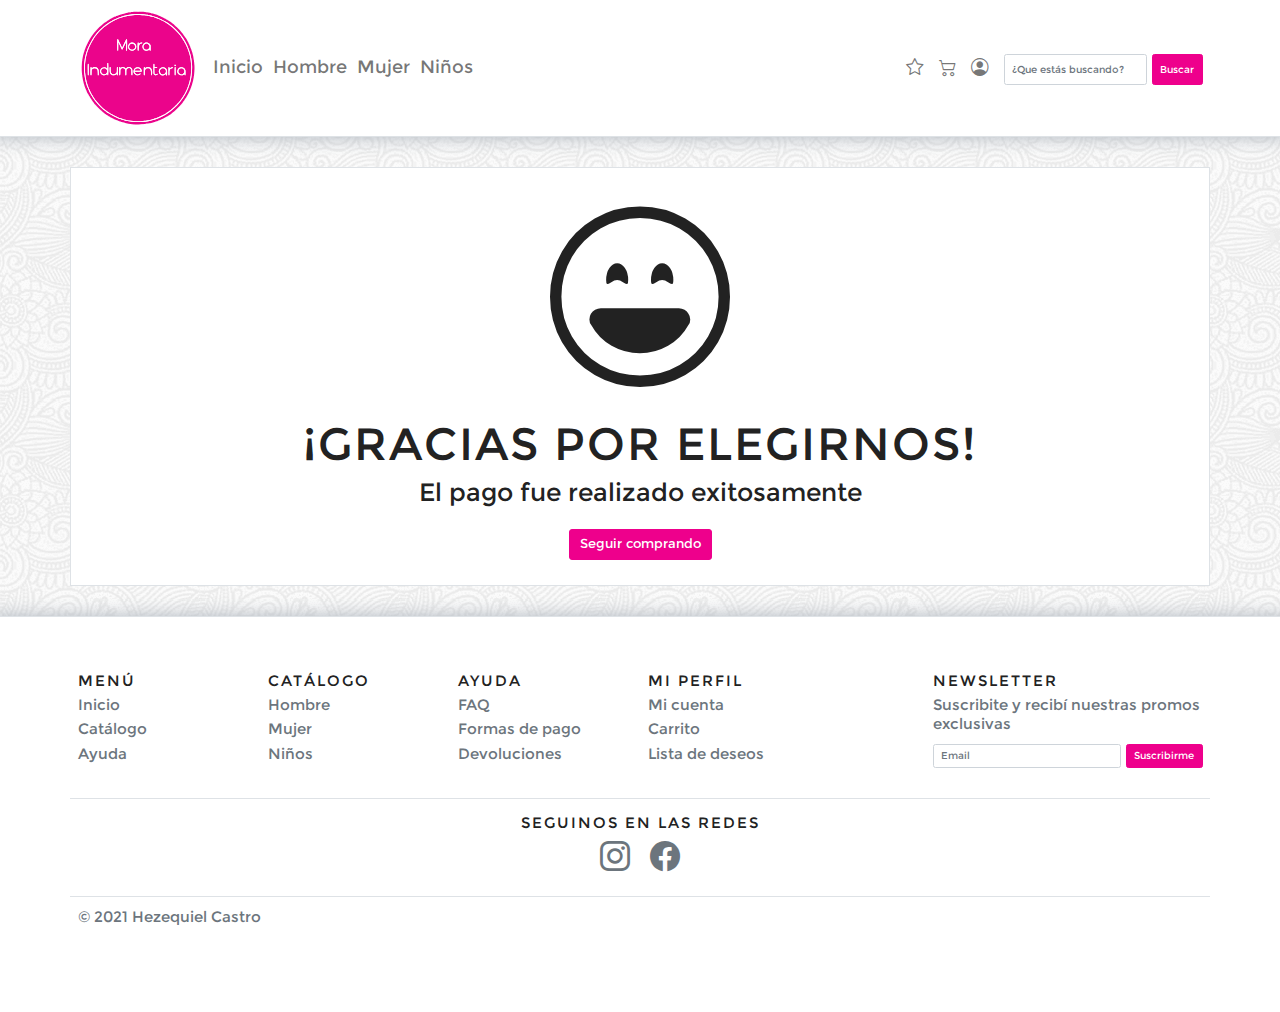
<file: pages/pago_exitoso.html>
<!DOCTYPE html>

<html lang="es">

<head>

    <meta charset="UTF-8">

    <meta http-equiv="X-UA-Compatible" content="IE=edge">

    <meta name="viewport" content="width=device-width, initial-scale=1.0">

    <link rel="icon" href="../images/logovector.svg" size="any">
    
    <meta name="description" content="Tu pago fue realizado con éxito.">
    
    <meta name="keywords" content="TIENDA, ONLINE, ROPA, INDUMENTARIA, PAGO">

    <title>Pago exitoso | Mora Indumentaria</title>

    <link rel="stylesheet" href="../css/bootstrap-icons.css">

    <link rel="stylesheet" href="../css/bootstrap.min.css">
    
    <link rel="stylesheet" href="../css/estilos.css">

</head>

<body>
    
    <!-- HEADER -->
    
    <header class="border-bottom">

        <nav class="navbar-expand-lg navbar navbar-light">
    
            <div class="container">
    
                <a class="navbar-brand" href="../index.html">
    
                    <img class="img-fluid header__logo" src="../images/logovector.svg" alt="Logotipo de Mora Indumentaria">
    
                </a>
    
                <button class="navbar-toggler" type="button" data-bs-toggle="offcanvas" data-bs-target="#offcanvasNavbar" aria-controls="offcanvasNavbar">
    
                    <span class="navbar-toggler-icon"></span>
    
                </button>
                
                <div class="offcanvas offcanvas-end" tabindex="-1" id="offcanvasNavbar" aria-labelledby="offcanvasNavbarLabel" style="visibility: hidden;" aria-hidden="true">
    
                    <div class="offcanvas-header">
    
                        <h5 class="offcanvas-title" id="offcanvasNavbarLabel">Menú</h5>
    
                        <button type="button" class="btn-close text-reset" data-bs-dismiss="offcanvas" aria-label="Close"></button>
    
                    </div>
    
                    <div class="offcanvas-body">
                        
                        <ul class=" navbar-nav justify-content-start flex-grow-1 pe-3">
    
                            <li class="nav-item">
    
                                <a class="nav-link" href="../index.html">Inicio</a>
    
                            </li>
    
                            <li class="nav-item">
    
                                <a class="nav-link" href="hombre.html">Hombre</a>
    
                            </li>
    
                            <li class="nav-item">
    
                                <a class="nav-link" href="mujer.html">Mujer</a>
    
                            </li>
    
                            <li class="nav-item">
    
                                <a class="nav-link" href="infantil.html">Niños</a>
    
                            </li>
                            
                        </ul>
    
                        <hr class="dropdown-divider">
    
                        <ul class="mb-3 mb-md-0 fs-3 navbar-nav justify-content-md-end flex-grow-1 pe-3">
    
                            <li class="nav-item">
    
                                <a class="nav-link" href="favoritos.html">
    
                                    <i class="bi bi-star"></i>
    
                                    <span class="lg-hide-up">Lista de deseos</span>
    
                                </a>
    
                            </li>
    
                            <li class="nav-item mx-lg-2">
    
                                <a class="nav-link" href="cart.html">
    
                                    <i class="bi bi-cart2"></i>
    
                                    <span class="lg-hide-up">Carrito</span>
    
                                </a>
    
                            </li>
    
                            <li class="nav-item">
    
                                <a class="nav-link" aria-current="page" href="sesion.html">
    
                                    <i class="bi bi-person-circle"></i>
    
                                    <span class="lg-hide-up">Mi cuenta</span>
    
                                </a>
    
                            </li>
                        
                        </ul>
    
                        <form class="d-flex mt-1">
    
                            <input class="form-control me-2" type="search" placeholder="¿Que estás buscando?" aria-label="Search">
    
                            <button class="btn btn-rosa" type="submit">Buscar</button>
    
                        </form>
    
                    </div>
    
                </div>
    
            </div>
    
        </nav>
    
    </header>

<!-- PRINCIPAL -->

    <section class="container text-center my-5 bg-white border py-4">

        <i class="bi bi-emoji-laughing error__icono"></i>
        <h1 class="display-2">¡Gracias por elegirnos!</h1>
        <p class="fs-1">El pago fue realizado exitosamente</p>
        <a href="catalogo.html" target="blank" class="btn btn-lg btn-rosa my-3">Seguir comprando</a>
        
    </section>
    
        </body>

    <!-- FOOTER -->

    <footer class="py-3 mt-md-4 border-top">

        <div class="py-5 my-4 container">

            <!-- PRIMER FILA -->

            <div id="footer__primer-fila" class="row ps-4 ps-sm-0">

                <div class="col-6 col-lg-2 mb-4">

                    <h4>Menú</h4>

                    <ul class="list-unstyled fs-4">

                        <li class="mb-2">
                            <a href="../index.html">Inicio</a>
                        </li>

                        <li class="mb-2">
                            <a href="../pages/catalogo.html">Catálogo</a>
                        </li>

                        <li class="mb-2">
                            <a href="../pages/ayuda.html">Ayuda</a>
                        </li>

                    </ul>

                </div>

                <div class="col-6 col-lg-2 mb-4">

                    <h4>Catálogo</h4>

                    <ul class="list-unstyled fs-4">

                        <li class="mb-2">
                            <a href="../pages/hombre.html">Hombre</a>
                        </li>

                        <li class="mb-2">
                            <a href="../pages/mujer.html">Mujer</a>
                        </li>

                        <li class="mb-2">
                            <a href="../pages/infantil.html">Niños</a>
                        </li>

                    </ul>

                </div>

                <div class="col-6 col-lg-2 mb-4">

                    <h4>Ayuda</h4>

                    <ul class="list-unstyled fs-4">

                        <li class="mb-2">
                            <a href="../pages/ayuda.html#preguntasFrecuentes">FAQ</a>
                        </li>

                        <li class="mb-2">
                            <a href="../pages/ayuda.html#formasDePago">Formas de pago</a>
                        </li>

                        <li class="mb-2">
                            <a href="../pages/ayuda.html#devoluciones">Devoluciones</a>
                        </li>

                    </ul>

                </div>

                <div class="col-6 col-lg-2 mb-4">

                    <h4>Mi perfil</h4>

                    <ul class="list-unstyled fs-4">

                        <li class="mb-2">
                            <a href="../pages/sesion.html">Mi cuenta</a>
                        </li>

                        <li class="mb-2">
                            <a href="../pages/cart.html">Carrito</a>
                        </li>

                        <li class="mb-2">
                            <a href="../pages/favoritos.html">Lista de deseos</a>
                        </li>

                    </ul>

                </div>

                <div class="col-9 col-lg-3 offset-lg-1 mt-4 mt-lg-0">

                    <form method="GET">

                        <h4>Newsletter</h4>

                        <p class="fs-4">Suscribite y recibí nuestras promos exclusivas</p>

                        <div class="d-flex w-100 gap-2">

                            <label for="newsletter1" class="visually-hidden">Email</label>
                            <input id="newsletter1" type="email" class="form-control" placeholder="Email">
                            <button class="btn btn-rosa" type="submit">Suscribirme</button>

                        </div>

                    </form>

                </div>

            </div>

            <!-- SEGUNDA FILA -->

            <div class="row">

                <div class="border-top my-3 pt-4">

                    <h4 class="text-center">Seguinos en las redes</h4>

                    <ul class="col nav justify-content-center">

                        <li class="nav-item">

                            <a href="https://instagram.com/mora._indumentaria" target="_blank" class="mx-3 text-muted">
                                <i class="bi bi-instagram footer__iconos" role="img" aria-label="Instagram"></i> 
                            </a>

                        </li>
        
                        <li class="nav-item">

                            <a href="https://www.facebook.com/mora.ind.39" target="_blank" class="mx-3 text-muted">
                                <i class="bi bi-facebook footer__iconos" role="img" aria-label="Facebook"></i>
                            </a>

                        </li>
        
                    </ul>

                </div>

            </div>

            <!-- TERCER FILA -->

            <div class="row border-top my-3 py-3">

                <p class="col text-start text-muted fs-4">© 2021 Hezequiel Castro</p>

            </div> 

        </div>

    </footer>
    
    <script src="../js/bootstrap.min.js"></script>

</body>

</html>
</file>
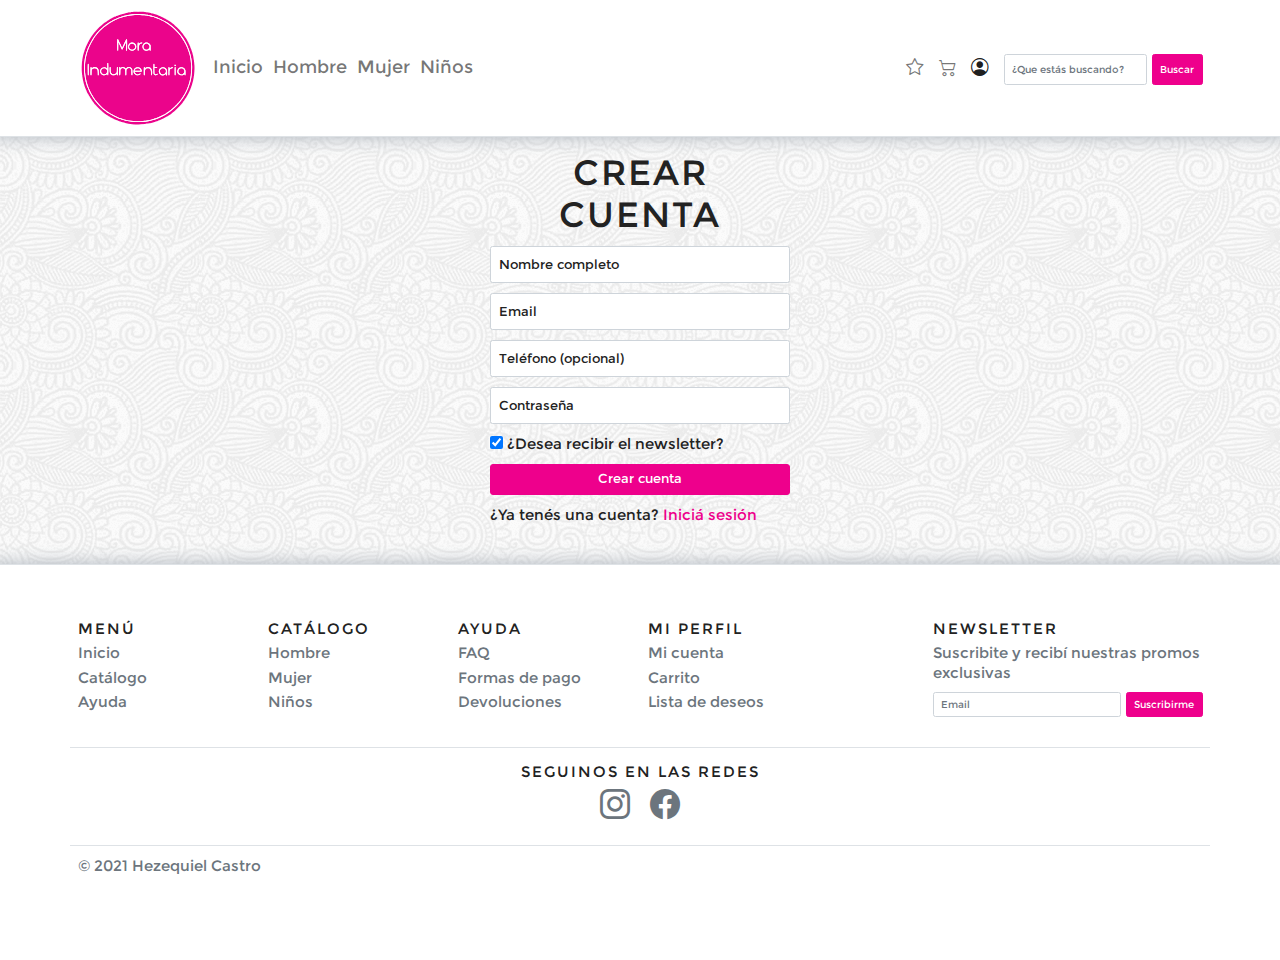
<file: pages/registro.html>
<!DOCTYPE html>

<html lang="es">

    <head>

        <meta charset="UTF-8">
    
        <meta http-equiv="X-UA-Compatible" content="IE=edge">
    
        <meta name="viewport" content="width=device-width, initial-scale=1.0">
        
        <meta name="description" content="Registrate en nuestra tienda.">
        
        <meta name="keywords" content="TIENDA, ONLINE, ROPA, INDUMENTARIA, REGISTRO">
    
        <link rel="icon" href="../images/logovector.svg" size="any">
    
        <title>Registrate | Mora Indumentaria</title>
    
        <link rel="stylesheet" href="../css/bootstrap-icons.css">
    
        <link rel="stylesheet" href="../css/bootstrap.min.css">
        
        <link rel="stylesheet" href="../css/estilos.css">
    
    </head>
    
    <body>
    
    <!-- HEADER -->
    
    <header class="border-bottom">

        <nav class="navbar-expand-lg navbar navbar-light">
    
            <div class="container">
    
                <a class="navbar-brand" href="../index.html">
    
                    <img class="img-fluid header__logo" src="../images/logovector.svg" alt="Logotipo de Mora Indumentaria">
    
                </a>
    
                <button class="navbar-toggler" type="button" data-bs-toggle="offcanvas" data-bs-target="#offcanvasNavbar" aria-controls="offcanvasNavbar">
    
                    <span class="navbar-toggler-icon"></span>
    
                </button>
                
                <div class="offcanvas offcanvas-end" tabindex="-1" id="offcanvasNavbar" aria-labelledby="offcanvasNavbarLabel" style="visibility: hidden;" aria-hidden="true">
    
                    <div class="offcanvas-header">
    
                        <h5 class="offcanvas-title" id="offcanvasNavbarLabel">Menú</h5>
    
                        <button type="button" class="btn-close text-reset" data-bs-dismiss="offcanvas" aria-label="Close"></button>
    
                    </div>
    
                    <div class="offcanvas-body">
                        
                        <ul class=" navbar-nav justify-content-start flex-grow-1 pe-3">
    
                            <li class="nav-item">
    
                                <a class="nav-link" href="../index.html">Inicio</a>
    
                            </li>
    
                            <li class="nav-item">
    
                                <a class="nav-link" href="hombre.html">Hombre</a>
    
                            </li>
    
                            <li class="nav-item">
    
                                <a class="nav-link" href="mujer.html">Mujer</a>
    
                            </li>
    
                            <li class="nav-item">
    
                                <a class="nav-link" href="infantil.html">Niños</a>
    
                            </li>
                            
                        </ul>
    
                        <hr class="dropdown-divider">
    
                        <ul class="mb-3 mb-md-0 fs-3 navbar-nav justify-content-md-end flex-grow-1 pe-3">
    
                            <li class="nav-item">
    
                                <a class="nav-link" href="favoritos.html">
    
                                    <i class="bi bi-star"></i>
    
                                    <span class="lg-hide-up">Lista de deseos</span>
    
                                </a>
    
                            </li>
    
                            <li class="nav-item mx-lg-2">
    
                                <a class="nav-link" href="cart.html">
    
                                    <i class="bi bi-cart2"></i>
    
                                    <span class="lg-hide-up">Carrito</span>
    
                                </a>
    
                            </li>
    
                            <li class="nav-item">
    
                                <a class="nav-link active" href="sesion.html">
    
                                    <i class="bi bi-person-circle"></i>
    
                                    <span class="lg-hide-up">Mi cuenta</span>
    
                                </a>
    
                            </li>
                        
                        </ul>
    
                        <form class="d-flex mt-1">
    
                            <input class="form-control me-2" type="search" placeholder="¿Que estás buscando?" aria-label="Search">
    
                            <button class="btn btn-rosa" type="submit">Buscar</button>
    
                        </form>
    
                    </div>
    
                </div>
    
            </div>
    
        </nav>
    
    </header>

    <!-- FORM -->

    <main class="form-signin">

        <form method="GET">

            <h1 class="mb-3 text-center display-4">Crear cuenta</h1>

            <div class="form-floating mb-3">

                <input type="text" class="form-control" id="nombre" placeholder="Nombre y apellido" name="name" required>
                <label class="mb-5" for="nombre">Nombre completo</label>

            </div>

            <div class="form-floating mb-3">

                <input type="email" class="form-control" id="floatingInput" placeholder="nombre@ejemplo.com" name="email" required>
                <label class="mb-5" for="floatingInput">Email</label>

            </div>

            <div class="form-floating mb-3">

                <input type="text" class="form-control" id="phone" placeholder="1123344556" name="phone">
                <label class="mb-5" for="phone">Teléfono (opcional)</label>

            </div>

            <div class="form-floating mb-3">

                <input type="password" class="form-control" id="floatingPassword" placeholder="Contraseña" name="password" required>
                <label for="floatingPassword">Contraseña</label>

            </div>
        
            <div class="checkbox mb-3 fs-4">

                <label>
                    <input type="checkbox" name="newsletter" checked> ¿Desea recibir el newsletter?
                </label>

            </div>

            <button class="w-100 btn btn-lg btn-rosa" type="submit">Crear cuenta</button>
            <p class="my-3 fs-4">¿Ya tenés una cuenta? <a href="sesion.html">Iniciá sesión</a></p>

        </form>

    </main>
    <!-- FOOTER -->

    <footer class="py-3 mt-md-4 border-top">

        <div class="py-5 my-4 container">

            <!-- PRIMER FILA -->

            <div id="footer__primer-fila" class="row ps-4 ps-sm-0">

                <div class="col-6 col-lg-2 mb-4">

                    <h4>Menú</h4>

                    <ul class="list-unstyled fs-4">

                        <li class="mb-2">
                            <a href="../index.html">Inicio</a>
                        </li>

                        <li class="mb-2">
                            <a href="../pages/catalogo.html">Catálogo</a>
                        </li>

                        <li class="mb-2">
                            <a href="../pages/ayuda.html">Ayuda</a>
                        </li>

                    </ul>

                </div>

                <div class="col-6 col-lg-2 mb-4">

                    <h4>Catálogo</h4>

                    <ul class="list-unstyled fs-4">

                        <li class="mb-2">
                            <a href="../pages/hombre.html">Hombre</a>
                        </li>

                        <li class="mb-2">
                            <a href="../pages/mujer.html">Mujer</a>
                        </li>

                        <li class="mb-2">
                            <a href="../pages/infantil.html">Niños</a>
                        </li>

                    </ul>

                </div>

                <div class="col-6 col-lg-2 mb-4">

                    <h4>Ayuda</h4>

                    <ul class="list-unstyled fs-4">

                        <li class="mb-2">
                            <a href="../pages/ayuda.html#preguntasFrecuentes">FAQ</a>
                        </li>

                        <li class="mb-2">
                            <a href="../pages/ayuda.html#formasDePago">Formas de pago</a>
                        </li>

                        <li class="mb-2">
                            <a href="../pages/ayuda.html#devoluciones">Devoluciones</a>
                        </li>

                    </ul>

                </div>

                <div class="col-6 col-lg-2 mb-4">

                    <h4>Mi perfil</h4>

                    <ul class="list-unstyled fs-4">

                        <li class="mb-2">
                            <a href="../pages/sesion.html">Mi cuenta</a>
                        </li>

                        <li class="mb-2">
                            <a href="../pages/cart.html">Carrito</a>
                        </li>

                        <li class="mb-2">
                            <a href="../pages/favoritos.html">Lista de deseos</a>
                        </li>

                    </ul>

                </div>

                <div class="col-9 col-lg-3 offset-lg-1 mt-4 mt-lg-0">

                    <form method="GET">

                        <h4>Newsletter</h4>

                        <p class="fs-4">Suscribite y recibí nuestras promos exclusivas</p>

                        <div class="d-flex w-100 gap-2">

                            <label for="newsletter1" class="visually-hidden">Email</label>
                            <input id="newsletter1" type="email" class="form-control" placeholder="Email">
                            <button class="btn btn-rosa" type="submit">Suscribirme</button>

                        </div>

                    </form>

                </div>

            </div>

            <!-- SEGUNDA FILA -->

            <div class="row">

                <div class="border-top my-3 pt-4">

                    <h4 class="text-center">Seguinos en las redes</h4>

                    <ul class="col nav justify-content-center">

                        <li class="nav-item">

                            <a href="https://instagram.com/mora._indumentaria" target="_blank" class="mx-3 text-muted">
                                <i class="bi bi-instagram footer__iconos" role="img" aria-label="Instagram"></i> 
                            </a>

                        </li>
        
                        <li class="nav-item">

                            <a href="https://www.facebook.com/mora.ind.39" target="_blank" class="mx-3 text-muted">
                                <i class="bi bi-facebook footer__iconos" role="img" aria-label="Facebook"></i>
                            </a>

                        </li>
        
                    </ul>

                </div>

            </div>

            <!-- TERCER FILA -->

            <div class="row border-top my-3 py-3">

                <p class="col text-start text-muted fs-4">© 2021 Hezequiel Castro</p>

            </div> 

        </div>

    </footer>

    
    
    <script src="../js/bootstrap.min.js"></script>

</body>

</html>
</file>
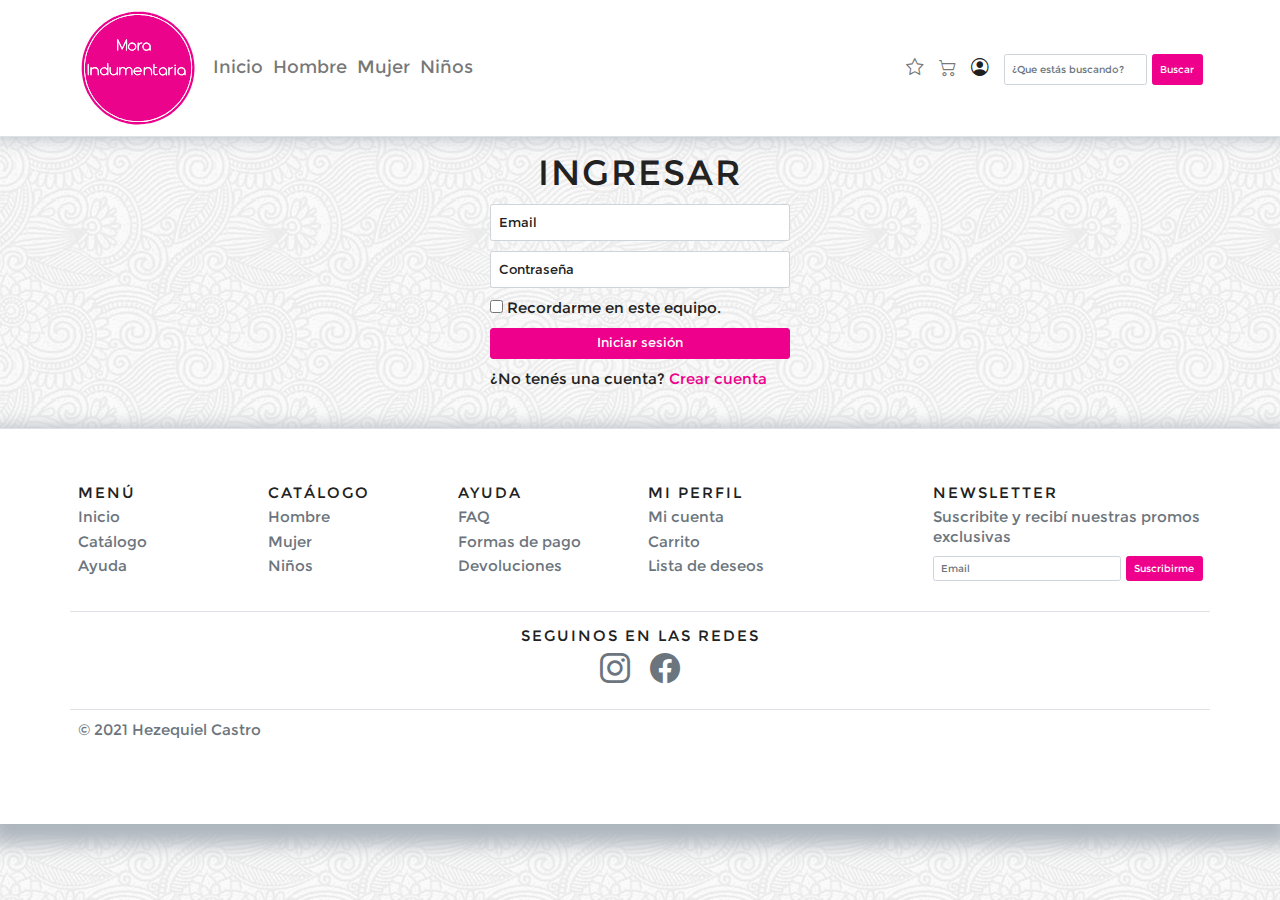
<file: pages/sesion.html>
<!DOCTYPE html>

<html lang="es">

    <head>

        <meta charset="UTF-8">
    
        <meta http-equiv="X-UA-Compatible" content="IE=edge">
    
        <meta name="viewport" content="width=device-width, initial-scale=1.0">
    
        <link rel="icon" href="../images/logovector.svg" size="any">
        
        <meta name="description" content="Inicia sesión en nuestra tienda.">
        
        <meta name="keywords" content="TIENDA, ONLINE, ROPA, INDUMENTARIA, INICIAR, SESIÓN, INGRESAR">
    
        <title>Inicia sesión | Mora Indumentaria</title>

        <link rel="stylesheet" href="../css/bootstrap-icons.css">
    
        <link rel="stylesheet" href="../css/bootstrap.min.css">
        
        <link rel="stylesheet" href="../css/estilos.css">
    
    </head>
    
    <body>
    
    <!-- HEADER -->
    
    <header class="border-bottom">

        <nav class="navbar-expand-lg navbar navbar-light">
    
            <div class="container">
    
                <a class="navbar-brand" href="../index.html">
    
                    <img class="img-fluid header__logo" src="../images/logovector.svg" alt="Logotipo de Mora Indumentaria">
    
                </a>
    
                <button class="navbar-toggler" type="button" data-bs-toggle="offcanvas" data-bs-target="#offcanvasNavbar" aria-controls="offcanvasNavbar">
    
                    <span class="navbar-toggler-icon"></span>
    
                </button>
                
                <div class="offcanvas offcanvas-end" tabindex="-1" id="offcanvasNavbar" aria-labelledby="offcanvasNavbarLabel" style="visibility: hidden;" aria-hidden="true">
    
                    <div class="offcanvas-header">
    
                        <h5 class="offcanvas-title" id="offcanvasNavbarLabel">Menú</h5>
    
                        <button type="button" class="btn-close text-reset" data-bs-dismiss="offcanvas" aria-label="Close"></button>
    
                    </div>
    
                    <div class="offcanvas-body">
                        
                        <ul class=" navbar-nav justify-content-start flex-grow-1 pe-3">
    
                            <li class="nav-item">
    
                                <a class="nav-link" href="../index.html">Inicio</a>
    
                            </li>
    
                            <li class="nav-item">
    
                                <a class="nav-link" href="hombre.html">Hombre</a>
    
                            </li>
    
                            <li class="nav-item">
    
                                <a class="nav-link" href="mujer.html">Mujer</a>
    
                            </li>
    
                            <li class="nav-item">
    
                                <a class="nav-link" href="infantil.html">Niños</a>
    
                            </li>
                            
                        </ul>
    
                        <hr class="dropdown-divider">
    
                        <ul class="mb-3 mb-md-0 fs-3 navbar-nav justify-content-md-end flex-grow-1 pe-3">
    
                            <li class="nav-item">
    
                                <a class="nav-link" href="favoritos.html">
    
                                    <i class="bi bi-star"></i>
    
                                    <span class="lg-hide-up">Lista de deseos</span>
    
                                </a>
    
                            </li>
    
                            <li class="nav-item mx-lg-2">
    
                                <a class="nav-link" href="cart.html">
    
                                    <i class="bi bi-cart2"></i>
    
                                    <span class="lg-hide-up">Carrito</span>
    
                                </a>
    
                            </li>
    
                            <li class="nav-item">
    
                                <a class="nav-link active" aria-current="page" href="sesion.html">
    
                                    <i class="bi bi-person-circle"></i>
    
                                    <span class="lg-hide-up">Mi cuenta</span>
    
                                </a>
    
                            </li>
                        
                        </ul>
    
                        <form class="d-flex mt-1">
    
                            <input class="form-control me-2" type="search" placeholder="¿Que estás buscando?" aria-label="Search">
    
                            <button class="btn btn-rosa" type="submit">Buscar</button>
    
                        </form>
    
                    </div>
    
                </div>
    
            </div>
    
        </nav>
    
    </header>

<!-- FORM -->

    <main class="form-signin">

        <form method="GET">

            <h1 class="mb-3 text-center display-4">Ingresar</h1>

            <div class="form-floating mb-3">

                <input type="email" class="form-control" id="floatingInput" placeholder="nombre@ejemplo.com" name="email">
                <label class="mb-5" for="floatingInput">Email</label>

            </div>

            <div class="form-floating mb-3">

                <input type="password" class="form-control" id="floatingPassword" placeholder="Contraseña" name="password">
                <label for="floatingPassword">Contraseña</label>

            </div>
        
            <div class="checkbox mb-3 fs-4">

                <label>
                    <input type="checkbox" name="newsletter"> Recordarme en este equipo.
                </label>

            </div>

            <button class="w-100 btn btn-lg btn-rosa" type="submit">Iniciar sesión</button>
            <p class="my-3 fs-4">¿No tenés una cuenta? <a href="registro.html">Crear cuenta</a></p>

        </form>

    </main>
    
        </body>

    <!-- FOOTER -->

    <footer class="py-3 mt-md-4 border-top">

        <div class="py-5 my-4 container">

            <!-- PRIMER FILA -->

            <div id="footer__primer-fila" class="row ps-4 ps-sm-0">

                <div class="col-6 col-lg-2 mb-4">

                    <h4>Menú</h4>

                    <ul class="list-unstyled fs-4">

                        <li class="mb-2">
                            <a href="../index.html">Inicio</a>
                        </li>

                        <li class="mb-2">
                            <a href="../pages/catalogo.html">Catálogo</a>
                        </li>

                        <li class="mb-2">
                            <a href="../pages/ayuda.html">Ayuda</a>
                        </li>

                    </ul>

                </div>

                <div class="col-6 col-lg-2 mb-4">

                    <h4>Catálogo</h4>

                    <ul class="list-unstyled fs-4">

                        <li class="mb-2">
                            <a href="../pages/hombre.html">Hombre</a>
                        </li>

                        <li class="mb-2">
                            <a href="../pages/mujer.html">Mujer</a>
                        </li>

                        <li class="mb-2">
                            <a href="../pages/infantil.html">Niños</a>
                        </li>

                    </ul>

                </div>

                <div class="col-6 col-lg-2 mb-4">

                    <h4>Ayuda</h4>

                    <ul class="list-unstyled fs-4">

                        <li class="mb-2">
                            <a href="../pages/ayuda.html#preguntasFrecuentes">FAQ</a>
                        </li>

                        <li class="mb-2">
                            <a href="../pages/ayuda.html#formasDePago">Formas de pago</a>
                        </li>

                        <li class="mb-2">
                            <a href="../pages/ayuda.html#devoluciones">Devoluciones</a>
                        </li>

                    </ul>

                </div>

                <div class="col-6 col-lg-2 mb-4">

                    <h4>Mi perfil</h4>

                    <ul class="list-unstyled fs-4">

                        <li class="mb-2">
                            <a href="../pages/sesion.html">Mi cuenta</a>
                        </li>

                        <li class="mb-2">
                            <a href="../pages/cart.html">Carrito</a>
                        </li>

                        <li class="mb-2">
                            <a href="../pages/favoritos.html">Lista de deseos</a>
                        </li>

                    </ul>

                </div>

                <div class="col-9 col-lg-3 offset-lg-1 mt-4 mt-lg-0">

                    <form method="GET">

                        <h4>Newsletter</h4>

                        <p class="fs-4">Suscribite y recibí nuestras promos exclusivas</p>

                        <div class="d-flex w-100 gap-2">

                            <label for="newsletter1" class="visually-hidden">Email</label>
                            <input id="newsletter1" type="email" class="form-control" placeholder="Email">
                            <button class="btn btn-rosa" type="submit">Suscribirme</button>

                        </div>

                    </form>

                </div>

            </div>

            <!-- SEGUNDA FILA -->

            <div class="row">

                <div class="border-top my-3 pt-4">

                    <h4 class="text-center">Seguinos en las redes</h4>

                    <ul class="col nav justify-content-center">

                        <li class="nav-item">

                            <a href="https://instagram.com/mora._indumentaria" target="_blank" class="mx-3 text-muted">
                                <i class="bi bi-instagram footer__iconos" role="img" aria-label="Instagram"></i> 
                            </a>

                        </li>
        
                        <li class="nav-item">

                            <a href="https://www.facebook.com/mora.ind.39" target="_blank" class="mx-3 text-muted">
                                <i class="bi bi-facebook footer__iconos" role="img" aria-label="Facebook"></i>
                            </a>

                        </li>
        
                    </ul>

                </div>

            </div>

            <!-- TERCER FILA -->

            <div class="row border-top my-3 py-3">

                <p class="col text-start text-muted fs-4">© 2021 Hezequiel Castro</p>

            </div> 

        </div>

    </footer>

    
    
    <script src="../js/bootstrap.min.js"></script>

</body>

</html>
</file>
<file: css/estilos.css>
@charset "UTF-8";
#filtros-catalogo a {
  color: #6c757d;
}

#filtros-catalogo a:hover {
  color: black;
}

@media (min-width: 768px) {
  #filtros-catalogo {
    display: block;
  }
  #filtrar-btn {
    display: none;
  }
}

.card:hover img {
  -webkit-transition: all 0.2s ease-in;
  transition: all 0.2s ease-in;
  opacity: 0.5;
}

.card:hover {
  -webkit-box-shadow: 0px 15px 26px rgba(0, 0, 0, 0.5);
          box-shadow: 0px 15px 26px rgba(0, 0, 0, 0.5);
}

.card {
  -webkit-transition: all 0.2s ease-in;
  transition: all 0.2s ease-in;
}

/* Carrusel */
.carousel {
  margin-bottom: 4rem;
}

.carousel-caption {
  bottom: 3rem;
  z-index: 10;
}

.carousel-item {
  height: 78.2vh;
}

.carousel-item > img {
  position: absolute;
  top: 0;
  left: 0;
  min-width: 100%;
  height: 32rem;
}

.foto {
  background-size: cover;
  background-repeat: no-repeat;
  background-attachment: fixed;
  background-image: url("../images/main1.jpg");
}

@media (max-width: 767.98px) {
  .foto {
    background-position: center;
  }
}

.foto1 {
  background-size: cover;
  background-repeat: no-repeat;
  background-attachment: fixed;
  background-image: url("../images/main.jpg");
}

@media (max-width: 767.98px) {
  .foto1 {
    background-position: center;
  }
}

.foto2 {
  background-size: cover;
  background-repeat: no-repeat;
  background-attachment: fixed;
  background-image: url("../images/main2.jpg");
}

@media (max-width: 767.98px) {
  .foto2 {
    background-position: center;
  }
}

#myCarousel svg {
  width: 100%;
  height: 100%;
  background-color: rgba(0, 0, 0, 0.3);
}

.carousel-caption {
  bottom: 12rem;
}

@media (max-width: 991.98px) and (orientation: landscape) {
  .carousel-caption {
    bottom: 1rem;
  }
}

@media (max-width: 350px) {
  .xs {
    right: 2.5rem;
    position: relative;
  }
}

@media (max-width: 991.98px) {
  .lg-hide-down {
    display: none;
  }
}

@media (min-width: 992px) {
  .lg-hide-up {
    display: none;
  }
}

@media (min-width: 768px) {
  .flex-md-equal > * {
    -webkit-box-flex: 1;
        -ms-flex: 1;
            flex: 1;
  }
}

.pantalla-negra {
  width: 100%;
  height: 100%;
  background-color: rgba(0, 0, 0, 0.1);
}

.centrado {
  position: absolute;
  top: 50%;
  left: 50%;
  -webkit-transform: translate(-50%, -50%);
          transform: translate(-50%, -50%);
}

.hombre {
  background-size: cover;
  background-repeat: no-repeat;
  -webkit-transition: all 0.5s ease-in;
  transition: all 0.5s ease-in;
  background-position-x: center;
  background-image: url("../images/index-man.jpg");
  background-position-x: 28%;
}

@media (min-width: 992px) and (orientation: landscape) {
  .hombre {
    background-size: 100%;
  }
}

@media (min-width: 992px) and (orientation: landscape) {
  .hombre {
    background-size: 160%;
  }
}

@media (min-width: 1200px) and (orientation: landscape) {
  .hombre {
    background-size: 136%;
  }
}

.mujer {
  background-size: cover;
  background-repeat: no-repeat;
  -webkit-transition: all 0.5s ease-in;
  transition: all 0.5s ease-in;
  background-position-x: center;
  background-image: url("../images/index-woman.jpg");
}

@media (min-width: 992px) and (orientation: landscape) {
  .mujer {
    background-size: 100%;
  }
}

.niños {
  background-size: cover;
  background-repeat: no-repeat;
  -webkit-transition: all 0.5s ease-in;
  transition: all 0.5s ease-in;
  background-position-x: center;
  background-image: url("../images/index-kids.jpg");
}

@media (min-width: 992px) and (orientation: landscape) {
  .niños {
    background-size: 100%;
  }
}

.deportivo {
  background-size: cover;
  background-repeat: no-repeat;
  -webkit-transition: all 0.5s ease-in;
  transition: all 0.5s ease-in;
  background-position-x: center;
  background-image: url("../images/index-deportivo1.jpg");
}

@media (min-width: 992px) and (orientation: landscape) {
  .deportivo {
    background-size: 100%;
  }
}

.calzado {
  background-size: cover;
  background-repeat: no-repeat;
  -webkit-transition: all 0.5s ease-in;
  transition: all 0.5s ease-in;
  background-position-x: center;
  background-image: url("../images/index-calzado.jpg");
  background-position: center;
}

@media (min-width: 992px) and (orientation: landscape) {
  .calzado {
    background-size: 100%;
  }
}

@media (min-width: 992px) and (orientation: landscape) {
  .calzado {
    background-size: 120%;
  }
}

@media (min-width: 1200px) and (orientation: landscape) {
  .calzado {
    background-size: 102%;
  }
}

.secciones {
  height: 80vh;
}

@media (min-width: 992px) and (orientation: landscape) {
  .secciones:hover {
    background-size: 110%;
  }
  .secciones:hover.hombre {
    background-size: 170%;
  }
  .secciones:hover.calzado {
    background-size: 130%;
  }
}

@media (min-width: 1200px) and (orientation: landscape) {
  .secciones:hover {
    background-size: 110%;
  }
  .secciones:hover.hombre {
    background-size: 146%;
  }
  .secciones:hover.calzado {
    background-size: 112%;
  }
}

.form-signin {
  width: 100%;
  max-width: 330px;
  padding: 15px;
  margin: auto;
}

.form-signin a {
  color: #EE008C;
}

.form-floating > label {
  font-size: 1.25rem;
}

.form-floating > input {
  font-size: 1.25rem;
}

#accordionFlushExample p {
  color: #6c757d;
}

#accordionFlushExample a {
  text-decoration: underline;
}

.accordion-button {
  font-size: 1.9rem;
  padding: 20px;
}

#accordionFlushExample .accordion-body, #accordionFlushExample .list-group-item {
  background-color: #F8F9FA;
}

.error__icono {
  font-size: 18rem;
}

.btn-rosa {
  color: #fff;
  background-color: #EE008C;
  border-color: #EE008C;
}

.btn-rosa:hover {
  color: #EE008C;
  border-color: #EE008C;
  background: #fff;
}

.btn-rosaFuerte {
  color: #fff;
  background-color: #c40172;
  border-color: #c40172;
}

.btn-rosaFuerte:hover {
  color: #c40172;
  border-color: #c40172;
  background: #fff;
}

.btn-salmon {
  color: #fff;
  background-color: #ED7C75;
  border-color: #ED7C75;
}

.btn-salmon:hover {
  color: #ED7C75;
  border-color: #ED7C75;
  background: #fff;
}

.btn-dark:hover {
  color: #000;
  background-color: #fff;
}

.btn-info:hover {
  color: #0dcaf0;
  background-color: #fff;
}

.btn-outline-rosa {
  color: #EE008C;
  border-color: #EE008C;
  background: #fff;
}

.btn-outline-rosa:hover {
  background-color: #EE008C;
  color: #fff;
}

.btn-outline-rosaFuerte {
  color: #c40172;
  border-color: #c40172;
  background: #fff;
}

.btn-outline-rosaFuerte:hover {
  background-color: #c40172;
  color: #fff;
}

.btn-outline-salmon {
  color: #ED7C75;
  border-color: #ED7C75;
  background: #fff;
}

.btn-outline-salmon:hover {
  background-color: #ED7C75;
  color: #fff;
}

header {
  background-color: white;
  z-index: 99;
  -webkit-box-shadow: 0px -10px 18px 10px #adb5bd;
          box-shadow: 0px -10px 18px 10px #adb5bd;
}

.header__logo {
  height: 12rem;
}

footer {
  background-color: white;
  -webkit-box-shadow: 0px 10px 18px 10px #adb5bd;
          box-shadow: 0px 10px 18px 10px #adb5bd;
}

.footer__iconos {
  font-size: 3rem;
}

.bi.bi-facebook:hover {
  color: #4267B2;
  -webkit-transition: .15s;
  transition: .15s;
}

.bi.bi-instagram:hover {
  color: #C13584;
  -webkit-transition: .15s;
  transition: .15s;
}

#footer__primer-fila a {
  color: #6c757d;
}

#footer__primer-fila a:hover {
  color: black;
}

#footer__primer-fila p {
  color: #6c757d;
}

html {
  font-size: 62.5%;
  scroll-behavior: smooth;
}

::-moz-selection {
  background-color: #A6FFF8;
}

::selection {
  background-color: #A6FFF8;
}

* {
  padding: 0;
  margin: 0;
  -webkit-box-sizing: border-box;
          box-sizing: border-box;
}

@font-face {
  font-family: montserrat;
  src: url(../fonts/Montserrat-Regular.ttf);
}

body {
  background-image: url(../images/fondo.png);
  background-color: #fff;
  font-size: 1.8rem;
  font-family: montserrat;
  line-height: 1.3;
  color: #222222;
}

a {
  text-decoration: none;
  color: #222222;
}

a:hover {
  color: black;
}

h1, h2, h3, h4 {
  letter-spacing: 2px;
  text-transform: uppercase;
}

.display-1 {
  z-index: 1;
}

.spinner-lg {
  width: 13rem;
  height: 13rem;
  border: .6em solid currentColor;
  border-right-color: transparent;
}
/*# sourceMappingURL=estilos.css.map */
</file>
